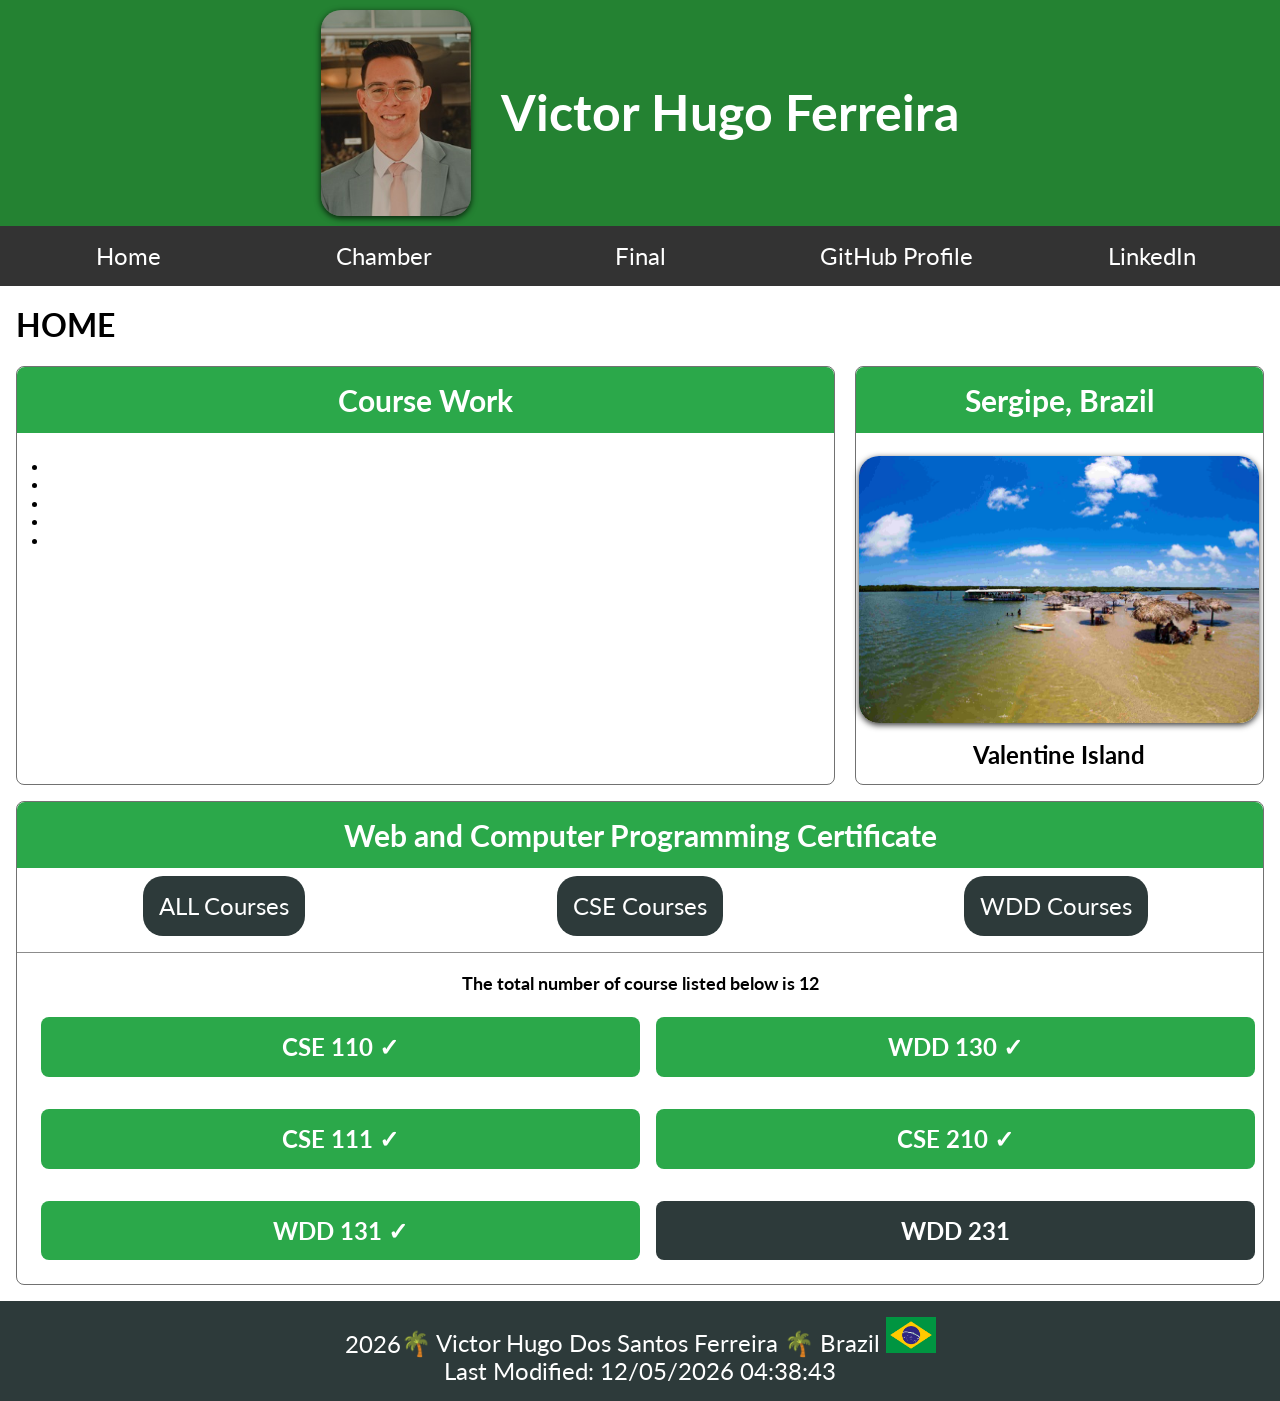
<file: index.html>
<!DOCTYPE html>
<html lang="en">
<head>
    <meta charset="UTF-8">
    <meta name="viewport" content="width=device-width, initial-scale=1.0">
    <meta name="description" content="Home Page">
    <meta name="author" content="Victor Hugo Ferreira">
    <meta property="og:title" content="Home Page - Victor Hugo Ferreira">
    <meta property="og:description" content="Base of course WDD 231 and projects">
    <meta property="og:image" content="https://victorferreiratec.github.io/wdd231/images/profile.jpg">
    <meta property="og:URL" content="https://victorferreiratec.github.io/wdd231/index.html">
    <meta property="og:type" content="website">
    <title>Victor Hugo Ferreira</title>
    <link rel="stylesheet" href="styles/normalize.css">
    <link rel="stylesheet" href="styles/home.css">
    <script src="scripts/home.js" defer></script>
    <script src="scripts/getdates.js" defer></script>
    <link rel="icon" href="favicon.ico">
    <link rel="preconnect" href="https://fonts.googleapis.com">
    <link rel="preconnect" href="https://fonts.gstatic.com" crossorigin>
    <link href="https://fonts.googleapis.com/css2?family=Lato:ital,wght@0,300;0,400;0,700;0,900;1,300;1,400;1,700;1,900&display=swap" rel="stylesheet">
</head>
<body>
    <header>
        <img src="images/profile.jpg" alt="profile">
        <span>Victor Hugo Ferreira</span>
    </header>
    <nav>
        <div class="navigation">
            <a href="index.html" title="Home">Home</a>
            <a href="./chamber/index.html" title="Chamber">Chamber</a>
            <a href="./final/index.html" title="Final">Final</a>
            <a href="https://github.com/victorferreiratec" title="GitHub Profile">GitHub Profile</a>
            <a href="#" title="LinkedIn">LinkedIn</a>
        </div>
        <button type="button" id="menu"></button>
    </nav>
    <main>
        <h1>HOME</h1>
        <div class="container">
            <section class="card">
                <h2>Course Work</h2>
                <div class="work">
                    <ul>
                        <li></li>
                        <li></li>
                        <li></li>
                        <li></li>
                        <li></li>
                    </ul>
                </div>
            </section>
            <section class="card">
                <h2>Sergipe, Brazil</h2>
                <div class="country">
                    <figure>
                        <img src="images/island.jpg" alt="island" width="400">
                        <figcaption>Valentine Island</figcaption>
                    </figure>
                </div>
            </section>
        </div>
        <div class="certificate">
            <section class="card">
                <h2>Web and Computer Programming Certificate</h2>
                <div class="filtered">
                    <a href="#" id="all">ALL Courses</a>
                    <a href="#" id="cse">CSE Courses</a>
                    <a href="#" id="wdd">WDD Courses</a>
                </div>
                <p id="creditCount"></p>
                <div class="container-courses" id="coursesContainer"></div>
            </section>
        </div>
    </main>
    <footer>
        <p><span id="currentYear"></span>🌴 Victor Hugo Dos Santos Ferreira 🌴 Brazil <span><img class="flag" src="images/flag_brazil.jpg" alt="Brazil"></span></p>
        <p class="highlight" id="lastModified">Last Modification : 29/09/2000 10:26pm</p>
    </footer>
</body>
</html>
</file>
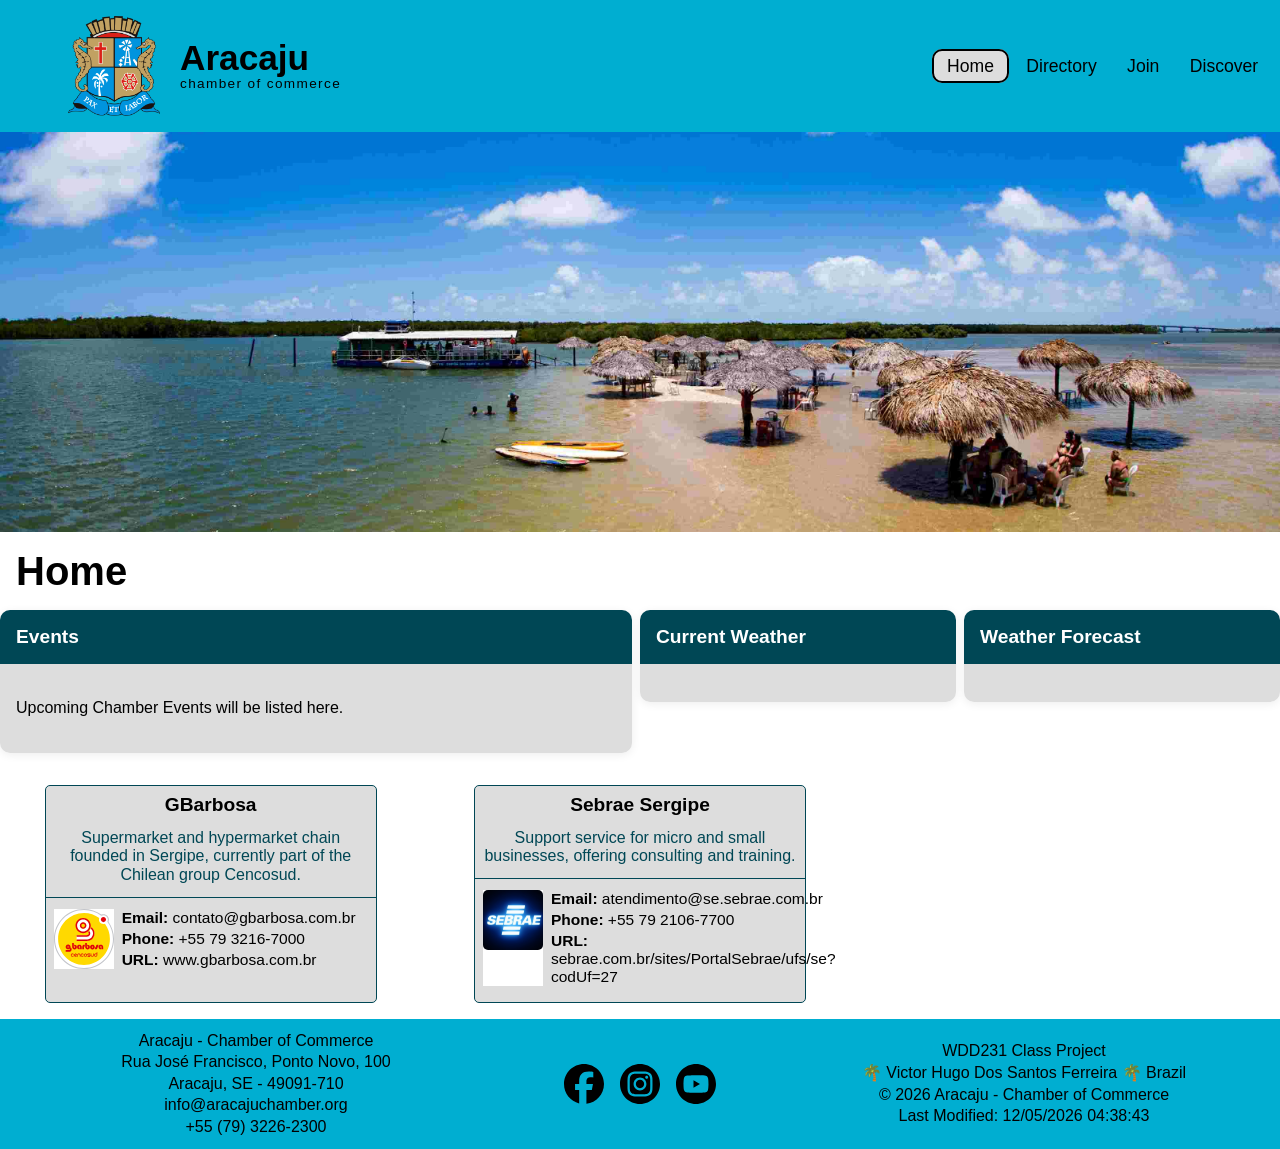
<file: chamber/index.html>
<!DOCTYPE html>
<html lang="en">
<head>
    <meta charset="UTF-8">
    <meta name="viewport" content="width=device-width, initial-scale=1.0">
    <meta name="description" content="Come and discover and experience the most typical trade in the world!">
    <meta name="author" content="Victor Hugo Ferreira">

    <meta property="og:title" content="Aracaju - Chamber of commerce">
    <meta property="og:description" content="Come and discover and experience the most typical trade in the world!">
    <meta property="og:image" content="https://victorferreiratec.github.io/wdd231/chamber/images/chamber_logo.png">
    <meta property="og:url" content="https://victorferreiratec.github.io/wdd231/chamber/">
    <meta property="og:locale" content="en_US">
    <meta property="og:type" content="website">

    <title>Aracaju - Chamber of commerce | City of Aracaju, Sergipe - Brazil</title>

    <link rel="stylesheet" href="../styles/normalize.css">
    <link rel="stylesheet" href="styles/home.css">
    <link rel="stylesheet" href="styles/base.css">
    <link rel="stylesheet" href="styles/base-responsive.css">

    
    <script src="scripts/weather.js" defer></script>
    <script src="scripts/menu.js" defer></script>
    <script src="../scripts/getdates.js" defer></script>
    <script src="scripts/spotlights.js" defer></script>


    <link rel="icon" href="favicon.ico">
    <link rel="stylesheet" href="https://cdnjs.cloudflare.com/ajax/libs/font-awesome/5.15.4/css/all.min.css" />

    <link rel="preconnect" href="https://fonts.googleapis.com">
    <link rel="preconnect" href="https://fonts.gstatic.com" crossorigin>
    <link href="https://fonts.googleapis.com/css2?family=Lato:ital,wght@0,300;0,400;0,700;0,900;1,300;1,400;1,700;1,900&display=swap" rel="stylesheet">
</head>
<body>
    <header>
        <div class="header-container">
            <div class="logo-title">
                <img src="images/chamber_logo.png" alt="Aracaju Chamber Logo" class="logo-img">
                <div class="title-box">
                    <span class="aracaju-title">Aracaju</span>
                    <span class="chamber-subtitle">chamber of commerce</span>
                </div>
            </div>
            <nav class="main-nav">
                <ul class="nav-list">
                    <li><a href="index.html" class="active">Home</a></li>
                    <li><a href="directory.html">Directory</a></li>
                    <li><a href="join.html">Join</a></li>
                    <li><a href="discover.html">Discover</a></li>
                </ul><button id="menu-toggle" aria-label="Toggle Dark/Light Mode"><span class="darkmode-toggle">☾</span>
                </button>
            </nav>
        </div>
    </header>
    <main>
       <section class="hero-section">
            <h2 class="visually-hidden">Aracaju - Chamber Hero</h2>
            <img src="images/island.jpg" alt="Chamber Hero" class="hero-img">
        </section>
        <h1 class="page-title">Home</h1>

        <section class="main-cards">
            <h2 class="visually-hidden">Aracaju - Chamber Hero</h2>
            <div class="card card-large">
                <div class="card-title">Events</div>
                <div class="card-body">
                    <p>Upcoming Chamber Events will be listed here.</p>
                </div>
            </div>
            <div class="card card-small" id="current-weather-card">
                <div class="card-title">Current Weather</div>
                <div class="card-body"></div>
            </div>
            <div class="card card-small" id="forecast-card">
                <div class="card-title">Weather Forecast</div>
                <div class="card-body"></div>
            </div>
        </section>
        <section class="business-cards">
            <h2 class="visually-hidden">Aracaju Chamber Hero</h2>
        </section>
    </main>
    <footer>
        <div class="footer-box left">
            <p>Aracaju - Chamber of Commerce</p>
            <p>Rua José Francisco, Ponto Novo, 100</p>
            <p>Aracaju, SE - 49091-710</p>
            <p>info@aracajuchamber.org</p>
            <p>+55 (79) 3226-2300</p>
        </div>
        <div class="footer-box center">
            <p>
                <a href="https://www.facebook.com/victor.hugo.ferreira.574729" target="_blank">
                    <img src="images/facebook_icon.svg" alt="Facebook" width="40" height="40">
                </a>
                <a href="https://www.instagram.com/victorr_h.ferreira/" target="_blank">
                    <img src="images/instagram_icon.svg" alt="Instagram" width="40" height="40">
                </a>
                <a href="https://www.youtube.com" target="_blank">
                    <img src="images/youtube_icon.svg" alt="YouTube" width="40" height="40">
                </a>
            </p>
        </div>
        <div class="footer-box right">
            <p>WDD231 Class Project</p>
            <p>🌴 Victor Hugo Dos Santos Ferreira 🌴 Brazil</p>
            <p>&copy; <span id="currentYear"></span> Aracaju - Chamber of Commerce</p>
            <p id="lastModified"></p>
        </div>
    </footer>
</body>
</html>
</file>
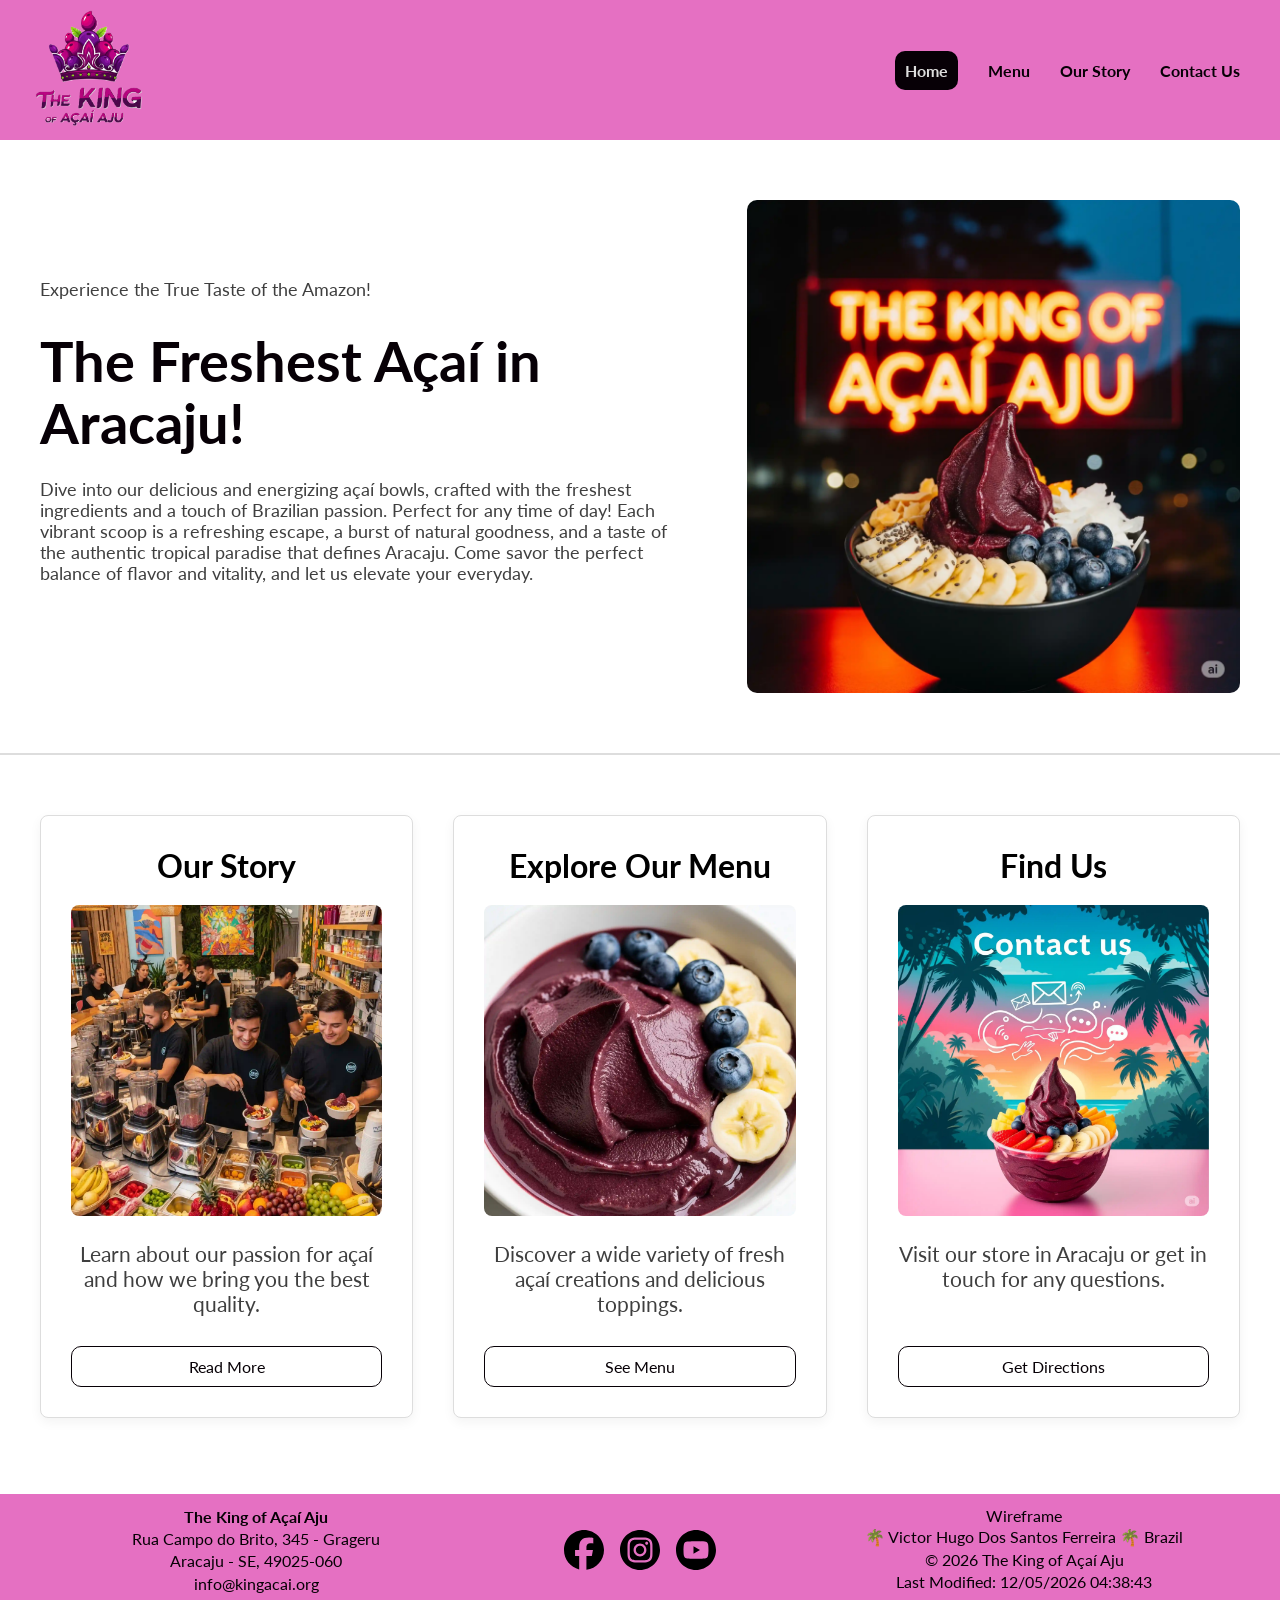
<file: final/index.html>
<!DOCTYPE html>
<html lang="en-US">
<head>
    <meta charset="UTF-8">
    <meta name="viewport" content="width=device-width, initial-scale=1.0">
    <meta name="description" content="Discover the best açaí bowls and tropical delights in Aracaju, Brazil. Fresh, delicious, and energizing!">
    <meta name="author" content="Victor Hugo Ferreira">

    <meta property="og:title" content="The King of Açaí Aju">
    <meta property="og:description" content="Discover the best açaí bowls and tropical delights in Aracaju, Brazil. Fresh, delicious, and energizing!">
    <meta property="og:image" content="https://victorferreiratec.github.io/wdd231/project/images/logo.png">
    <meta property="og:url" content="https://victorferreiratec.github.io/wdd231/project/">
    <meta property="og:locale" content="en_US">
    <meta property="og:type" content="website">

    <title>The King of Açaí Aju</title>

    <link rel="stylesheet" href="styles/home.css">
    <link rel="stylesheet" href="styles/base.css">
    <link rel="stylesheet" href="styles/base-responsive.css">

    <script src="scripts/menu.js" defer></script>
    <script src="../scripts/getdates.js" defer></script>

    <link rel="icon" href="favicon.ico">

    <link rel="preconnect" href="https://fonts.googleapis.com">
    <link rel="preconnect" href="https://fonts.gstatic.com" crossorigin>
    <link href="https://fonts.googleapis.com/css2?family=Lato:ital,wght@0,300;0,400;0,700;0,900;1,300;1,400;1,700;1,900&display=swap" rel="stylesheet">
</head>
<body>
    <div class="container">
        <header>
            <div class="logo"> <img src="images/logo.webp" alt="The King of Açaí Aju logo" width="150" height="130"></div>
            <nav id="mainNav">
                <ul>
                    <li><a href="index.html" class="active">Home</a></li>
                    <li><a href="shop.html">Menu</a></li>
                    <li><a href="about-us.html">Our Story</a></li>
                    <li><a href="contact-us.html">Contact Us</a></li>
                </ul>
            </nav>
            <div class="hamburger" id="hamburgerButton">
                <div class="bar"></div>
                <div class="bar"></div>
                <div class="bar"></div>
            </div>
        </header>
    </div>    
        <main>
            <section class="hero-section">
                <div class="hero-content">
                    <p>Experience the True Taste of the Amazon!</p>
                    <h1>The Freshest Açaí in Aracaju!</h1>
                    <p>Dive into our delicious and energizing açaí bowls, crafted with the freshest ingredients and a 
                        touch of Brazilian passion. Perfect for any time of day! 
                        Each vibrant scoop is a refreshing escape, a burst of natural goodness, 
                        and a taste of the authentic tropical paradise that defines Aracaju.
                         Come savor the perfect balance of flavor and vitality, and let us elevate your everyday.</p>
                </div>
                <div class="hero-image">
                    <img src="images/hero.webp" alt="Appetizing Açaí Bowl hero image">
                </div>
            </section>

            <section class="call-to-action-section">
                <div class="cta-item">
                    <h2>Our Story</h2>
                    <div class="cta-image">
                        <img src="images/about-us.webp" alt="Team working at an açaí shop">
                    </div>
                    <p>Learn about our passion for açaí and how we bring you the best quality.</p>
                    <a class="btn-call-to-action" href="about-us.html">Read More</a>
                </div>
                <div class="cta-item">
                    <h2>Explore Our Menu</h2>
                    <div class="cta-image">
                        <img src="images/shop.webp" alt="Açaí bowl with various toppings">
                    </div>
                    <p>Discover a wide variety of fresh açaí creations and delicious toppings.</p>
                    <a class="btn-call-to-action" href="shop.html">See Menu</a>
                </div>
                <div class="cta-item">
                    <h2>Find Us</h2>
                    <div class="cta-image">
                        <img src="images/contact-us.webp" alt="Tropical background with abstract communication symbols">
                    </div>
                    <p>Visit our store in Aracaju or get in touch for any questions.</p>
                    <a class="btn-call-to-action" href="contect-us.html">Get Directions</a>
                </div>
            </section>
        </main>
        <footer>
        <div class="footer-box left">
            <p><strong>The King of Açaí Aju</strong></p>
            <p>Rua Campo do Brito, 345 - Grageru</p>
            <p>Aracaju - SE, 49025-060</p>
            <p>info@kingacai.org</p>
        </div>
        <div class="footer-box center">
            <p>
                <a href="https://www.facebook.com/victor.hugo.ferreira.574729" target="_blank">
                    <img src="../chamber/images/facebook_icon.svg" alt="Facebook" width="40" height="40">
                </a>
                <a href="https://www.instagram.com/victorr_h.ferreira/" target="_blank">
                    <img src="../chamber/images/instagram_icon.svg" alt="Instagram" width="40" height="40">
                </a>
                <a href="https://www.youtube.com" target="_blank">
                    <img src="../chamber/images/youtube_icon.svg" alt="YouTube" width="40" height="40">
                </a>
            </p>
        </div>
        <div class="footer-box right">
            <a class="wireframe" href="https://wireframe.cc/xx2B4x">Wireframe</a>
            <p>🌴 Victor Hugo Dos Santos Ferreira 🌴 Brazil</p>
            <p>© <span id="currentYear"></span> The King of Açaí Aju</p>
            <p id="lastModified"></p>
        </div>
    </footer>
</body> 
</html>
</file>
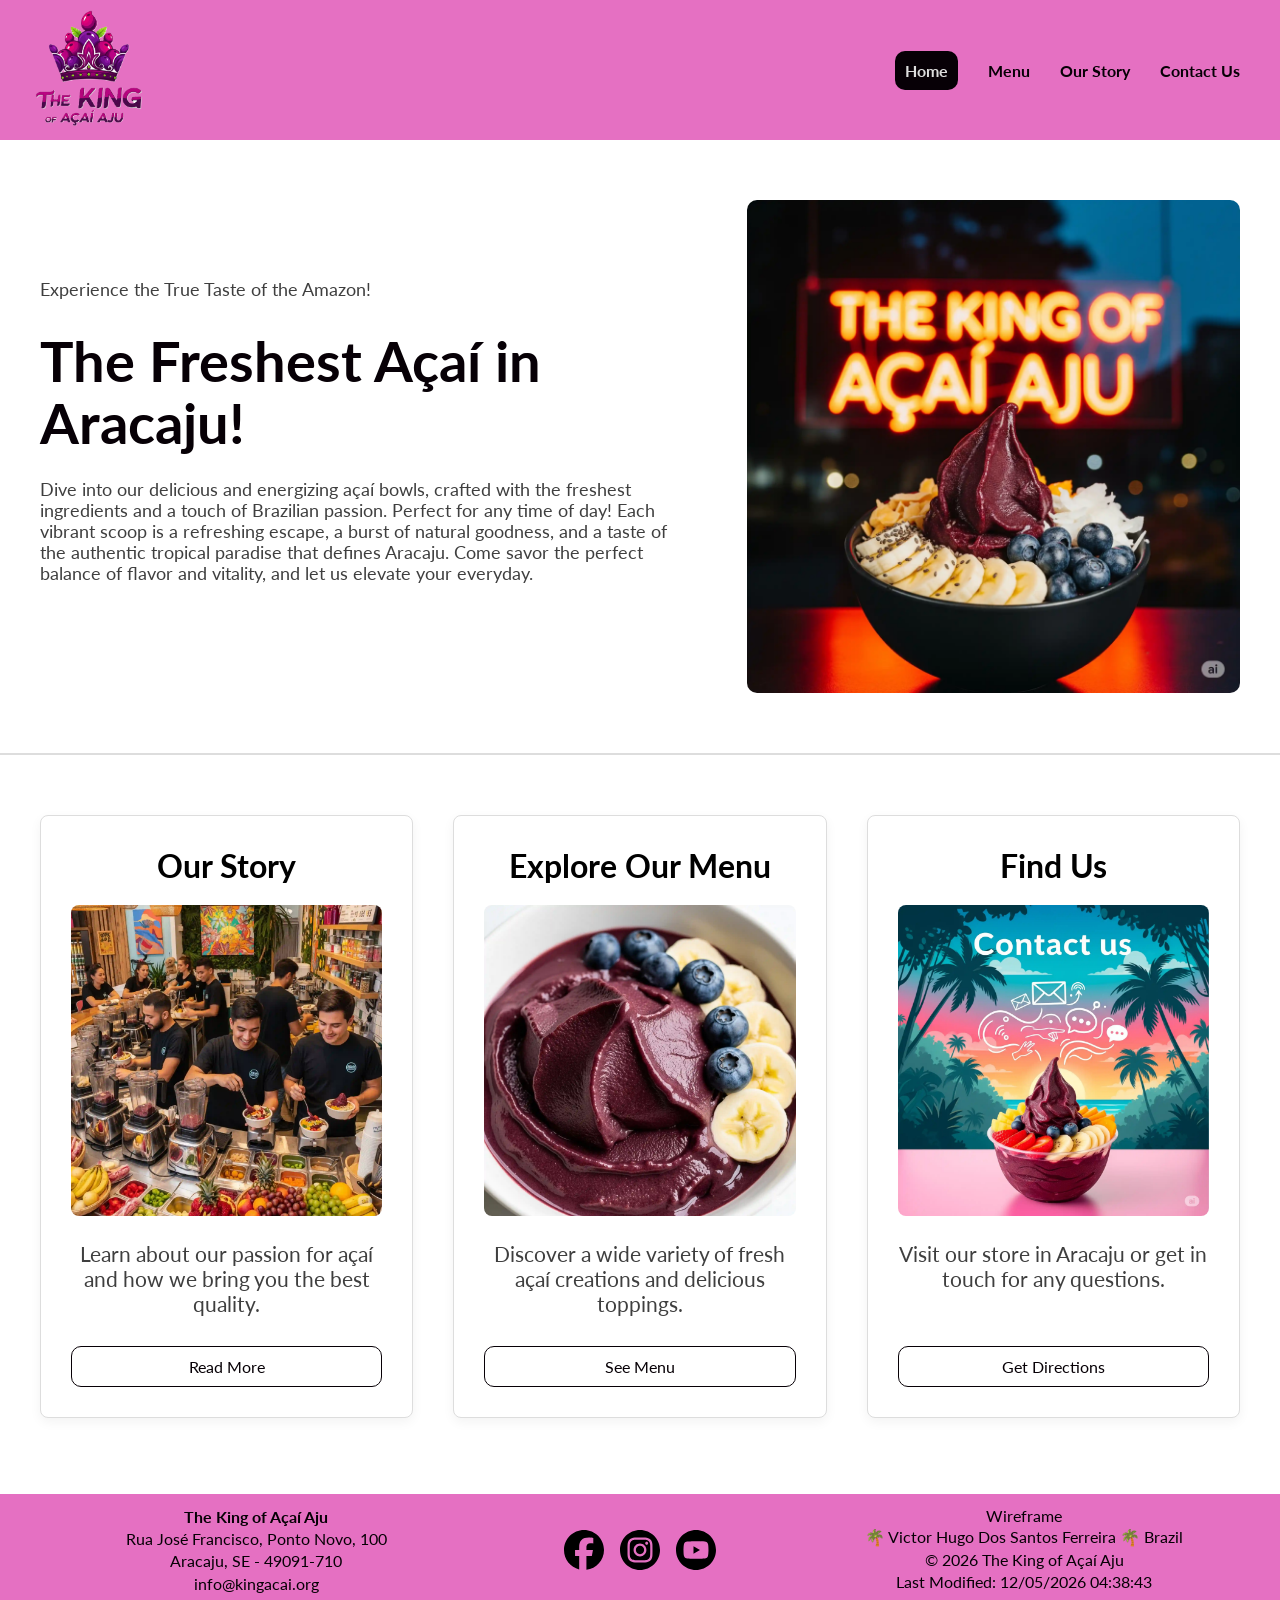
<file: project/index.html>
<!DOCTYPE html>
<html lang="en-US">
<head>
    <meta charset="UTF-8">
    <meta name="viewport" content="width=device-width, initial-scale=1.0">
    <meta name="description" content="Discover the best açaí bowls and tropical delights in Aracaju, Brazil. Fresh, delicious, and energizing!">
    <meta name="author" content="Victor Hugo Ferreira">

    <meta property="og:title" content="The King of Açaí Aju">
    <meta property="og:description" content="Discover the best açaí bowls and tropical delights in Aracaju, Brazil. Fresh, delicious, and energizing!">
    <meta property="og:image" content="https://victorferreiratec.github.io/wdd231/project/images/logo.png">
    <meta property="og:url" content="https://victorferreiratec.github.io/wdd231/project/">
    <meta property="og:locale" content="en_US">
    <meta property="og:type" content="website">

    <title>The King of Açaí Aju</title>

    <link rel="stylesheet" href="styles/home.css">
    <link rel="stylesheet" href="styles/base.css">
    <link rel="stylesheet" href="styles/base-responsive.css">

    <script src="scripts/menu.js" defer></script>
    <script src="../scripts/getdates.js" defer></script>

    <link rel="icon" href="favicon.ico">

    <link rel="preconnect" href="https://fonts.googleapis.com">
    <link rel="preconnect" href="https://fonts.gstatic.com" crossorigin>
    <link href="https://fonts.googleapis.com/css2?family=Lato:ital,wght@0,300;0,400;0,700;0,900;1,300;1,400;1,700;1,900&display=swap" rel="stylesheet">
</head>
<body>
    <div class="container">
        <header>
            <div class="logo"> <img src="images/logo.webp" alt="The King of Açaí Aju logo" width="150" height="130"></div>
            <nav id="mainNav">
                <ul>
                    <li><a href="index.html" class="active">Home</a></li>
                    <li><a href="shop.html">Menu</a></li>
                    <li><a href="about-us.html">Our Story</a></li>
                    <li><a href="contect-us.html">Contact Us</a></li>
                </ul>
            </nav>
            <div class="hamburger" id="hamburgerButton">
                <div class="bar"></div>
                <div class="bar"></div>
                <div class="bar"></div>
            </div>
        </header>
    </div>    
        <main>
            <section class="hero-section">
                <div class="hero-content">
                    <p>Experience the True Taste of the Amazon!</p>
                    <h1>The Freshest Açaí in Aracaju!</h1>
                    <p>Dive into our delicious and energizing açaí bowls, crafted with the freshest ingredients and a 
                        touch of Brazilian passion. Perfect for any time of day! 
                        Each vibrant scoop is a refreshing escape, a burst of natural goodness, 
                        and a taste of the authentic tropical paradise that defines Aracaju.
                         Come savor the perfect balance of flavor and vitality, and let us elevate your everyday.</p>
                </div>
                <div class="hero-image">
                    <img src="images/hero.webp" alt="Appetizing Açaí Bowl hero image">
                </div>
            </section>

            <section class="call-to-action-section">
                <div class="cta-item">
                    <h2>Our Story</h2>
                    <div class="cta-image">
                        <img src="images/about-us.webp" alt="Team working at an açaí shop">
                    </div>
                    <p>Learn about our passion for açaí and how we bring you the best quality.</p>
                    <a class="btn-call-to-action" href="about-us.html">Read More</a>
                </div>
                <div class="cta-item">
                    <h2>Explore Our Menu</h2>
                    <div class="cta-image">
                        <img src="images/shop.webp" alt="Açaí bowl with various toppings">
                    </div>
                    <p>Discover a wide variety of fresh açaí creations and delicious toppings.</p>
                    <a class="btn-call-to-action" href="shop.html">See Menu</a>
                </div>
                <div class="cta-item">
                    <h2>Find Us</h2>
                    <div class="cta-image">
                        <img src="images/contact-us.webp" alt="Tropical background with abstract communication symbols">
                    </div>
                    <p>Visit our store in Aracaju or get in touch for any questions.</p>
                    <a class="btn-call-to-action" href="contect-us.html">Get Directions</a>
                </div>
            </section>
        </main>
        <footer>
        <div class="footer-box left">
            <p><strong>The King of Açaí Aju</strong></p>
            <p>Rua José Francisco, Ponto Novo, 100</p>
            <p>Aracaju, SE - 49091-710</p>
            <p>info@kingacai.org</p>
        </div>
        <div class="footer-box center">
            <p>
                <a href="https://www.facebook.com/victor.hugo.ferreira.574729" target="_blank">
                    <img src="../chamber/images/facebook_icon.svg" alt="Facebook" width="40" height="40">
                </a>
                <a href="https://www.instagram.com/victorr_h.ferreira/" target="_blank">
                    <img src="../chamber/images/instagram_icon.svg" alt="Instagram" width="40" height="40">
                </a>
                <a href="https://www.youtube.com" target="_blank">
                    <img src="../chamber/images/youtube_icon.svg" alt="YouTube" width="40" height="40">
                </a>
            </p>
        </div>
        <div class="footer-box right">
            <a class="wireframe" href="https://wireframe.cc/xx2B4x">Wireframe</a>
            <p>🌴 Victor Hugo Dos Santos Ferreira 🌴 Brazil</p>
            <p>© <span id="currentYear"></span> The King of Açaí Aju</p>
            <p id="lastModified"></p>
        </div>
    </footer>
</body> 
</html>
</file>
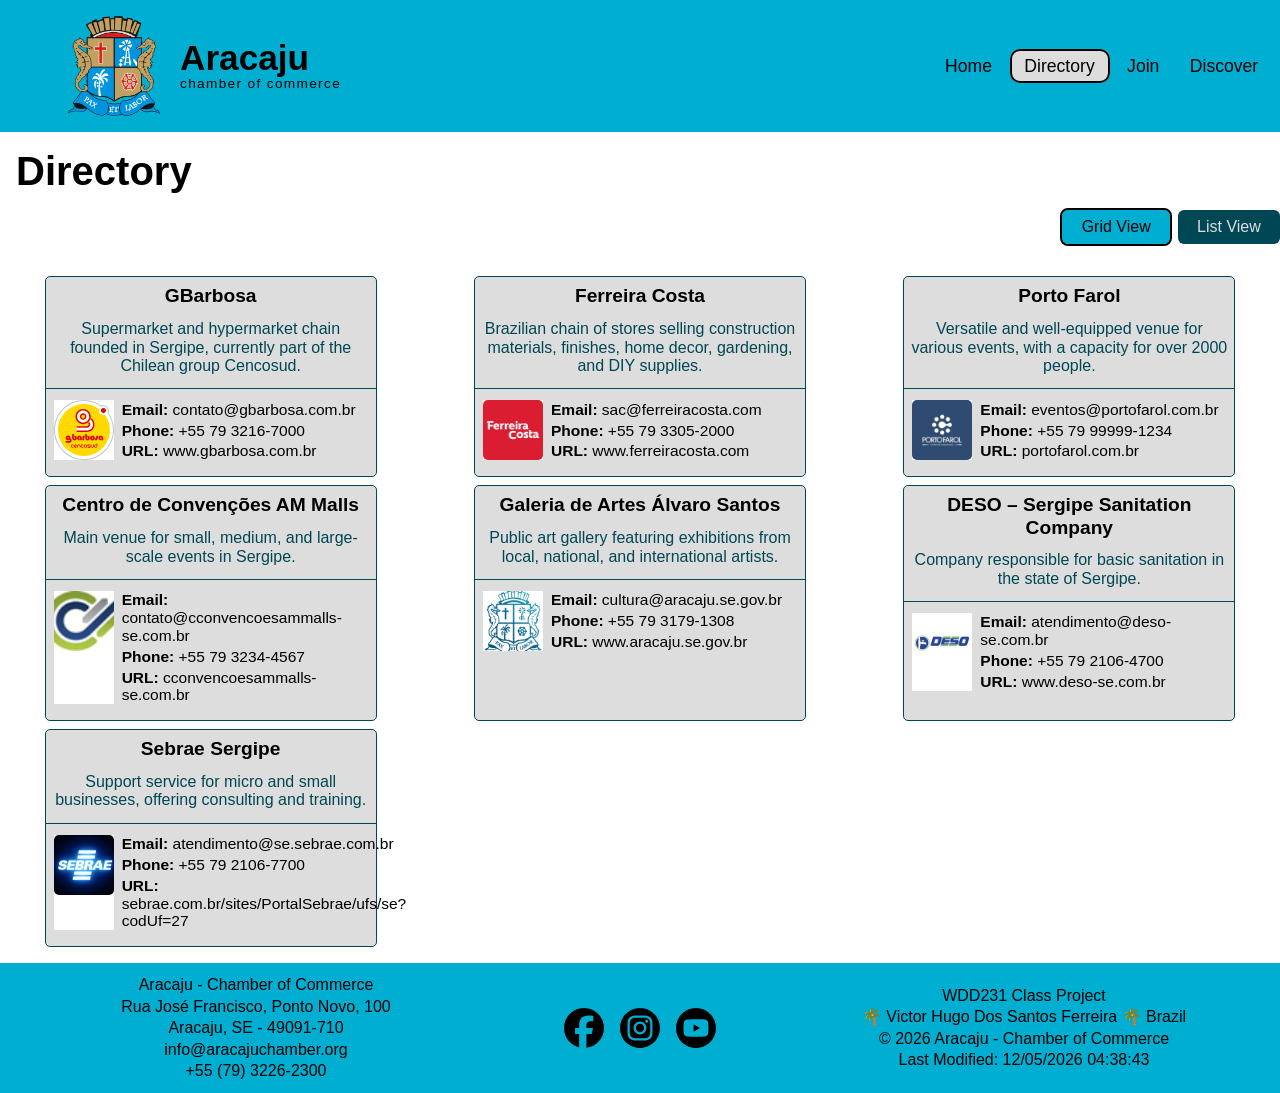
<file: chamber/directory.html>
<!DOCTYPE html>
<html lang="en">
<head>
    <meta charset="UTF-8">
    <meta name="viewport" content="width=device-width, initial-scale=1.0">
    <meta name="description" content="Come and discover and experience the most typical trade in the world!">
    <meta name="author" content="Victor Hugo Ferreira">

    <meta property="og:title" content="Aracaju - Chamber of commerce">
    <meta property="og:description" content="Come and discover and experience the most typical trade in the world!">
    <meta property="og:image" content="https://victorferreiratec.github.io/wdd231/chamber/images/chamber_logo.png">
    <meta property="og:url" content="https://victorferreiratec.github.io/wdd231/chamber/directory.html">
    <meta property="og:locale" content="en_US">
    <meta property="og:type" content="website">

    <title>Aracaju - Chamber of commerce</title>

    <link rel="stylesheet" href="../styles/normalize.css">
    <link rel="stylesheet" href="styles/directory.css">
    <link rel="stylesheet" href="styles/home.css">
    <link rel="stylesheet" href="styles/base.css">
    <link rel="stylesheet" href="styles/base-responsive.css">

    <script src="scripts/members.js" defer></script>
    <script src="scripts/menu.js" defer></script>
    <script src="../scripts/getdates.js" defer></script>

    <link rel="icon" href="favicon.ico">
    <link rel="stylesheet" href="https://cdnjs.cloudflare.com/ajax/libs/font-awesome/5.15.4/css/all.min.css" />

    <link rel="preconnect" href="https://fonts.googleapis.com">
    <link rel="preconnect" href="https://fonts.gstatic.com" crossorigin>
    <link href="https://fonts.googleapis.com/css2?family=Lato:ital,wght@0,300;0,400;0,700;0,900;1,300;1,400;1,700;1,900&display=swap" rel="stylesheet">
</head>
<body>
    <header>
        <div class="header-container">
            <div class="logo-title">
                <img src="images/chamber_logo.png" alt="Aracaju Chamber Logo" class="logo-img">
                <div class="title-box">
                    <span class="aracaju-title">Aracaju</span>
                    <span class="chamber-subtitle">chamber of commerce</span>
                </div>
            </div>
            <nav class="main-nav">
                <ul class="nav-list">
                    <li><a href="index.html">Home</a></li>
                    <li><a href="directory.html" class="active">Directory</a></li>
                    <li><a href="join.html">Join</a></li>
                    <li><a href="discover.html">Discover</a></li>
                </ul><button id="menu-toggle" aria-label="Toggle Dark/Light Mode"><span class="darkmode-toggle">☾</span>
                </button>
            </nav>
        </div>
    </header>
    <main>
        <h1 class="page-title">Directory</h1>

        <section class="business-view-toggle">
            <button id="gridViewBtn" class="active">Grid View</button>
            <button id="listViewBtn">List View</button>
        </section>
        <section class="business-cards grid-view">
            <!-- Member cards will be injected here by JS -->
        </section>
    </main>
    <footer>
        <div class="footer-box left">
            <p>Aracaju - Chamber of Commerce</p>
            <p>Rua José Francisco, Ponto Novo, 100</p>
            <p>Aracaju, SE - 49091-710</p>
            <p>info@aracajuchamber.org</p>
            <p>+55 (79) 3226-2300</p>
        </div>
        <div class="footer-box center">
            <p>
                <a href="https://www.facebook.com/victor.hugo.ferreira.574729" target="_blank">
                    <img src="images/facebook_icon.svg" alt="Facebook" width="40" height="40">
                </a>
                <a href="https://www.instagram.com/victorr_h.ferreira/" target="_blank">
                    <img src="images/instagram_icon.svg" alt="Instagram" width="40" height="40">
                </a>
                <a href="https://www.youtube.com" target="_blank">
                    <img src="images/youtube_icon.svg" alt="YouTube" width="40" height="40">
                </a>
            </p>
        </div>
        <div class="footer-box right">
            <p>WDD231 Class Project</p>
            <p>🌴 Victor Hugo Dos Santos Ferreira 🌴 Brazil</p>
            <p>&copy; <span id="currentYear"></span> Aracaju - Chamber of Commerce</p>
            <p id="lastModified"></p>
        </div>
    </footer>
</body>
</html>
</file>
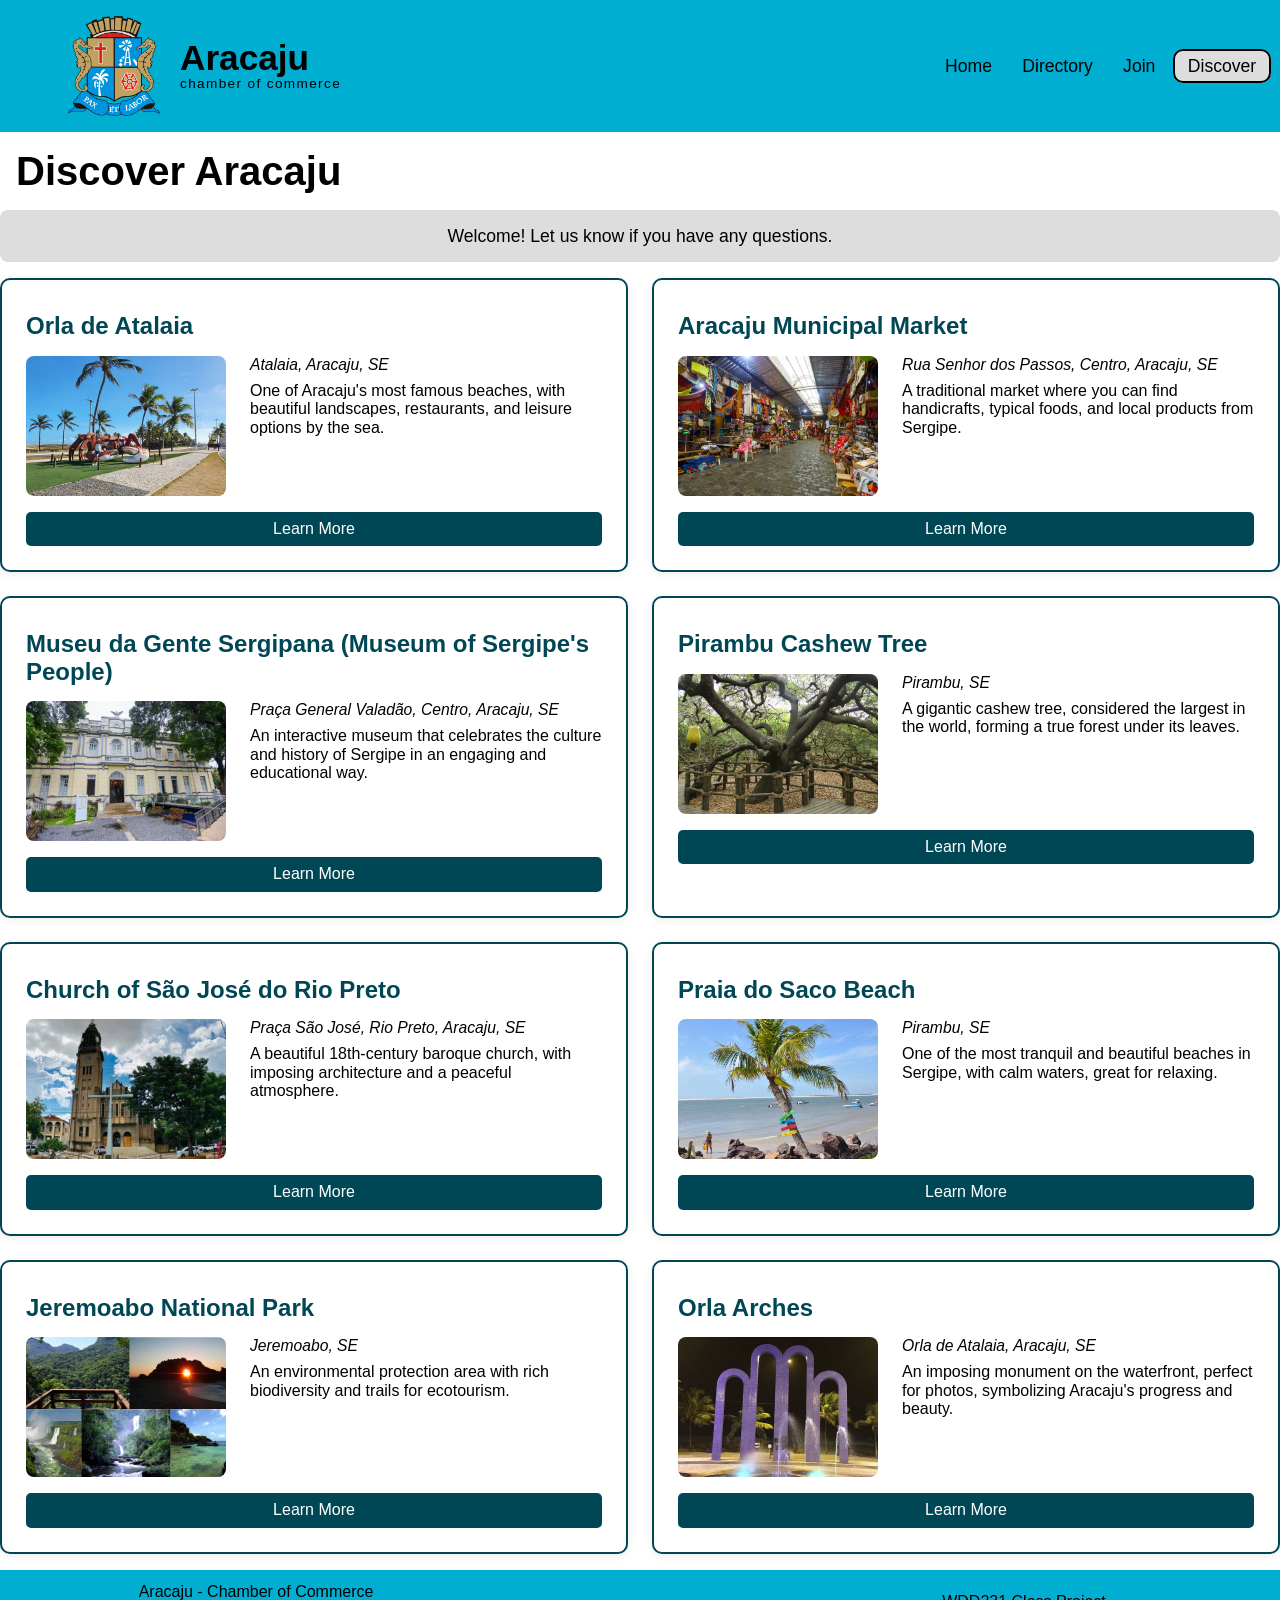
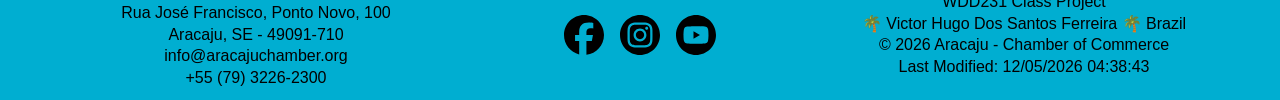
<file: chamber/discover.html>
<!DOCTYPE html>
<html lang="en">
<head>
    <meta charset="UTF-8">
    <meta name="viewport" content="width=device-width, initial-scale=1.0">
    <meta name="description" content="Come and discover and experience the most typical trade in the world!">
    <meta name="author" content="Victor Hugo Ferreira">

    <meta property="og:title" content="Aracaju - Chamber of commerce">
    <meta property="og:description" content="Come and discover and experience the most typical trade in the world!">
    <meta property="og:image" content="https://victorferreiratec.github.io/wdd231/chamber/images/chamber_logo.png">
    <meta property="og:url" content="https://victorferreiratec.github.io/wdd231/chamber/directory.html">
    <meta property="og:locale" content="en_US">
    <meta property="og:type" content="website">

    <title>Aracaju - Chamber of commerce</title>

    <link rel="stylesheet" href="../styles/normalize.css">
    <link rel="stylesheet" href="styles/discover.css">
    <link rel="stylesheet" href="styles/base.css">
    <link rel="stylesheet" href="styles/base-responsive.css">

    <script src="scripts/discover.js" defer></script>
    <script src="scripts/menu.js" defer></script>
    <script src="../scripts/getdates.js" defer></script>

    <link rel="icon" href="favicon.ico">
    <link rel="stylesheet" href="https://cdnjs.cloudflare.com/ajax/libs/font-awesome/5.15.4/css/all.min.css" />

    <link rel="preconnect" href="https://fonts.googleapis.com">
    <link rel="preconnect" href="https://fonts.gstatic.com" crossorigin>
    <link href="https://fonts.googleapis.com/css2?family=Lato:ital,wght@0,300;0,400;0,700;0,900;1,300;1,400;1,700;1,900&display=swap" rel="stylesheet">
</head>
<body>
    <header>
        <div class="header-container">
            <div class="logo-title">
                <img src="images/chamber_logo.png" alt="Aracaju Chamber Logo" class="logo-img">
                <div class="title-box">
                    <span class="aracaju-title">Aracaju</span>
                    <span class="chamber-subtitle">chamber of commerce</span>
                </div>
            </div>
            <nav class="main-nav">
                <ul class="nav-list">
                    <li><a href="index.html">Home</a></li>
                    <li><a href="directory.html">Directory</a></li>
                    <li><a href="join.html">Join</a></li>
                    <li><a href="discover.html" class="active">Discover</a></li>
                </ul><button id="menu-toggle" aria-label="Toggle Dark/Light Mode"><span class="darkmode-toggle">☾</span>
                </button>
            </nav>
        </div>
    </header>
    <main>
        <h1 class="page-title">Discover Aracaju</h1>
        <div class="discover-layout">
            <aside class="sidebar" id="visitMessage"></aside>
            <section class="discover-gallery" id="discoverGallery">
                <h2 class="visually-hidden">Locais de Interesse em Aracaju</h2>
            </section>
        </div>
    </main>
    <footer>
        <div class="footer-box left">
            <p>Aracaju - Chamber of Commerce</p>
            <p>Rua José Francisco, Ponto Novo, 100</p>
            <p>Aracaju, SE - 49091-710</p>
            <p>info@aracajuchamber.org</p>
            <p>+55 (79) 3226-2300</p>
        </div>
        <div class="footer-box center">
            <p>
                <a href="https://www.facebook.com/victor.hugo.ferreira.574729" target="_blank">
                    <img src="images/facebook_icon.svg" alt="Facebook" width="40" height="40">
                </a>
                <a href="https://www.instagram.com/victorr_h.ferreira/" target="_blank">
                    <img src="images/instagram_icon.svg" alt="Instagram" width="40" height="40">
                </a>
                <a href="https://www.youtube.com" target="_blank">
                    <img src="images/youtube_icon.svg" alt="YouTube" width="40" height="40">
                </a>
            </p>
        </div>
        <div class="footer-box right">
            <p>WDD231 Class Project</p>
            <p>🌴 Victor Hugo Dos Santos Ferreira 🌴 Brazil</p>
            <p>&copy; <span id="currentYear"></span> Aracaju - Chamber of Commerce</p>
            <p id="lastModified"></p>
        </div>
    </footer>
</body>
</html>
</file>
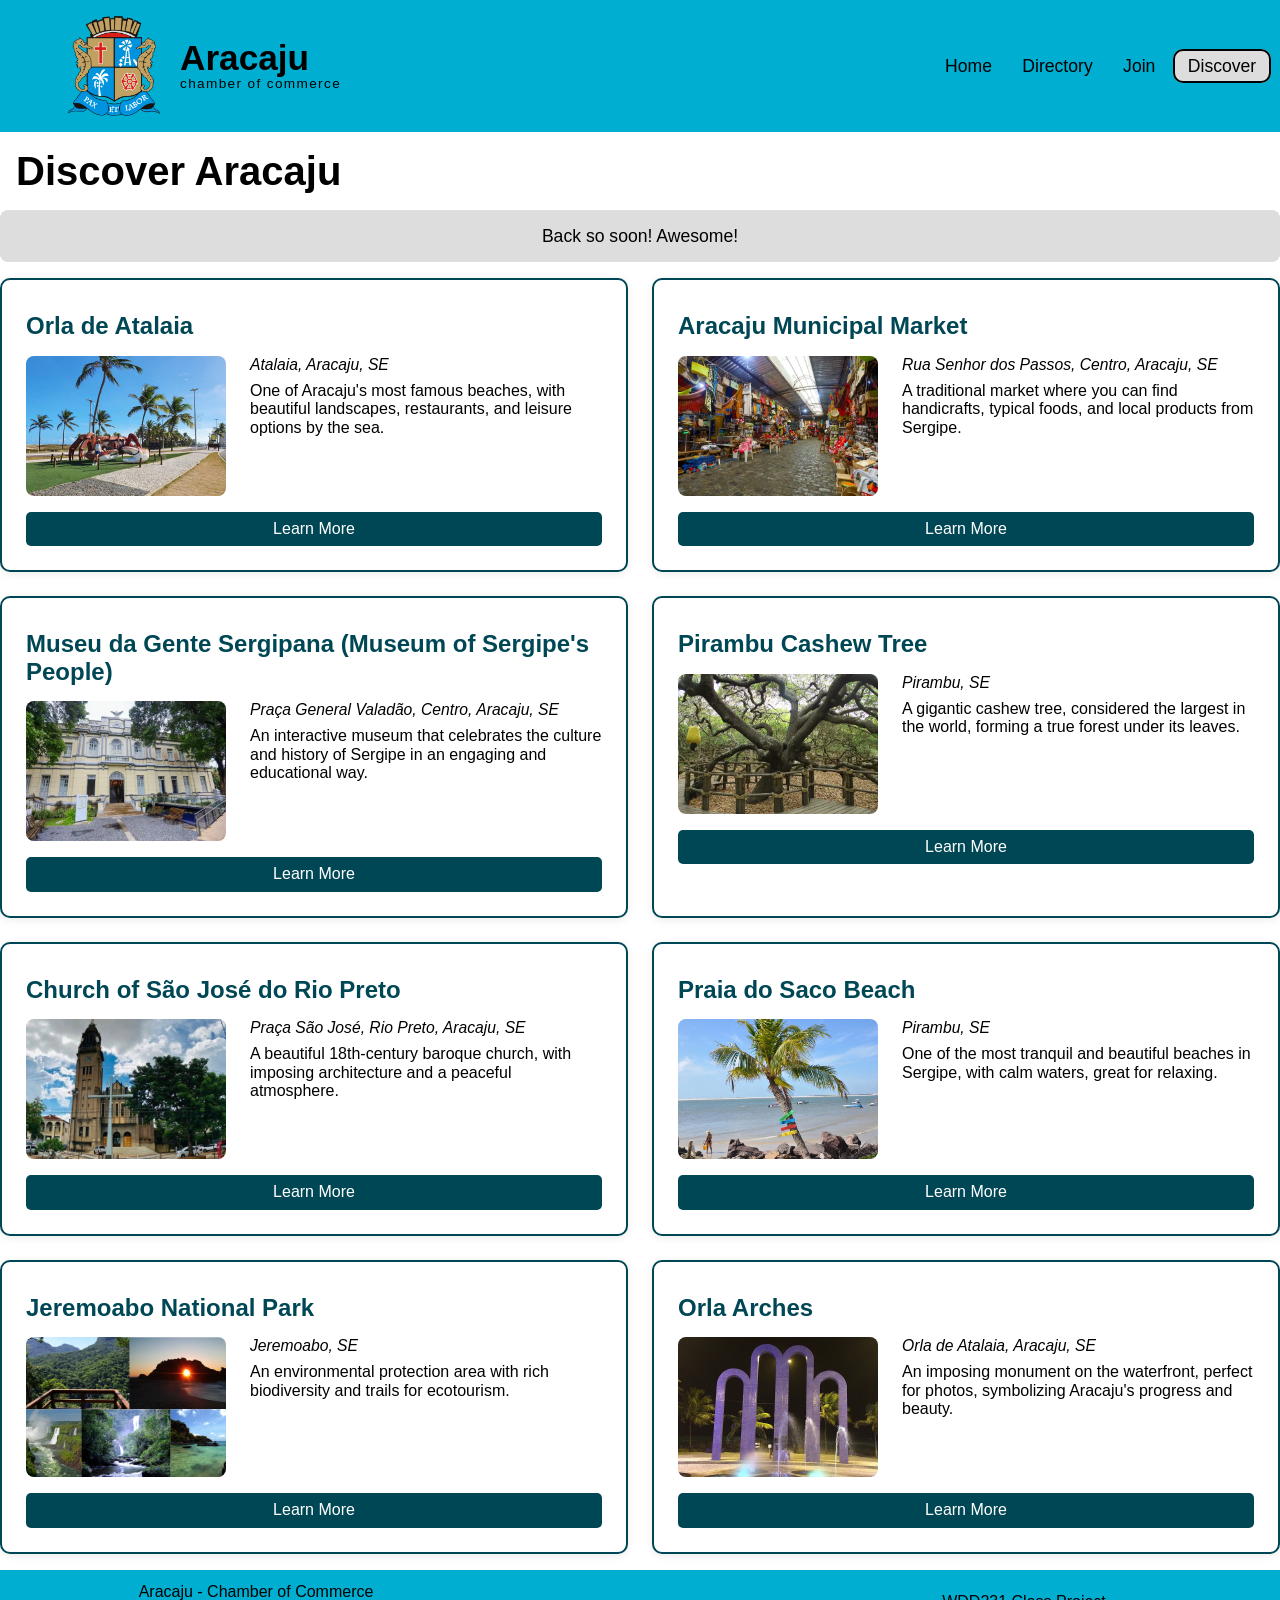
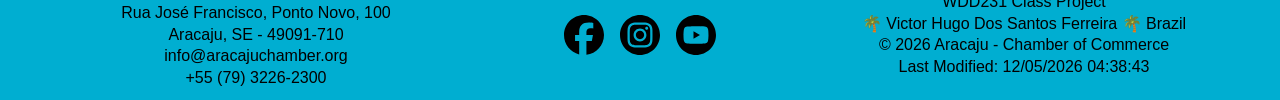
<file: chamber/discovery.html>
<!DOCTYPE html>
<html lang="en">
<head>
    <meta charset="UTF-8">
    <meta name="viewport" content="width=device-width, initial-scale=1.0">
    <meta name="description" content="Come and discover and experience the most typical trade in the world!">
    <meta name="author" content="Victor Hugo Ferreira">

    <meta property="og:title" content="Aracaju - Chamber of commerce">
    <meta property="og:description" content="Come and discover and experience the most typical trade in the world!">
    <meta property="og:image" content="https://victorferreiratec.github.io/wdd231/chamber/images/chamber_logo.png">
    <meta property="og:url" content="https://victorferreiratec.github.io/wdd231/chamber/directory.html">
    <meta property="og:locale" content="en_US">
    <meta property="og:type" content="website">

    <title>Aracaju - Chamber of commerce</title>

    <link rel="stylesheet" href="../styles/normalize.css">
    <link rel="stylesheet" href="styles/discover.css">
    <link rel="stylesheet" href="styles/base.css">
    <link rel="stylesheet" href="styles/base-responsive.css">

    <script src="scripts/discover.js" defer></script>
    <script src="scripts/menu.js" defer></script>
    <script src="../scripts/getdates.js" defer></script>

    <link rel="icon" href="favicon.ico">
    <link rel="stylesheet" href="https://cdnjs.cloudflare.com/ajax/libs/font-awesome/5.15.4/css/all.min.css" />

    <link rel="preconnect" href="https://fonts.googleapis.com">
    <link rel="preconnect" href="https://fonts.gstatic.com" crossorigin>
    <link href="https://fonts.googleapis.com/css2?family=Lato:ital,wght@0,300;0,400;0,700;0,900;1,300;1,400;1,700;1,900&display=swap" rel="stylesheet">
</head>
<body>
    <header>
        <div class="header-container">
            <div class="logo-title">
                <img src="images/chamber_logo.png" alt="Aracaju Chamber Logo" class="logo-img">
                <div class="title-box">
                    <span class="aracaju-title">Aracaju</span>
                    <span class="chamber-subtitle">chamber of commerce</span>
                </div>
            </div>
            <nav class="main-nav">
                <ul class="nav-list">
                    <li><a href="index.html">Home</a></li>
                    <li><a href="directory.html">Directory</a></li>
                    <li><a href="join.html">Join</a></li>
                    <li><a href="discover.html" class="active">Discover</a></li>
                </ul><button id="menu-toggle" aria-label="Toggle Dark/Light Mode"><span class="darkmode-toggle">☾</span>
                </button>
            </nav>
        </div>
    </header>
    <main>
        <h1 class="page-title">Discover Aracaju</h1>
        <div class="discover-layout">
            <aside class="sidebar" id="visitMessage"></aside>
            <section class="discover-gallery" id="discoverGallery">
                <h2 class="visually-hidden">Locais de Interesse em Aracaju</h2>
            </section>
        </div>
    </main>
    <footer>
        <div class="footer-box left">
            <p>Aracaju - Chamber of Commerce</p>
            <p>Rua José Francisco, Ponto Novo, 100</p>
            <p>Aracaju, SE - 49091-710</p>
            <p>info@aracajuchamber.org</p>
            <p>+55 (79) 3226-2300</p>
        </div>
        <div class="footer-box center">
            <p>
                <a href="https://www.facebook.com/victor.hugo.ferreira.574729" target="_blank">
                    <img src="images/facebook_icon.svg" alt="Facebook" width="40" height="40">
                </a>
                <a href="https://www.instagram.com/victorr_h.ferreira/" target="_blank">
                    <img src="images/instagram_icon.svg" alt="Instagram" width="40" height="40">
                </a>
                <a href="https://www.youtube.com" target="_blank">
                    <img src="images/youtube_icon.svg" alt="YouTube" width="40" height="40">
                </a>
            </p>
        </div>
        <div class="footer-box right">
            <p>WDD231 Class Project</p>
            <p>🌴 Victor Hugo Dos Santos Ferreira 🌴 Brazil</p>
            <p>&copy; <span id="currentYear"></span> Aracaju - Chamber of Commerce</p>
            <p id="lastModified"></p>
        </div>
    </footer>
</body>
</html>
</file>
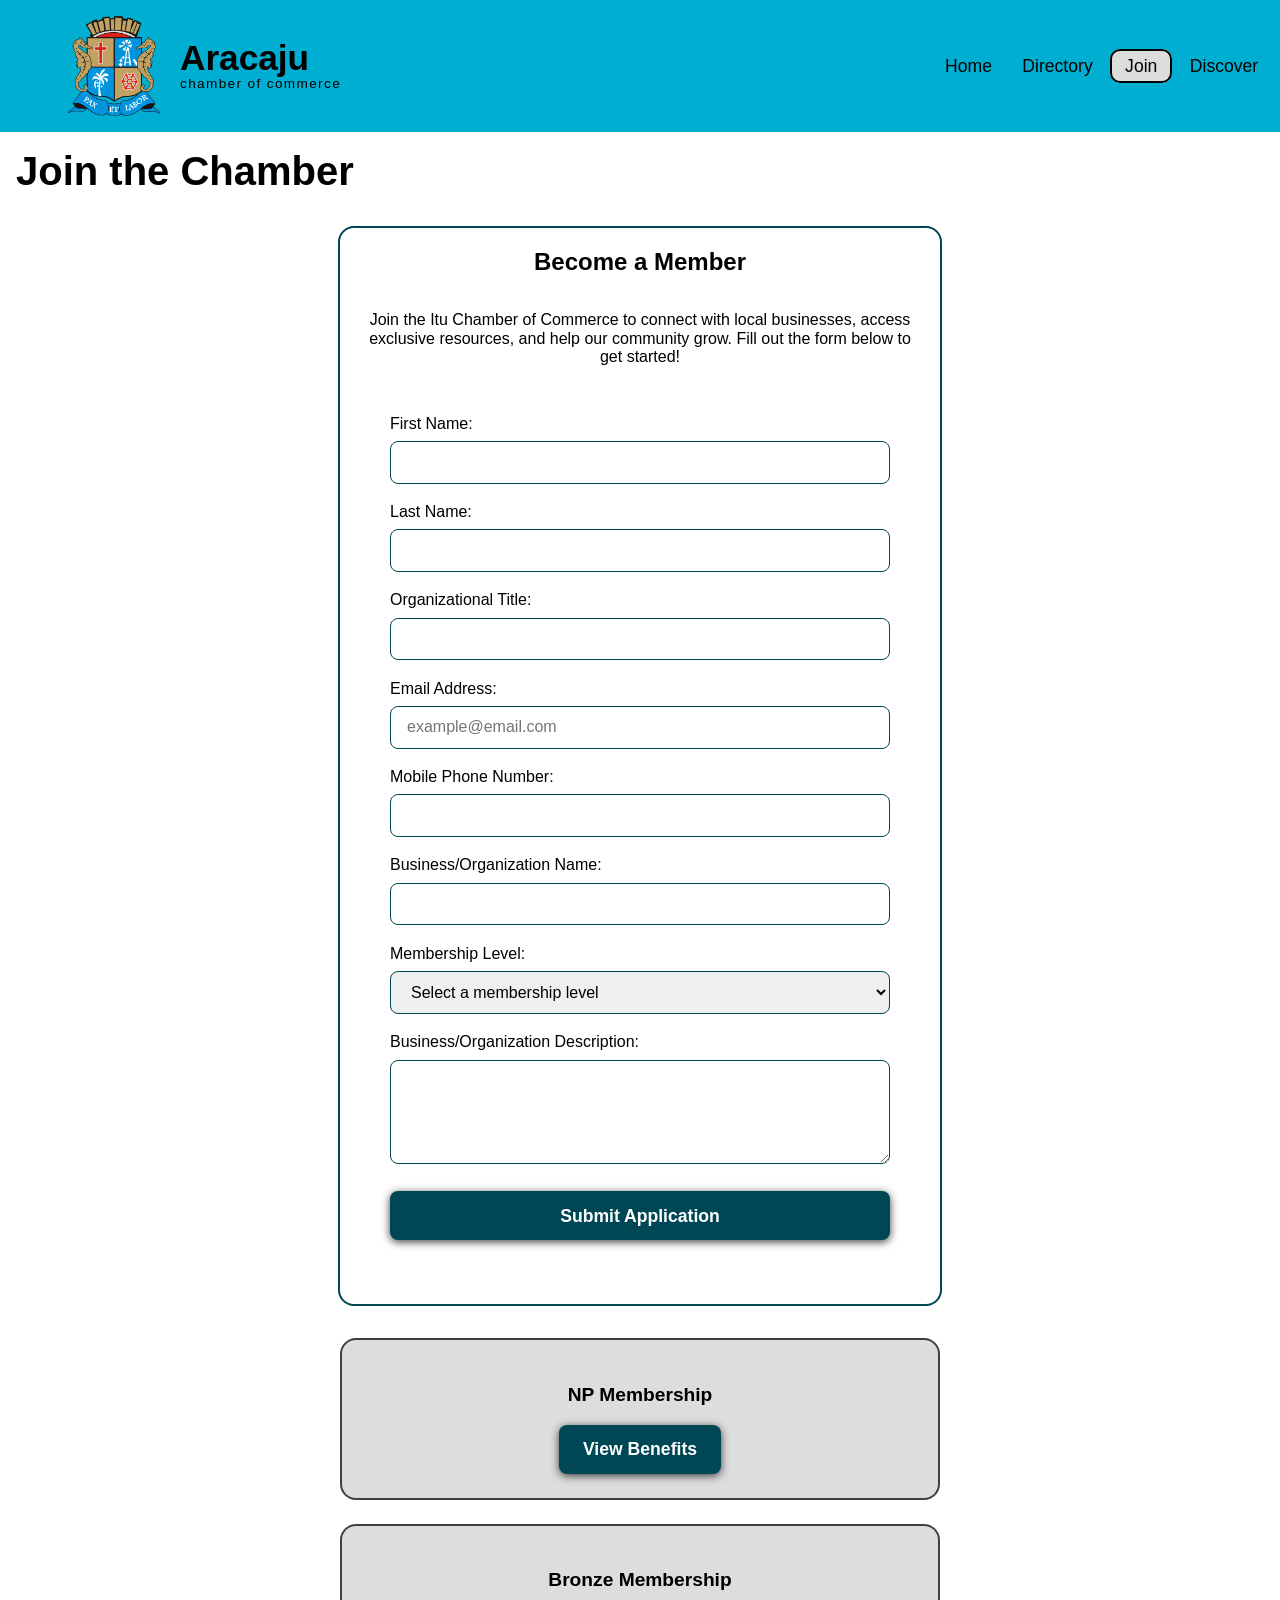
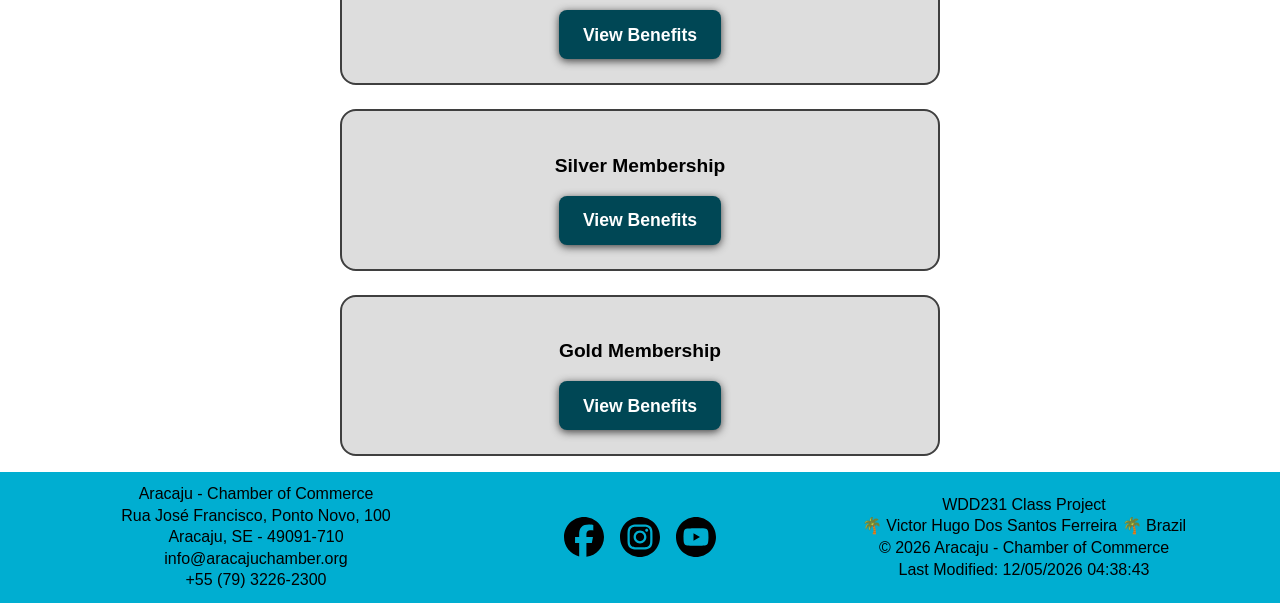
<file: chamber/join.html>
<!DOCTYPE html>
<html lang="en">
<head>
    <meta charset="UTF-8">
    <meta name="viewport" content="width=device-width, initial-scale=1.0">
    <meta name="description" content="Become a member of the Aracaju Chamber of Commerce. Connect, grow, and support the local business community.">
    <meta name="author" content="Victor Hugo Ferreira">

    <meta property="og:title" content="Aracaju - Chamber of commerce">
    <meta property="og:description" content="Become a member of the Aracaju Chamber of Commerce. Connect, grow, and support the local business community.">
    <meta property="og:image" content="https://victorferreiratec.github.io/wdd231/chamber/images/chamber_logo.png">
    <meta property="og:url" content="https://victorferreiratec.github.io/wdd231/chamber/">
    <meta property="og:locale" content="en_US">
    <meta property="og:type" content="website">

    <title>Join Aracaju - Chamber of commerce | City of Aracaju, Sergipe - Brazil</title>

    <link rel="stylesheet" href="../styles/normalize.css">
    <link rel="stylesheet" href="styles/join.css">
    <link rel="stylesheet" href="styles/base.css">
    <link rel="stylesheet" href="styles/base-responsive.css">

    
    <script src="scripts/menu.js" defer></script>
    <script src="../scripts/getdates.js" defer></script>
    <script src="scripts/join.js" defer></script>


    <link rel="icon" href="favicon.ico">
    <link rel="stylesheet" href="https://cdnjs.cloudflare.com/ajax/libs/font-awesome/5.15.4/css/all.min.css" />

    <link rel="preconnect" href="https://fonts.googleapis.com">
    <link rel="preconnect" href="https://fonts.gstatic.com" crossorigin>
    <link href="https://fonts.googleapis.com/css2?family=Lato:ital,wght@0,300;0,400;0,700;0,900;1,300;1,400;1,700;1,900&display=swap" rel="stylesheet">
</head>
<body>
    <header>
        <div class="header-container">
            <div class="logo-title">
                <img src="images/chamber_logo.png" alt="Aracaju Chamber Logo" class="logo-img">
                <div class="title-box">
                    <span class="aracaju-title">Aracaju</span>
                    <span class="chamber-subtitle">chamber of commerce</span>
                </div>
            </div>
            <nav class="main-nav">
                <ul class="nav-list">
                    <li><a href="index.html">Home</a></li>
                    <li><a href="directory.html">Directory</a></li>
                    <li><a href="join.html" class="active">Join</a></li>
                    <li><a href="discover.html">Discover</a></li>
                </ul>
                <button id="menu-toggle" aria-label="Toggle Dark/Light Mode"><span class="darkmode-toggle">☾</span>
                </button>
            </nav>
        </div>
    </header>
    <main>
          <h1 class="page-title">Join the Chamber</h1>
        <section class="join-section">
            <h2>Become a Member</h2>
            <p>Join the Itu Chamber of Commerce to connect with local businesses, access exclusive resources, and help
                our community grow. Fill out the form below to get started!</p>
            <form class="join-form" method="get" action="thank_you.html" autocomplete="on">
                <label>
                    First Name:
                    <input type="text" name="firstName" id="firstName" title="Enter your first name" required
                        autocomplete="given-name">
                </label>
                <label>
                    Last Name:
                    <input type="text" name="lastName" id="lastName" title="Enter your last name" required
                        autocomplete="family-name">
                </label>
                <label>
                    Organizational Title:
                    <input type="text" name="orgTitle" id="orgTitle" title="Your title in the organization"
                        autocomplete="organization-title" pattern="[A-Za-z\-\s]{7,}">
                </label>
                <label>
                    Email Address:
                    <input type="email" name="email" id="email" title="Enter your email address" required
                        autocomplete="email" placeholder="example@email.com">
                </label>
                <label>
                    Mobile Phone Number:
                    <input type="tel" name="mobile" id="mobile" title="Enter your mobile phone number" required
                        autocomplete="tel">
                </label>
                <label>
                    Business/Organization Name:
                    <input type="text" name="organization" id="organization"
                        title="Enter your business or organization name" required autocomplete="organization">
                </label>
                <label>
                    Membership Level:
                    <select name="membership" id="membership" title="Select your membership level" required>
                        <option value="" disabled selected hidden>Select a membership level</option>
                        <option value="np">NP Membership (Non-Profit, Free)</option>
                        <option value="bronze">Bronze Membership</option>
                        <option value="silver">Silver Membership</option>
                        <option value="gold">Gold Membership</option>
                    </select>
                </label>
                <label>
                    Business/Organization Description:
                    <textarea name="description" id="description"
                        title="Describe your business or organization"></textarea>
                </label>
                <input type="hidden" name="timestamp" id="timestamp">
                <input type="submit" value="Submit Application">
            </form>
        </section>
        <section class="membership-cards" id="membershipCards">
            <div class="membership-card" id="npCard">
                <h3>NP Membership</h3>
                <button type="button" id="npBtn">View Benefits</button>
            </div>
            <div class="membership-card" id="bronzeCard">
                <h3>Bronze Membership</h3>
                <button type="button" id="bronzeBtn">View Benefits</button>
            </div>
            <div class="membership-card" id="silverCard">
                <h3>Silver Membership</h3>
                <button type="button" id="silverBtn">View Benefits</button>
            </div>
            <div class="membership-card" id="goldCard">
                <h3>Gold Membership</h3>
                <button type="button" id="goldBtn">View Benefits</button>
            </div>
        </section>
    </main>
    <footer>
        <div class="footer-box left">
            <p>Aracaju - Chamber of Commerce</p>
            <p>Rua José Francisco, Ponto Novo, 100</p>
            <p>Aracaju, SE - 49091-710</p>
            <p>info@aracajuchamber.org</p>
            <p>+55 (79) 3226-2300</p>
        </div>
        <div class="footer-box center">
            <p>
                <a href="https://www.facebook.com/victor.hugo.ferreira.574729" target="_blank">
                    <img src="images/facebook_icon.svg" alt="Facebook" width="40" height="40">
                </a>
                <a href="https://www.instagram.com/victorr_h.ferreira/" target="_blank">
                    <img src="images/instagram_icon.svg" alt="Instagram" width="40" height="40">
                </a>
                <a href="https://www.youtube.com" target="_blank">
                    <img src="images/youtube_icon.svg" alt="YouTube" width="40" height="40">
                </a>
            </p>
        </div>
        <div class="footer-box right">
            <p>WDD231 Class Project</p>
            <p>🌴 Victor Hugo Dos Santos Ferreira 🌴 Brazil</p>
            <p>&copy; <span id="currentYear"></span> Aracaju - Chamber of Commerce</p>
            <p id="lastModified"></p>
        </div>
    </footer>
</body>
</html>
</file>
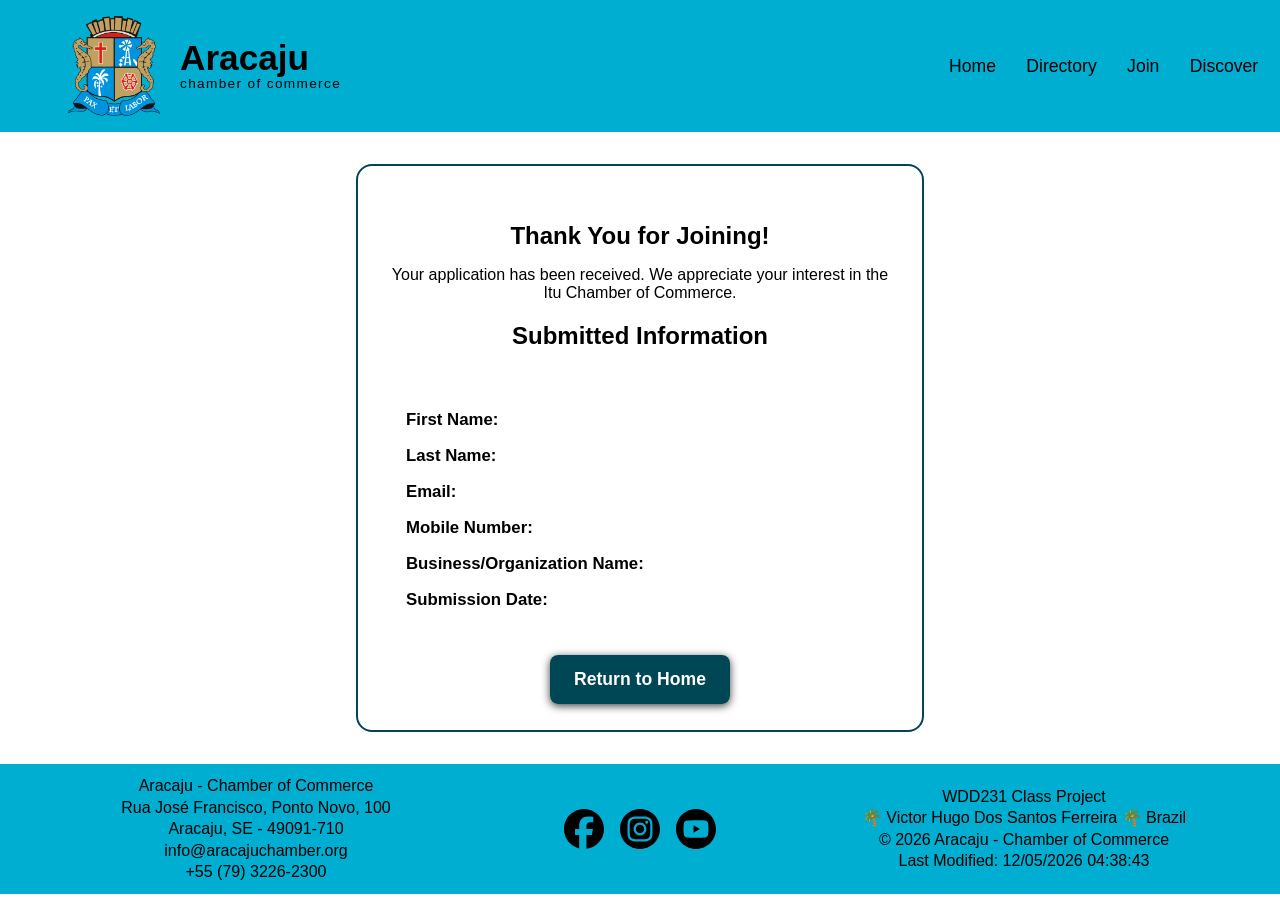
<file: chamber/thank_you.html>
<!DOCTYPE html>
<html lang="en">
<head>
    <meta charset="UTF-8">
    <meta name="viewport" content="width=device-width, initial-scale=1.0">
    <meta name="description" content="Come and discover and experience the most typical trade in the world!">
    <meta name="author" content="Victor Hugo Ferreira">

    <meta property="og:title" content="Aracaju - Chamber of commerce">
    <meta property="og:description" content="Come and discover and experience the most typical trade in the world!">
    <meta property="og:image" content="https://victorferreiratec.github.io/wdd231/chamber/images/chamber_logo.png">
    <meta property="og:url" content="https://victorferreiratec.github.io/wdd231/chamber/">
    <meta property="og:locale" content="en_US">
    <meta property="og:type" content="website">

    <title>Thank you | Aracaju Chamber of commerce</title>

    <link rel="stylesheet" href="../styles/normalize.css">
    <link rel="stylesheet" href="styles/join.css">
    <link rel="stylesheet" href="styles/base.css">
    <link rel="stylesheet" href="styles/base-responsive.css">

    
    <script src="scripts/menu.js" defer></script>
    <script src="../scripts/getdates.js" defer></script>
    <script src="scripts/thank-you.js" defer></script>


    <link rel="icon" href="favicon.ico">
    <link rel="stylesheet" href="https://cdnjs.cloudflare.com/ajax/libs/font-awesome/5.15.4/css/all.min.css" />

    <link rel="preconnect" href="https://fonts.googleapis.com">
    <link rel="preconnect" href="https://fonts.gstatic.com" crossorigin>
    <link href="https://fonts.googleapis.com/css2?family=Lato:ital,wght@0,300;0,400;0,700;0,900;1,300;1,400;1,700;1,900&display=swap" rel="stylesheet">
</head>
<body>
    <header>
        <div class="header-container">
            <div class="logo-title">
                <img src="images/chamber_logo.png" alt="Aracaju Chamber Logo" class="logo-img">
                <div class="title-box">
                    <span class="aracaju-title">Aracaju</span>
                    <span class="chamber-subtitle">chamber of commerce</span>
                </div>
            </div>
            <nav class="main-nav">
                <ul class="nav-list">
                    <li><a href="index.html">Home</a></li>
                    <li><a href="directory.html">Directory</a></li>
                    <li><a href="join.html">Join</a></li>
                    <li><a href="discover.html">Discover</a></li>
                </ul>
                <button id="menu-toggle" aria-label="Toggle Dark/Light Mode"><span class="darkmode-toggle">☾</span>
                </button>
            </nav>
        </div>
    </header>
    <main>
        <section class="thankyou-section">
            <h1>Thank You for Joining!</h1>
            <p>Your application has been received. We appreciate your interest in the Itu Chamber of Commerce.</p>
            <h2>Submitted Information</h2>
            <div class="thankyou-info">
                <p><strong>First Name:</strong> <span id="outFirstName"></span></p>
                <p><strong>Last Name:</strong> <span id="outLastName"></span></p>
                <p><strong>Email:</strong> <span id="outEmail"></span></p>
                <p><strong>Mobile Number:</strong> <span id="outMobile"></span></p>
                <p><strong>Business/Organization Name:</strong> <span id="outOrganization"></span></p>
                <p><strong>Submission Date:</strong> <span id="outTimestamp"></span></p>
            </div>
            <a href="index.html" class="thankyou-card-button">Return to Home</a>
        </section>
    </main>
        <footer>
        <div class="footer-box left">
            <p>Aracaju - Chamber of Commerce</p>
            <p>Rua José Francisco, Ponto Novo, 100</p>
            <p>Aracaju, SE - 49091-710</p>
            <p>info@aracajuchamber.org</p>
            <p>+55 (79) 3226-2300</p>
        </div>
        <div class="footer-box center">
            <p>
                <a href="https://www.facebook.com/victor.hugo.ferreira.574729" target="_blank">
                    <img src="images/facebook_icon.svg" alt="Facebook" width="40" height="40">
                </a>
                <a href="https://www.instagram.com/victorr_h.ferreira/" target="_blank">
                    <img src="images/instagram_icon.svg" alt="Instagram" width="40" height="40">
                </a>
                <a href="https://www.youtube.com" target="_blank">
                    <img src="images/youtube_icon.svg" alt="YouTube" width="40" height="40">
                </a>
            </p>
        </div>
        <div class="footer-box right">
            <p>WDD231 Class Project</p>
            <p>🌴 Victor Hugo Dos Santos Ferreira 🌴 Brazil</p>
            <p>&copy; <span id="currentYear"></span> Aracaju - Chamber of Commerce</p>
            <p id="lastModified"></p>
        </div>
    </footer>
</body>
</html>
</file>
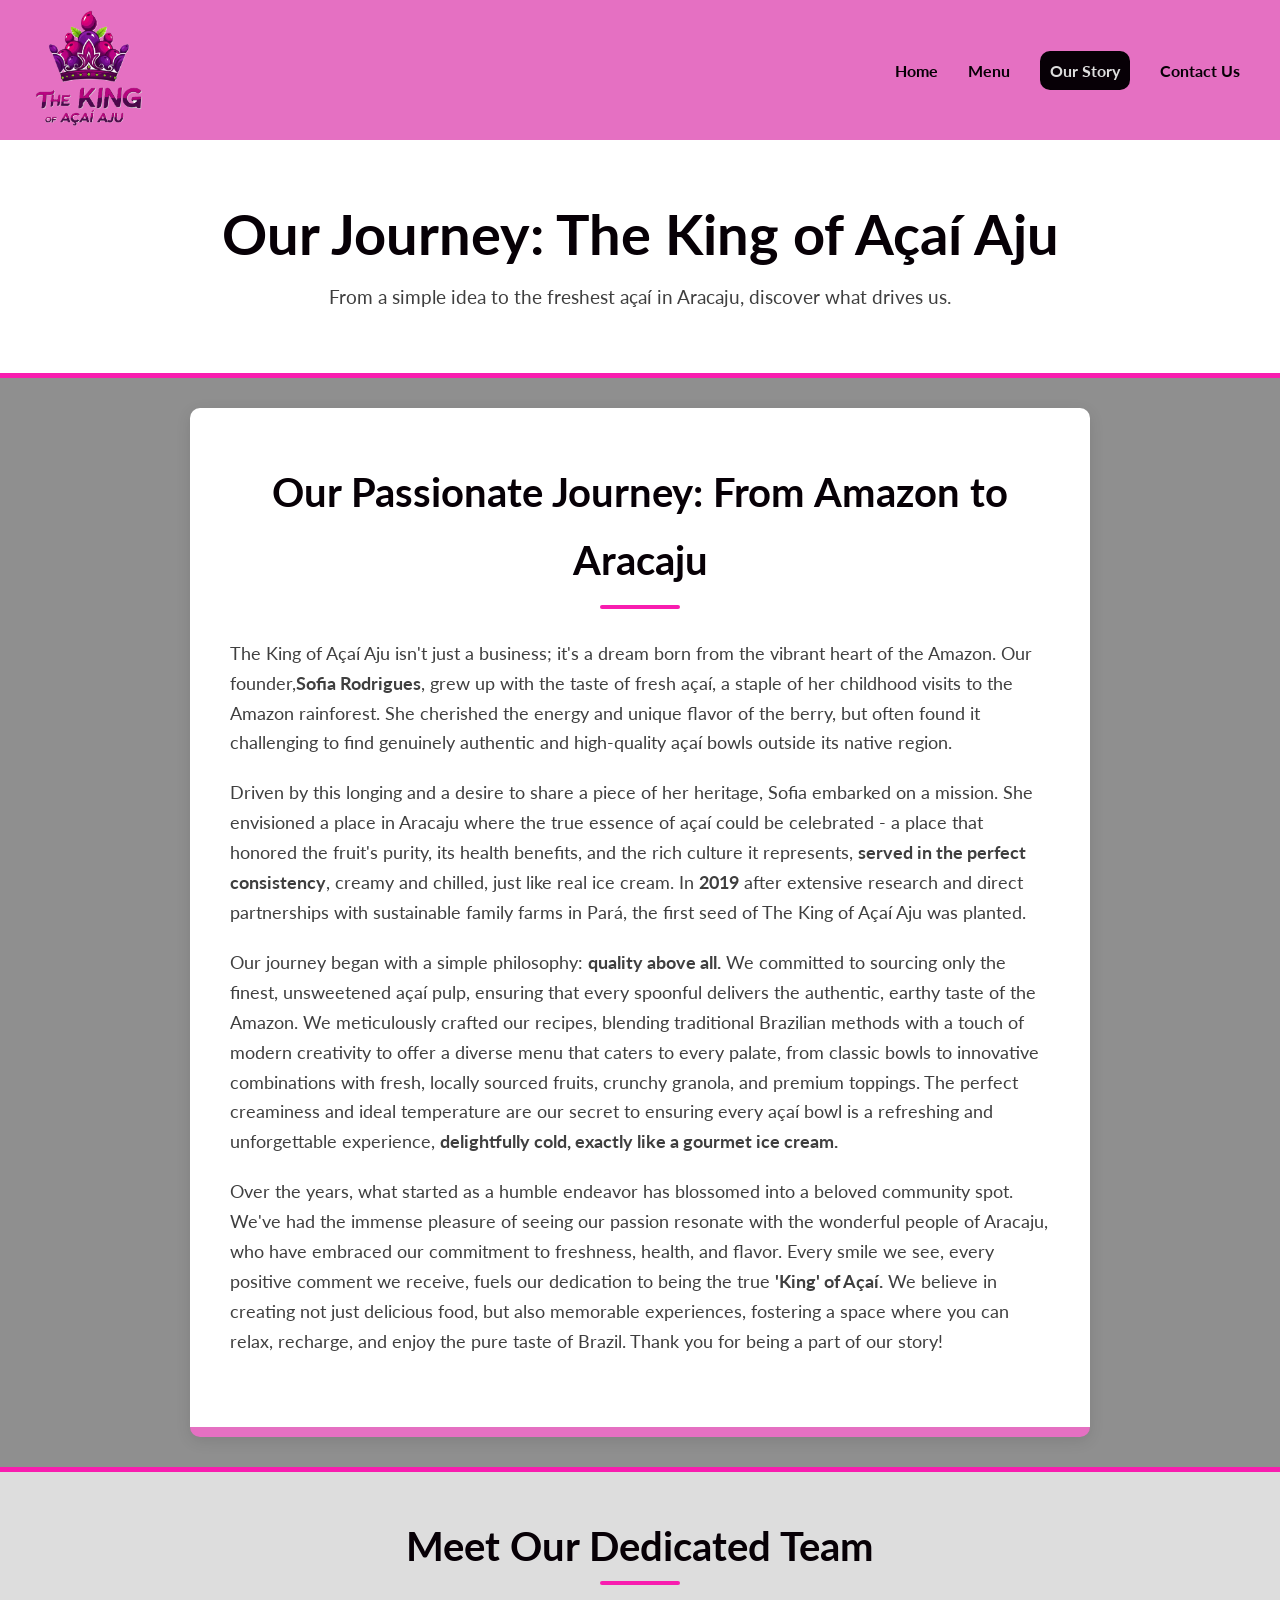
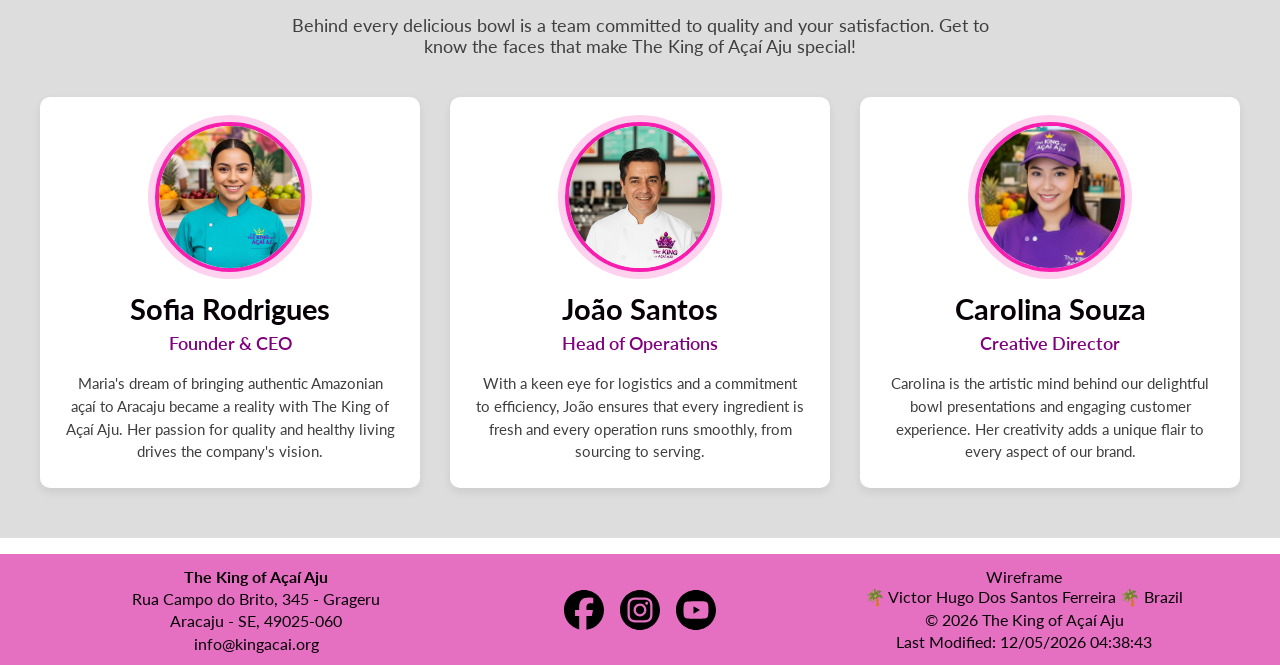
<file: final/about-us.html>
<!DOCTYPE html>
<html lang="en-US">
<head>
    <meta charset="UTF-8">
    <meta name="viewport" content="width=device-width, initial-scale=1.0">
    <meta name="description" content="Learn about the story and the passionate team behind The King of Açaí Aju, dedicated to bringing the best açaí to Aracaju.">
    <meta name="author" content="Victor Hugo Ferreira">

    <meta property="og:title" content="Our Story - The King of Açaí Aju">
    <meta property="og:description" content="Learn about the story and the passionate team behind The King of Açaí Aju, dedicated to bringing the best açaí to Aracaju.">
    <meta property="og:image" content="https://victorferreiratec.github.io/wdd231/project/images/logo.png">
    <meta property="og:url" content="https://victorferreiratec.github.io/wdd231/project/about-us.html">
    <meta property="og:locale" content="en_US">
    <meta property="og:type" content="website">

    <title>Our Story - The King of Açaí Aju</title>

    <link rel="stylesheet" href="styles/base.css">
    <link rel="stylesheet" href="styles/base-responsive.css">
    <link rel="stylesheet" href="styles/about-us.css"> 
    
    <script src="scripts/menu.js" defer></script>
    <script src="../scripts/getdates.js" defer></script>
    <script src="scripts/about-us.js" defer></script> 
    
    <link rel="icon" href="favicon.ico">

    <link rel="preconnect" href="https://fonts.googleapis.com">
    <link rel="preconnect" href="https://fonts.gstatic.com" crossorigin>
    <link href="https://fonts.googleapis.com/css2?family=Lato:ital,wght@0,300;0,400;0,700;0,900;1,300;1,400;1,700;1,900&display=swap" rel="stylesheet">
</head>
<body>
    <div class="container">
        <header>
            <div class="logo"> <img src="images/logo.webp" alt="The King of Açaí Aju logo" width="150" height="130"></div>
            <nav id="mainNav">
                <ul>
                    <li><a href="index.html">Home</a></li>
                    <li><a href="shop.html">Menu</a></li>
                    <li><a href="about-us.html" class="active">Our Story</a></li>
                    <li><a href="contact-us.html">Contact Us</a></li>
                </ul>
            </nav>
            <div class="hamburger" id="hamburgerButton">
                <div class="bar"></div>
                <div class="bar"></div>
                <div class="bar"></div>
            </div>
        </header>
    </div>
    <main>
        <section class="about-us-hero">
            <h1>Our Journey: The King of Açaí Aju</h1>
            <p>From a simple idea to the freshest açaí in Aracaju, discover what drives us.</p>
        </section>

        <section class="story-section">
            <h2>Our Passionate Journey: From Amazon to Aracaju</h2>
            <p>The King of Açaí Aju isn't just a business; it's a dream born from the vibrant heart of the Amazon. Our founder,<strong>Sofia Rodrigues</strong>, grew up with the taste of fresh açaí, a staple of her childhood visits to the Amazon rainforest. She cherished the energy and unique flavor of the berry, but often found it challenging to find genuinely authentic and high-quality açaí bowls outside its native region.</p>
            <p>Driven by this longing and a desire to share a piece of her heritage, Sofia embarked on a mission. She envisioned a place in Aracaju where the true essence of açaí could be celebrated - a place that honored the fruit's purity, its health benefits, and the rich culture it represents, <strong>served in the perfect consistency</strong>, creamy and chilled, just like real ice cream. In <strong>2019</strong> after extensive research and direct partnerships with sustainable family farms in Pará, the first seed of The King of Açaí Aju was planted.</p>
            <p>Our journey began with a simple philosophy: <strong>quality above all.</strong> We committed to sourcing only the finest, unsweetened açaí pulp, ensuring that every spoonful delivers the authentic, earthy taste of the Amazon. We meticulously crafted our recipes, blending traditional Brazilian methods with a touch of modern creativity to offer a diverse menu that caters to every palate, from classic bowls to innovative combinations with fresh, locally sourced fruits, crunchy granola, and premium toppings. The perfect creaminess and ideal temperature are our secret to ensuring every açaí bowl is a refreshing and unforgettable experience, <strong>delightfully cold, exactly like a gourmet ice cream.</strong></p>
            <p>Over the years, what started as a humble endeavor has blossomed into a beloved community spot. We've had the immense pleasure of seeing our passion resonate with the wonderful people of Aracaju, who have embraced our commitment to freshness, health, and flavor. Every smile we see, every positive comment we receive, fuels our dedication to being the true <strong>'King' of Açaí.</strong> We believe in creating not just delicious food, but also memorable experiences, fostering a space where you can relax, recharge, and enjoy the pure taste of Brazil. Thank you for being a part of our story!</p>
        </section>

        <section class="team-section">
            <h2>Meet Our Dedicated Team</h2>
            <p>Behind every delicious bowl is a team committed to quality and your satisfaction. Get to know the faces that make The King of Açaí Aju special!</p>
            <div class="team-grid" id="teamGrid">
                </div>
        </section>
    </main>

    <footer>
        <div class="footer-box left">
            <p><strong>The King of Açaí Aju</strong></p>
            <p>Rua Campo do Brito, 345 - Grageru</p>
            <p>Aracaju - SE, 49025-060</p>
            <p>info@kingacai.org</p>
        </div>
        <div class="footer-box center">
            <p>
                <a href="https://www.facebook.com/victor.hugo.ferreira.574729" target="_blank">
                    <img src="../chamber/images/facebook_icon.svg" alt="Facebook" width="40" height="40">
                </a>
                <a href="https://www.instagram.com/victorr_h.ferreira/" target="_blank">
                    <img src="../chamber/images/instagram_icon.svg" alt="Instagram" width="40" height="40">
                </a>
                <a href="https://www.youtube.com" target="_blank">
                    <img src="../chamber/images/youtube_icon.svg" alt="YouTube" width="40" height="40">
                </a>
            </p>
        </div>
        <div class="footer-box right">
            <a class="wireframe" href="https://wireframe.cc/xx2B4x">Wireframe</a>
            <p>🌴 Victor Hugo Dos Santos Ferreira 🌴 Brazil</p>
            <p>© <span id="currentYear"></span> The King of Açaí Aju</p>
            <p id="lastModified"></p>
        </div>
    </footer>
</body>
</html>
</file>
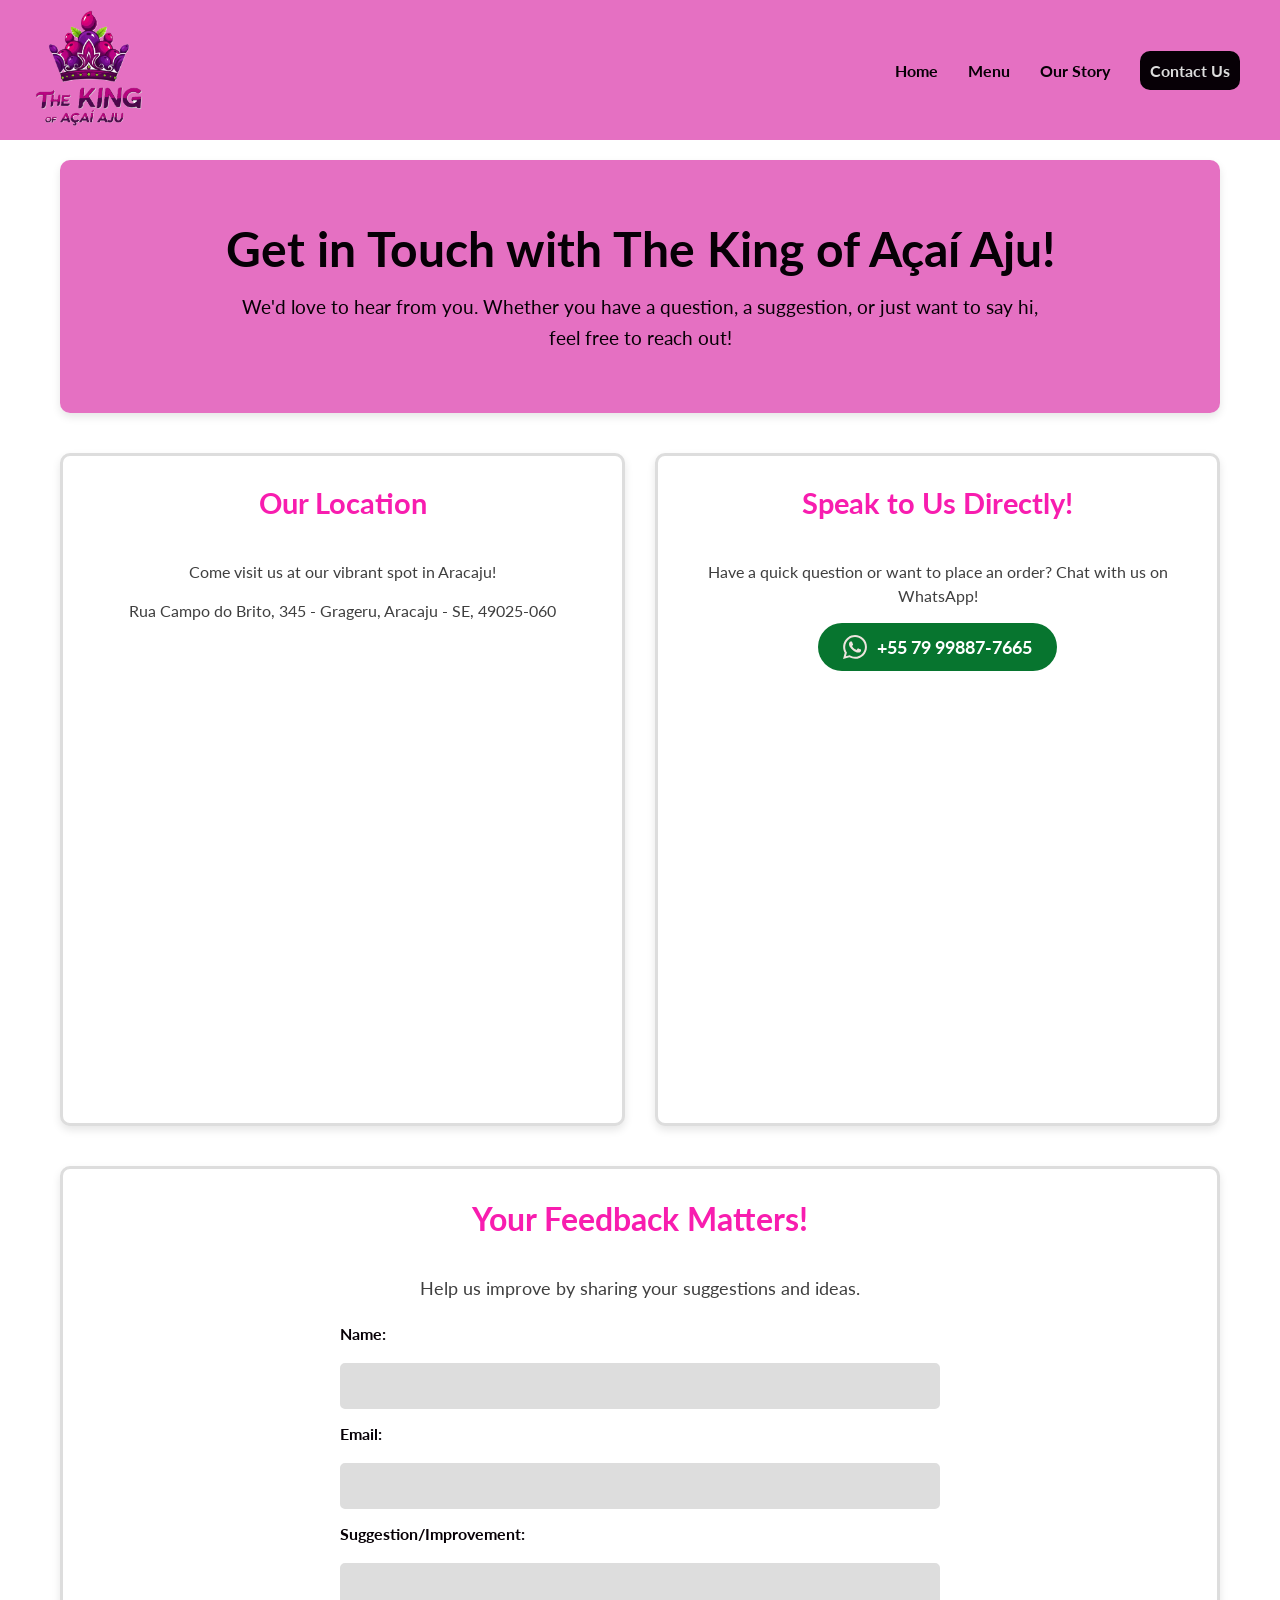
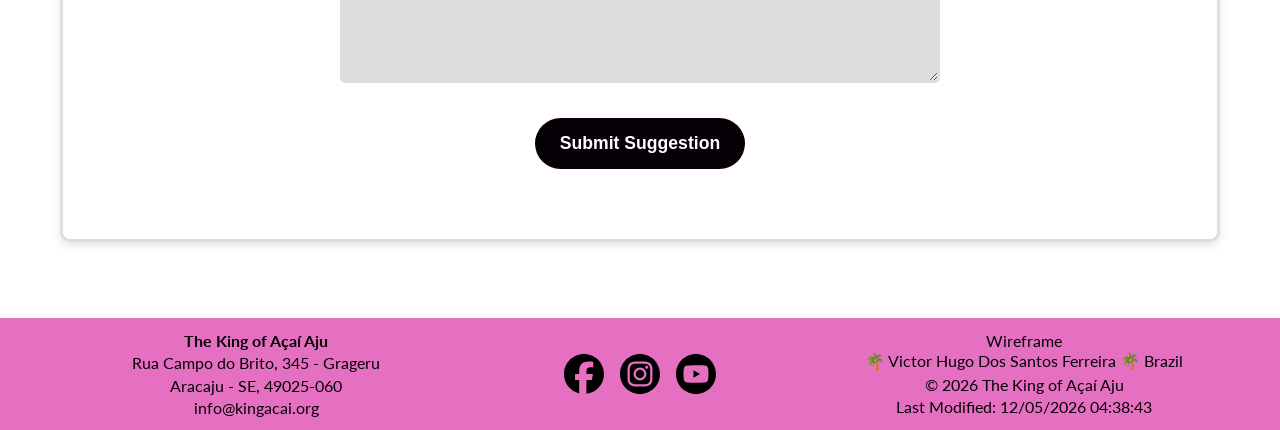
<file: final/contact-us.html>
<!DOCTYPE html>
<html lang="en-US">
<head>
    <meta charset="UTF-8">
    <meta name="viewport" content="width=device-width, initial-scale=1.0">
    <meta name="description" content="Contact The King of Açaí Aju in Aracaju, Brazil. Get in touch for suggestions, orders, and more!">
    <meta name="author" content="Victor Hugo Ferreira">

    <meta property="og:title" content="Contact Us - The King of Açaí Aju">
    <meta property="og:description" content="Contact The King of Açaí Aju in Aracaju, Brazil. Get in touch for suggestions, orders, and more!">
    <meta property="og:image" content="https://victorferreiratec.github.io/wdd231/project/images/logo.png">
    <meta property="og:url" content="https://victorferreiratec.github.io/wdd231/project/contect-us.html">
    <meta property="og:locale" content="en_US">
    <meta property="og:type" content="website">

    <title>Contact Us - The King of Açaí Aju</title>

    <link rel="stylesheet" href="styles/home.css">
    <link rel="stylesheet" href="styles/base.css">
    <link rel="stylesheet" href="styles/base-responsive.css">
    <link rel="stylesheet" href="styles/contact-us.css">


    <script src="scripts/menu.js" defer></script>
    <script src="scripts/contact-us.js" defer></script>
    <script src="../scripts/getdates.js" defer></script>

    <link rel="icon" href="favicon.ico">

    <link rel="preconnect" href="https://fonts.googleapis.com">
    <link rel="preconnect" href="https://fonts.gstatic.com" crossorigin>
    <link href="https://fonts.googleapis.com/css2?family=Lato:ital,wght@0,300;0,400;0,700;0,900;1,300;1,400;1,700;1,900&display=swap" rel="stylesheet">
</head>
<body>
    <div class="container">
        <header>
            <div class="logo"> <img src="images/logo.webp" alt="The King of Açaí Aju logo" width="150" height="130"></div>
            <nav id="mainNav">
                <ul>
                    <li><a href="index.html">Home</a></li>
                    <li><a href="shop.html">Menu</a></li>
                    <li><a href="about-us.html">Our Story</a></li>
                    <li><a href="contect-us.html" class="active">Contact Us</a></li>
                </ul>
            </nav>
            <div class="hamburger" id="hamburgerButton">
                <div class="bar"></div>
                <div class="bar"></div>
                <div class="bar"></div>
            </div>
        </header>
    </div>
    <main>
        <section class="contact-hero">
            <h1>Get in Touch with The King of Açaí Aju!</h1>
            <p>We'd love to hear from you. Whether you have a question, a suggestion, or just want to say hi, feel free to reach out!</p>
        </section>

        <section class="contact-details">
            <div class="contact-card">
                <h2>Our Location</h2>
                <div class="location-info">
                    <p>Come visit us at our vibrant spot in Aracaju!</p>
                    <p>Rua Campo do Brito, 345 - Grageru, Aracaju - SE, 49025-060</p>
                    <div class="map-container">
                        <iframe src="https://www.google.com/maps/embed?pb=!1m18!1m12!1m3!1d3917.4978703643483!2d-37.0475518!3d-10.925714099999999!2m3!1f0!2f0!3f0!3m2!1i1024!2i768!4f13.1!3m3!1m2!1s0x71ab384790463e3%3A0x7f788fa5901744aa!2sR.%20Campo%20do%20Brito%2C%20345%20-%2013%20de%20Julho%2C%20Aracaju%20-%20SE%2C%2049015-460!5e0!3m2!1spt-BR!2sbr!4v1750375439834!5m2!1spt-BR!2sbr" width="600" height="450" style="border:0;" allowfullscreen="" loading="lazy" referrerpolicy="no-referrer-when-downgrade"></iframe>
                    </div>
                </div>
            </div>

            <div class="contact-card">
                <h2>Speak to Us Directly!</h2>
                <div class="whatsapp-info">
                    <p>Have a quick question or want to place an order? Chat with us on WhatsApp!</p>
                    <a href="https://wa.me/557999887766" target="_blank" class="whatsapp-button">
                        <img src="images/whatsapp_icon.svg" alt="WhatsApp Icon" width="24" height="24">
                        <span>+55 79 99887-7665</span>
                    </a>
                </div>
            </div>
        </section>

        <section class="suggestion-box">
            <h2>Your Feedback Matters!</h2>
            <p>Help us improve by sharing your suggestions and ideas.</p>
            <form id="suggestionForm">
                <label for="name">Name:</label>
                <input type="text" id="name" name="name" required>

                <label for="email">Email:</label>
                <input type="email" id="email" name="email" required>

                <label for="suggestion">Suggestion/Improvement:</label>
                <textarea id="suggestion" name="suggestion" rows="6" required></textarea>

                <button type="submit">Submit Suggestion</button>
            </form>
            <div id="message" class="message"></div>
        </section>
    </main>
    <footer>
        <div class="footer-box left">
            <p><strong>The King of Açaí Aju</strong></p>
            <p>Rua Campo do Brito, 345 - Grageru</p>
            <p>Aracaju - SE, 49025-060</p>
            <p>info@kingacai.org</p>
        </div>
        <div class="footer-box center">
            <p>
                <a href="https://www.facebook.com/victor.hugo.ferreira.574729" target="_blank">
                    <img src="../chamber/images/facebook_icon.svg" alt="Facebook" width="40" height="40">
                </a>
                <a href="https://www.instagram.com/victorr_h.ferreira/" target="_blank">
                    <img src="../chamber/images/instagram_icon.svg" alt="Instagram" width="40" height="40">
                </a>
                <a href="https://www.youtube.com" target="_blank">
                    <img src="../chamber/images/youtube_icon.svg" alt="YouTube" width="40" height="40">
                </a>
            </p>
        </div>
        <div class="footer-box right">
            <a class="wireframe" href="https://wireframe.cc/xx2B4x">Wireframe</a>
            <p>🌴 Victor Hugo Dos Santos Ferreira 🌴 Brazil</p>
            <p>© <span id="currentYear"></span> The King of Açaí Aju</p>
            <p id="lastModified"></p>
        </div>
    </footer>
</body>
</html>
</file>
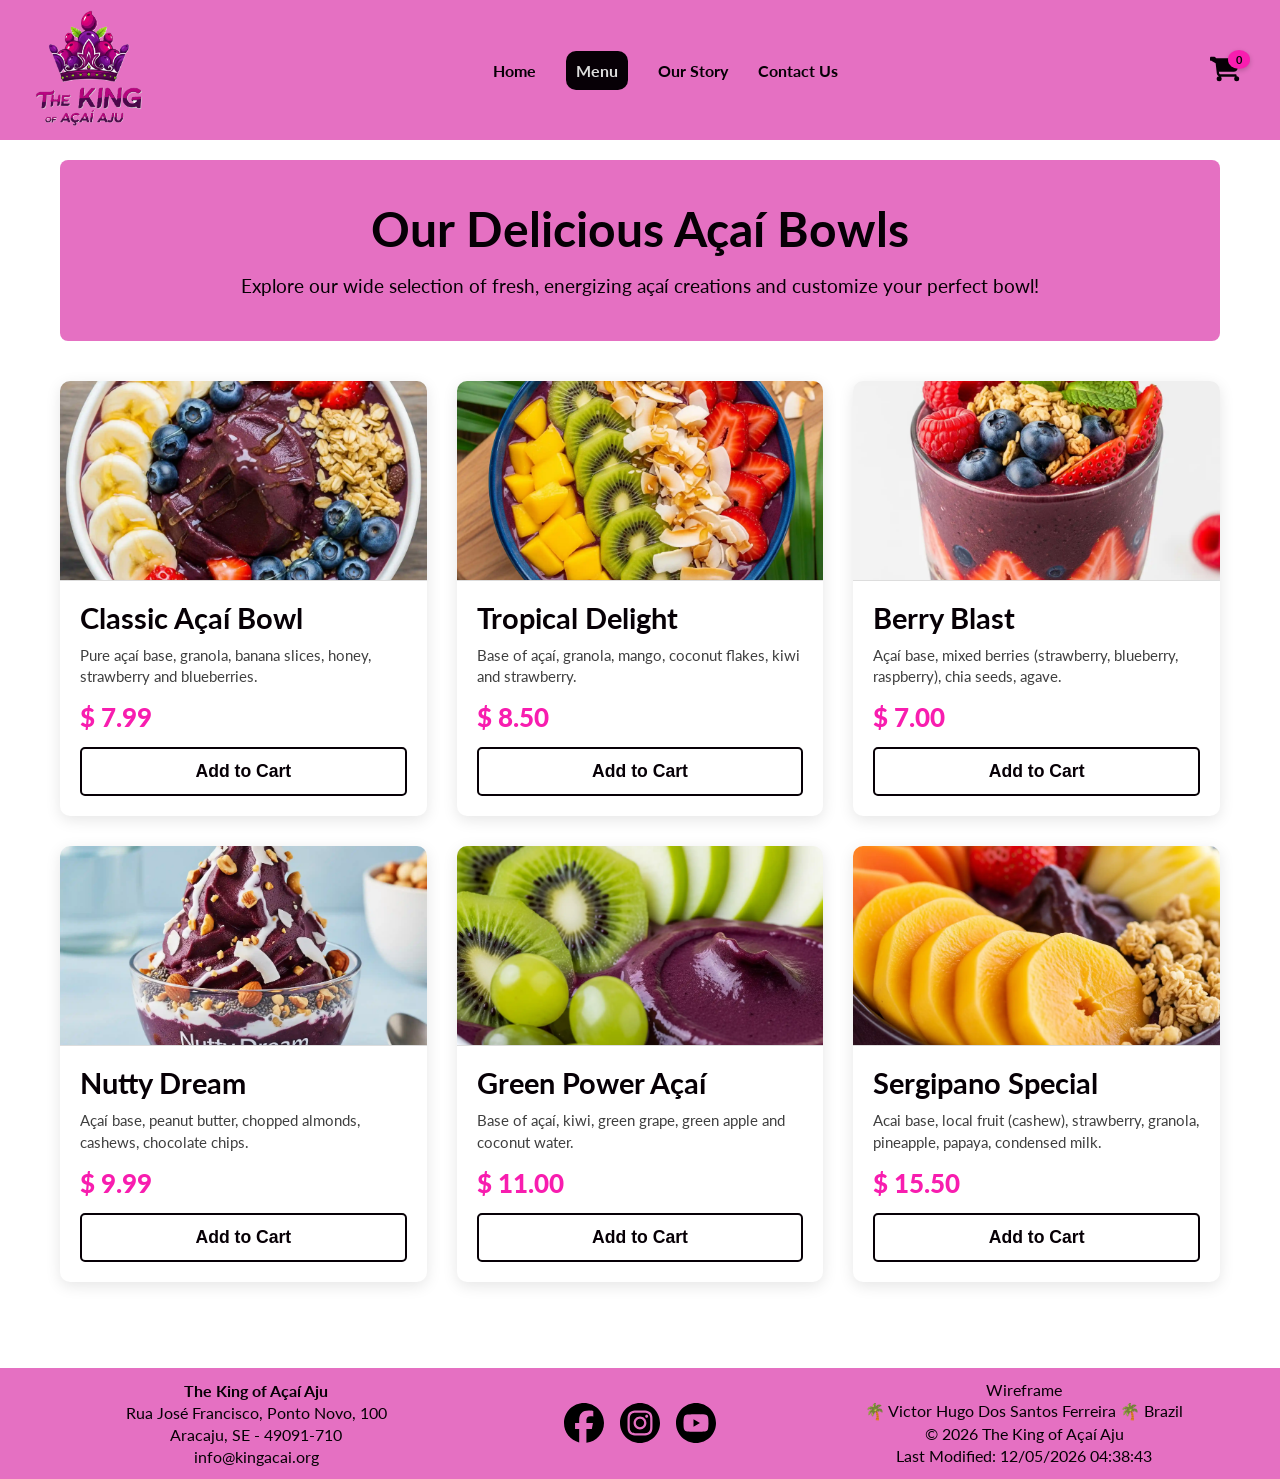
<file: final/shop.html>
<!DOCTYPE html>
<html lang="en-US">
<head>
    <meta charset="UTF-8">
    <meta name="viewport" content="width=device-width, initial-scale=1.0">
    <meta name="description" content="Explore our delicious menu of açaí bowls and tropical delights at The King of Açaí Aju.">
    <meta name="author" content="Victor Hugo Ferreira">

    <meta property="og:title" content="Our Menu - The King of Açaí Aju">
    <meta property="og:description" content="Explore our delicious menu of açaí bowls and tropical delights at The King of Açaí Aju.">
    <meta property="og:image" content="https://victorferreiratec.github.io/wdd231/project/images/logo.png">
    <meta property="og:url" content="https://victorferreiratec.github.io/wdd231/project/shop.html">
    <meta property="og:locale" content="en_US">
    <meta property="og:type" content="website">

    <title>Menu - The King of Açaí Aju</title>
    
    <link rel="stylesheet" href="styles/base.css">
    <link rel="stylesheet" href="styles/base-responsive.css">
    <link rel="stylesheet" href="styles/shop.css">
    <link rel="stylesheet" href="styles/shop-cart.css"> <script src="scripts/menu.js" defer></script>
    <script src="../scripts/getdates.js" defer></script>
    <script src="scripts/shop.js" defer></script>

    <link rel="icon" href="favicon.ico">
    
    <link rel="preconnect" href="https://fonts.googleapis.com">
    <link rel="preconnect" href="https://fonts.gstatic.com" crossorigin>
    <link href="https://fonts.googleapis.com/css2?family=Lato:ital,wght@0,300;0,400;0,700;0,900;1,300;1,400;1,700;1,900&display=swap" rel="stylesheet">
</head>
<body>
    <div class="container">
        <header>
            <div class="logo"> <img src="images/logo.webp" alt="The King of Açaí Aju logo" width="150" height="130"></div>
            <nav id="mainNav">
                <ul>
                    <li><a href="index.html">Home</a></li>
                    <li><a href="shop.html" class="active">Menu</a></li>
                    <li><a href="about-us.html">Our Story</a></li>
                    <li><a href="contect-us.html">Contact Us</a></li>
                </ul>
            </nav>
            <div class="cart-icon-container" id="cartIcon">
                <svg xmlns="http://www.w3.org/2000/svg" viewBox="0 0 576 512" fill="currentColor">
                    <path d="M0 24C0 10.7 10.7 0 24 0H69.5c22 0 41.5 12.8 50.6 32h411c26.3 0 45.5 25 38.6 50.4l-41 152.3c-8.5 31.4-37 53.3-69.5 53.3H170.7l5.4 28.5c2.2 11.3 12.1 19.5 23.6 19.5H488c13.3 0 24 10.7 24 24s-10.7 24-24 24H200.4c-35.1 0-64.8-26.9-69.5-62.9L108.6 124.7 17.5 73.6C10 70.2 0 75.5 0 84V24zm176 352a48 48 0 1 1 0 96 48 48 0 1 1 0-96zm336 0a48 48 0 1 1 0 96 48 48 0 1 1 0-96z"/>
                </svg>
                <span id="cart-count" class="cart-count">0</span>
            </div>
            <div class="hamburger" id="hamburgerButton">
                <div class="bar"></div>
                <div class="bar"></div>
                <div class="bar"></div>
            </div>
        </header>
    </div>
    <main class="shop-main">
        <div class="menu-hero">
            <h1>Our Delicious Açaí Bowls</h1>
            <p>Explore our wide selection of fresh, energizing açaí creations and customize your perfect bowl!</p>
        </div>

        <div class="acai-menu-grid">
            </div>
    </main>

    <div class="cart-modal-overlay" id="cartModalOverlay">
        <div class="cart-modal">
            <button class="close-cart-btn" id="closeCartBtn">X</button>
            <h2>Your Cart</h2>
            <div class="cart-items" id="cartItemsContainer">
                <p class="empty-cart-message">Your cart is empty. Add some delicious açaí bowls!</p>
            </div>
            <div class="cart-summary">
                <p>Subtotal: <span id="cartSubtotal">$ 0.00</span></p>
                <p>Tax (5%): <span id="cartTax">$ 0.00</span></p>
                <p>Total: <span id="cartTotal">$ 0.00</span></p>
            </div>
            <button class="checkout-btn" id="checkoutBtn">Proceed to Checkout</button>
        </div>
    </div>

    <footer>
        <div class="footer-box left">
            <p><strong>The King of Açaí Aju</strong></p>
            <p>Rua José Francisco, Ponto Novo, 100</p>
            <p>Aracaju, SE - 49091-710</p>
            <p>info@kingacai.org</p>
        </div>
        <div class="footer-box center">
            <p>
                <a href="https://www.facebook.com/victor.hugo.ferreira.574729" target="_blank">
                    <img src="../chamber/images/facebook_icon.svg" alt="Facebook" width="40" height="40">
                </a>
                <a href="https://www.instagram.com/victorr_h.ferreira/" target="_blank">
                    <img src="../chamber/images/instagram_icon.svg" alt="Instagram" width="40" height="40">
                </a>
                <a href="https://www.youtube.com" target="_blank">
                    <img src="../chamber/images/youtube_icon.svg" alt="YouTube" width="40" height="40">
                </a>
            </p>
        </div>
        <div class="footer-box right">
            <a class="wireframe" href="https://wireframe.cc/xx2B4x">Wireframe</a>
            <p>🌴 Victor Hugo Dos Santos Ferreira 🌴 Brazil</p>
            <p>© <span id="currentYear"></span> The King of Açaí Aju</p>
            <p id="lastModified"></p>
        </div>
    </footer>
</body>
</html>
</file>
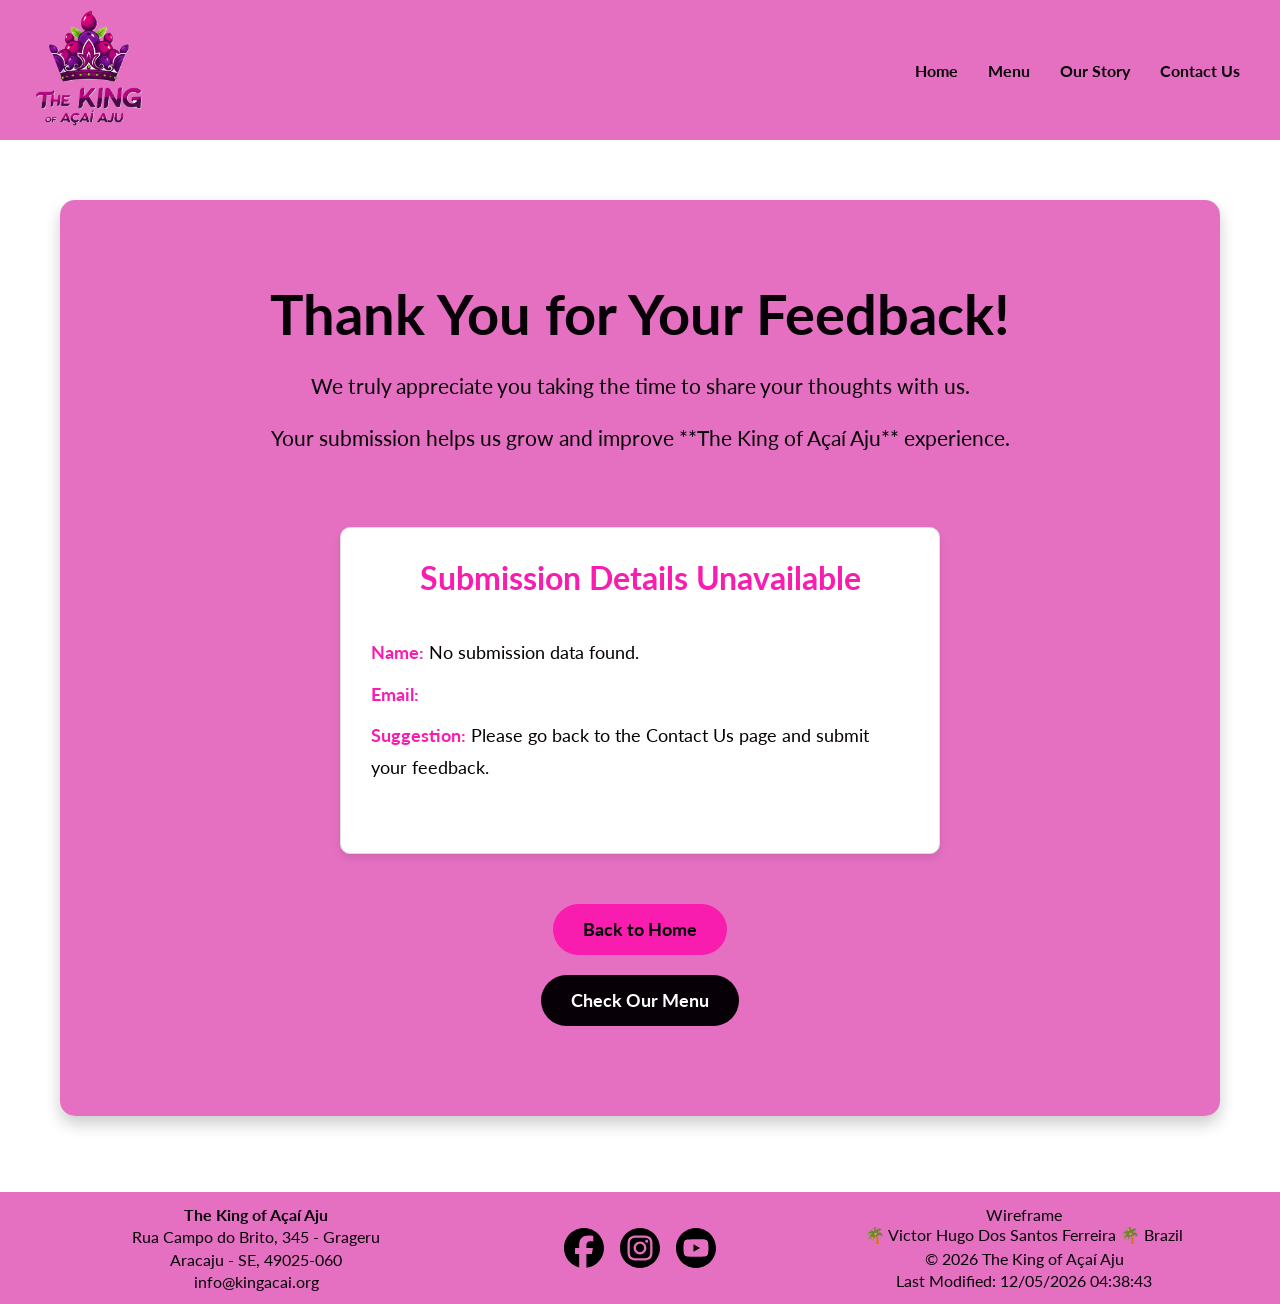
<file: final/thank-you.html>
<!DOCTYPE html>
<html lang="en-US">
<head>
    <meta charset="UTF-8">
    <meta name="viewport" content="width=device-width, initial-scale=1.0">
    <meta name="description" content="Thank you for your submission to The King of Açaí Aju!">
    <meta name="author" content="Victor Hugo Ferreira">

    <meta property="og:title" content="Thank You - The King of Açaí Aju">
    <meta property="og:description" content="Thank you for your submission to The King of Açaí Aju!">
    <meta property="og:image" content="https://victorferreiratec.github.io/wdd231/project/images/logo.png">
    <meta property="og:url" content="https://victorferreiratec.github.io/wdd231/project/thank-you.html">
    <meta property="og:locale" content="en_US">
    <meta property="og:type" content="website">

    <title>Thank You! - The King of Açaí Aju</title>

    <link rel="stylesheet" href="styles/home.css">
    <link rel="stylesheet" href="styles/base.css">
    <link rel="stylesheet" href="styles/base-responsive.css">
    <link rel="stylesheet" href="styles/thank-you.css"> 

    <script src="scripts/menu.js" defer></script>
    <script src="scripts/thank-you.js" defer></script> 
    <script src="../scripts/getdates.js" defer></script>

    <link rel="icon" href="favicon.ico">

    <link rel="preconnect" href="https://fonts.googleapis.com">
    <link rel="preconnect" href="https://fonts.gstatic.com" crossorigin>
    <link href="https://fonts.googleapis.com/css2?family=Lato:ital,wght@0,300;0,400;0,700;0,900;1,300;1,400;1,700;1,900&display=swap" rel="stylesheet">
</head>
<body>
    <div class="container">
        <header>
            <div class="logo"> <img src="images/logo.webp" alt="The King of Açaí Aju logo" width="150" height="130"></div>
            <nav id="mainNav">
                <ul>
                    <li><a href="index.html">Home</a></li>
                    <li><a href="shop.html">Menu</a></li>
                    <li><a href="about-us.html">Our Story</a></li>
                    <li><a href="contect-us.html">Contact Us</a></li>
                </ul>
            </nav>
            <div class="hamburger" id="hamburgerButton">
                <div class="bar"></div>
                <div class="bar"></div>
                <div class="bar"></div>
            </div>
        </header>
    </div>
    <main>
        <section class="thank-you-section">
            <h1>Thank You for Your Feedback!</h1>
            <p>We truly appreciate you taking the time to share your thoughts with us.</p>
            <p>Your submission helps us grow and improve **The King of Açaí Aju** experience.</p>
            
            <div class="submitted-info">
                <h2>Here's what you submitted:</h2>
                <p><strong>Name:</strong> <span id="submittedName"></span></p>
                <p><strong>Email:</strong> <span id="submittedEmail"></span></p>
                <p><strong>Suggestion:</strong> <span id="submittedSuggestion"></span></p>
            </div>

            <a href="index.html" class="btn-back-home">Back to Home</a>
            <a href="shop.html" class="btn-check-menu">Check Our Menu</a>
        </section>
    </main>
    <footer>
        <div class="footer-box left">
            <p><strong>The King of Açaí Aju</strong></p>
            <p>Rua Campo do Brito, 345 - Grageru</p>
            <p>Aracaju - SE, 49025-060</p>
            <p>info@kingacai.org</p>
        </div>
        <div class="footer-box center">
            <p>
                <a href="https://www.facebook.com/victor.hugo.ferreira.574729" target="_blank">
                    <img src="../chamber/images/facebook_icon.svg" alt="Facebook" width="40" height="40">
                </a>
                <a href="https://www.instagram.com/victorr_h.ferreira/" target="_blank">
                    <img src="../chamber/images/instagram_icon.svg" alt="Instagram" width="40" height="40">
                </a>
                <a href="https://www.youtube.com" target="_blank">
                    <img src="../chamber/images/youtube_icon.svg" alt="YouTube" width="40" height="40">
                </a>
            </p>
        </div>
        <div class="footer-box right">
            <a class="wireframe" href="https://wireframe.cc/xx2B4x">Wireframe</a>
            <p>🌴 Victor Hugo Dos Santos Ferreira 🌴 Brazil</p>
            <p>© <span id="currentYear"></span> The King of Açaí Aju</p>
            <p id="lastModified"></p>
        </div>
    </footer>
</body>
</html>
</file>
<file: styles/home.css>
*{
    margin: 0;
    padding: 0;
    box-sizing: border-box;
}

:root{
    --primary-color: #040F0F;
    --secondary-color: #248232;
    --accent1-color: #2BA84A;
    --accent2-color:#2D3A3A;
}

html, body {
    font-family: "Lato", sans-serif;
    height: 100%;
    margin: 0;
    padding: 0;
}

/* Header */

header {
    display: flex;
    flex-wrap: wrap;
    justify-content: center;
    background-color: var(--secondary-color);
    align-items: center;
    padding: 10px;
    gap: 30px;
}

header img {
    width: 150px;
    height: auto;
    border-radius: 20px;
    box-shadow: 0 2px 6px rgba(0, 0, 0, 0.8);
}

header span{
    color: white;
    font-size: 50px;
    font-weight: 700;
}

h2 {
    text-align: center;
    background-color: var(--accent1-color);
    color: #fff;
    margin: 0 0 0.5rem;
    border-radius: .5rem .5rem 0 0;
    padding: 1rem;
    font-size: 30px;
}

/*  Nav styles */
/* small view navigation */

#menu {
	font-size: 2rem;
	border: 0;
	background: none;
	color: #000;
	position: absolute;
	top: 1rem;
	right: 1rem;
}

#menu::before {
	content: "☰";
}

#menu.open::before {
	content: "X";
}

.navigation {
	display: flex;
	flex-direction: column;
	justify-content: space-around;
	list-style: none;
	background-color: #333;
	color: #fff;
}

.navigation a {
	display: none;
	padding: 1rem;
	text-align: center;
	text-decoration: none;
	color: #fff;
    font-size: large;
}
.navigation a:hover {
	background-color: #bbb;
	color: #333;
	font-weight: 700;
}

/* when the button is clicked - the open class is toggled (added/removed) */
.open a {
	display: block;
}

/* Main */

h1{
    padding-left: 1rem;
}


/* Couses work and Country */

.container {
    display: grid;
    grid-template-columns: 1fr;
    gap: 20px;
    padding: 1rem;
    padding-top: 0;
}

.card {
    border: solid 1px rgba(0, 0, 0, 0.555);
    border-radius: .5rem;
}

.work {
    padding: 1rem 2rem 1rem;
}

.country {
    display: flex;
    justify-content: center;
    padding-top: 15px;
}

figure img{
    width: 400px;
    border-radius: 20px;
    box-shadow: 0 2px 6px rgba(0, 0, 0, 0.8);
}

figcaption{
    display: flex;
    font-size: x-large;
    font-weight: 700;
    justify-content: center;
    padding: 15px;
}

/* Grid-container courses */

.certificate{
    display: grid;
    grid-template-columns: 1fr;
    gap: 20px;
    padding: 1rem;
    padding-top: 0;
}

.filtered {
    display: grid;
    grid-template-columns: 1fr;
    gap: 20px;
    padding: 1rem;
    padding-top: 0;
    grid-gap: 35px;
    place-items: center;
    border-bottom: solid 1px rgba(0, 0, 0, 0.452);
}

.filtered a{
    text-decoration: none;
    font-size: x-large;
    background-color: var(--accent2-color);
    color: white;
    padding: 1rem;
    border-radius: 20px;
}

.filtered a:hover{
    background-color: #bbb;
	color: #333;
	font-weight: 700;
}

#creditCount{
    display: flex;
    justify-content: center;
    font-size: large;
    padding-top: 20px;
    font-weight: 700;
}

.container-courses {
  display: grid;
  grid-template-columns: repeat(auto-fit, minmax(500px, 1fr));
  gap: 1rem;
  padding: 1rem;
}

.course-item {
  padding: 1rem;
  border-radius: 0.75rem;
  color: white;
  font-weight: bold;
  text-align: center;
}

/* footer */

footer{
    background-color: var(--accent2-color);
    padding: 1rem;
    font-size: x-large;
    color: white;
}

footer img{
    width: 50px;
}
footer p {
    margin: 0;
    text-align: center;
}


/* large view navigation ************************************/
@media (min-width: 45.5em) {
	#menu {
		display: none; /* hide hamburger button */
	}

	.navigation {
		flex-direction: row;
	}

	.navigation a {
		display: block;
		flex: 1 1 100%;
        font-size: x-large;
	}

    .container{
        display: grid;
        grid-template-columns: 2fr 1fr;
    }

    .filtered {
    display: grid;
    grid-template-columns: 1fr 1fr 1fr;
    gap: 20px;
    padding: 1rem;
    padding-top: 0;
    grid-gap: 35px;
    place-items: center;
    }

}
</file>
<file: chamber/styles/home.css>
.hero-section {
    position: relative;
    width: 100%;
    min-height: 260px;
    display: flex;
    align-items: flex-start;
    justify-content: flex-start;
    margin-bottom: 1rem;
}

.hero-img {
    width: 100%;
    height: 40vw;
    max-height: 400px;
    object-fit: cover;
    display: block;
}

/* MAIN CARDS */
.main-cards {
    display: grid;
    grid-template-columns: 2fr 1fr 1fr;
    gap: .5rem;
    margin: 1rem 0;
}

.card {
    border-radius: 10px;
    overflow: hidden;
    box-shadow: 0 2px 10px rgba(0, 0, 0, 0.07);
    display: flex;
    flex-direction: column;
    min-width: 0;
}

.card-body {
    background: var(--color3);
    color: var(--color5);
    padding: 1.2rem 1rem;
    flex: 1;
    font-size: 1rem;
}

.card-large {
    grid-row: 1 / 3;
    grid-column: 1 / 2;
}

/* BUSINESS CARDS */
.business-cards {
    display: flex;
    justify-content: center;
    margin-top: 2rem ;
    width: 100%;
}

.business-card {
    background: var(--color3);
    border-radius: 5px;
    display: flex;
    flex-direction: column;
    min-width: 320px;
    max-width: 330px;
    width: 100%;
    margin: 0;
    padding: 0;
    border: 1px solid var(--color1);
}

.business-img {
    flex: 0 0 60px;
    display: flex;
    align-items: flex-start;
    justify-content: center;
    background: var(--color4);
    padding: 0;
    border: none;
    border-right: none;
}

.business-img img {
    width: 60px;
    height: 60px;
    object-fit: cover;
    border-radius: 5px;
    background: var(--color4);
}

.business-info {
    width: 100%;
    display: flex;
    flex-direction: column;
    align-items: stretch;
}

.business-info h3,
.business-info h4,
.business-info hr {
    text-align: center;
    margin: .5rem 0 0 0;
}

.business-info hr {
    width: 100%;
}

.business-info h3 {
    font-size: 1.2rem;
    font-weight: bolder;
}

.business-info h4 {
    padding: .3em;
    font-size: 1rem;
    font-weight: normal;
    color: var(--color1);
}

.business-info hr {
    border: none;
    border-top: 1px solid var(--color1);
    margin-bottom: 0.7em;
}

.business-details-row {
    display: flex;
    flex-direction: row;
    gap: .5rem;
    width: 100%;
    padding: 0 .1rem 1rem .5rem;
    box-sizing: border-box;
}

.business-details {
    flex: 1;
    display: flex;
    flex-direction: column;
    gap: 0.2em;
    font-size: 0.97rem;
    color: var(--color5);
    align-items: flex-start;
    margin-top: 0;
    justify-content: center;
}

.business-details a {
    color: var(--color5);
    text-decoration: none;
}

.business-cards.grid-view {
    display: grid;
    grid-template-columns: repeat(3, 1fr);
    gap: .5rem;
    justify-items: center;
    align-items: stretch;
}
</file>
<file: chamber/styles/base.css>
:root {
    --color1: #004755;
    --color2: #00aed1;
    --color3: #dddddd;
    --color4: #ffffff;
    --color5: #000000;
    --color6: #8f8f8f;
    --color7: #3f3f3f;
}

.header-container {
    display: flex;
    justify-content: space-between;
    align-items: center;
    padding: 1rem 5vw;
    background: var(--color2);
    position: sticky;
    top: 0;
    z-index: 1000; /* Garante que o cabeçalho fique acima de outros elementos */
    width: 100%;
}

.logo-title {
    display: flex;
    align-items: center;
    gap: 1rem;
}

.logo-img {
    width: 100px;
    height: 100px;
    object-fit: contain;
}

.title-box {
    display: flex;
    flex-direction: column;
    align-items: flex-start;
}

.aracaju-title {
    font-size: 2.2rem;
    font-weight: bold;
    line-height: 1;
    color: var(--color5);
}

.chamber-subtitle {
    font-size: 0.85rem;
    color: var(--color5);
    letter-spacing: 0.1em;
    text-transform: lowercase;
    margin-top: 0.1em;
}

.main-nav {
    display: flex;
    align-items: center;
    gap: 1rem;
}

.nav-list {
    display: flex;
    gap: .3rem;
    list-style: none;
    margin: 0;
    padding: 0;
}

.nav-list li a {
    text-decoration: none;
    color: var(--color5);
    font-weight: 500;
    font-size: 1.1rem;
    transition: color 0.2s;
    padding: 0.3rem 0.8rem;
}

.nav-list li a.active {
    border: 2px solid var(--color5);
    background-color: var(--color3);
    border-radius: 10px;
}

.nav-list li a:hover,
.nav-list li a:focus {
    color: var(--color3);
    background-color: var(--color1);
    border-radius: 10px;
}

#menu-toggle {
    background: none;
    border: none;
    font-size: 2rem;
    cursor: pointer;
    color: var(--color5);
    margin-left: 1rem;
}

/* MAIN */

body {
    font-family: Arial, sans-serif;
    background-color: var(--color4);
    color: var(--color5);
}

body.dark-mode {
    background-color: var(--color5);
}

body.dark-mode .page-title {
    color: var(--color4);
}

body.dark-mode .card-title {
    background: var(--color2);
    color: var(--color5);
}

.page-title {
    text-align: left;
    font-size: 2.5rem;
    margin: 1rem;
    color: var(--color5);
}

.card-title {
    background: var(--color1);
    color: var(--color4);
    font-weight: bold;
    font-size: 1.2rem;
    padding: 1rem;
    text-align: left;
}

.visually-hidden {
    position: absolute;
    width: 1px;
    height: 1px;
    padding: 0;
    margin: -1px;
    overflow: hidden;
    clip: rect(0, 0, 0, 0);
    border: 0;
}

/* FOOTER LAYOUT */
footer {
    display: flex;
    flex-wrap: wrap;
    justify-content: center;
    align-items: center;
    background-color: var(--color2);
    color: var(--color5);
    padding: .7rem 5vw;
    margin-top: 1rem;
    text-align: center;
}

.footer-box {
    flex: 1 1 200px;
    margin: 0 0.1rem;
    padding: 0;
    display: flex;
    flex-direction: column;
    justify-content: center;
    align-items: center;
}

.footer-box p {
    margin: 0.1em 0;
    text-align: center;
}

.footer-box.center {
    align-items: center;
    justify-content: center;
    display: flex;
}

.footer-box.center p {
    width: 100%;
    display: flex;
    justify-content: center;
    align-items: center;
    margin: 0;
}

.footer-box.center img {
    display: block;
    margin: 0 0.5rem;
}

.footer-icons {
    display: flex;
    gap: 1rem;
    justify-content: center;
    align-items: center;
}
</file>
<file: chamber/styles/base-responsive.css>
@media (max-width: 700px) {

    .header-container {
        flex-direction: column;
        align-items: center;
        justify-content: center;
        padding: 0.5rem 2vw;
    }

    .logo-title {
        display: flex;
        align-items: center;
        justify-content: center;
        margin-bottom: 1rem;
    }

    .main-nav {
        display: flex;
        flex-direction: column;
        align-items: center;
        justify-content: center;
        width: 100%;
        position: static;
        margin-bottom: 1rem;
    }

    .nav-list {
        flex-direction: column;
        gap: 0.5rem;
        width: 100%;
        align-items: center;
    }

    #menu-toggle {
        display: block;
        margin: 0.5rem 0;
        align-self: center;
    }

    .hero-img {
        height: 38vw;
        min-height: 160px;
    }

    .main-cards {
        grid-template-columns: 1fr;
        gap: 1rem;
    }

    .card-large,
    .card-small {
        grid-column: 1 / 2;
        min-width: 0;
    }

    .business-cards {
        flex-direction: column;
        gap: 1rem;
        align-items: center;
    }

    .business-card {
        max-width: 98vw;
        min-width: 0;
        width: 100%;
    }

    .business-cards.grid-view {
        grid-template-columns: 1fr;
    }

    .business-table,
    .business-table thead,
    .business-table tbody,
    .business-table tr {
        display: block;
        width: 100%;
    }

    .business-table thead {
        display: none;
    }

    .business-table tr {
        margin-bottom: 1.2em;
        border: 1px solid var(--color5);
        border-radius: 8px;
        background: var(--color3);
        padding: 0.5em;
        box-sizing: border-box;
        width: 100%;
        max-width: 98vw;
        overflow-wrap: break-word;
    }

    .business-table td {
        display: flex;
        width: 100%;
        justify-content: space-between;
        align-items: center;
        padding: 0.4em 0.7em;
        border: none;
        position: relative;
        box-sizing: border-box;
        max-width: 98vw;
        word-break: break-word;
    }

    .business-table td::before {
        content: attr(data-label);
        font-weight: bold;
        color: var(--color1);
        margin-right: 1em;
    }

    footer {
        flex-direction: column;
        align-items: center;
        text-align: center;
    }

    .footer-box {
        margin: 0.3rem 0;
        align-items: center;
    }

    .footer-box.center p {
        justify-content: center;
    }
}

@media (min-width: 700px) and (max-width: 1200px) {
    .main-cards {
        grid-template-columns: 1fr 1fr;
        grid-template-rows: auto auto;
    }

    .card-large {
        grid-row: 1 / 2;
        grid-column: 1 / 3;
    }

    .card-small {
        min-width: 0;
    }

    .business-cards.grid-view {
        grid-template-columns: repeat(2, 1fr);
    }
}

@media (min-width: 700px) and (max-width: 850px) {
    .business-table,
    .business-table thead,
    .business-table tbody,
    .business-table tr {
        display: block;
        width: 100%;
    }

    .business-table thead {
        display: none;
    }

    .business-table tr {
        margin-bottom: 1.2em;
        border: 1px solid var(--color5);
        border-radius: 8px;
        background: var(--color3);
        padding: 0.5em;
        box-sizing: border-box;
        width: 100%;
        max-width: 98vw;
        overflow-wrap: break-word;
    }

    .business-table td {
        display: flex;
        width: 100%;
        justify-content: space-between;
        align-items: center;
        padding: 0.4em 0.7em;
        border: none;
        position: relative;
        box-sizing: border-box;
        max-width: 98vw;
        word-break: break-word;
    }

    .business-table td::before {
        content: attr(data-label);
        font-weight: bold;
        color: var(--color1);
        margin-right: 1em;
    }
}
</file>
<file: final/styles/home.css>
:root {
    --color1: #070006;
    --color2: #d100928f;
    --color3: #dddddd;
    --color4: #ffffff;
    --color5: #f81daf;
    --color6: #8f8f8f;
    --color7: #3f3f3f;
}

/* Hero Section */
.hero-section {
    display: flex;
    padding: 60px 40px;
    gap: 50px;
    align-items: center;
    background-color: var(--color4); /* Hero section background (white) */
    border-bottom: 1px solid var(--color3); /* Light gray border */
}

.hero-content {
    flex: 2;
}

.hero-content p.tagline {
    font-size: 1.2em;
    color: var(--color6); /* Tagline with medium gray */
    margin-bottom: 10px;
}

.hero-content h1 {
    font-size: 3.5em;
    margin-top: 0;
    margin-bottom: 25px;
    color: var(--color1); /* Main title with dark teal */
    line-height: 1.1;
}

.hero-content p {
    font-size: 1.1em;
    color: var(--color7); /* Paragraph text with dark gray */
    margin-bottom: 30px;
}

.hero-button {
    display: inline-block;
    background-color: var(--color1); /* Main button with dark teal */
    color: var(--color4); /* White text on button */
    padding: 15px 30px;
    text-decoration: none;
    font-size: 1.1em;
    font-weight: bold;
    border-radius: 5px;
    transition: background-color 0.3s ease, transform 0.2s ease;
}

.hero-button:hover {
    background-color: var(--color2); /* Main button hover with vibrant cyan */
    transform: translateY(-2px);
}

.hero-image {
    flex: 1.5;
    min-height: 350px;
    background-color: var(--color3); /* Image placeholder (light gray) */
    display: flex;
    justify-content: center;
    align-items: center;
    border-radius: 10px;
    overflow: hidden;
}

.hero-image img {
    max-width: 100%;
    height: auto;
    display: block;
    object-fit: cover;
    min-height: 350px;
}

/* Call to Action Section */

h2{
    font-size: xx-large;
   padding-bottom: 20px;
}   

.call-to-action-section {
    padding: 60px 40px;
    border-top: 1px solid var(--color3); /* Light gray border */
    display: grid;
    grid-template-columns: repeat(auto-fit, minmax(300px, 1fr));
    gap: 40px;
    background-color: var(--color4); /* CTA section background (white) */
}

.cta-item {
    background-color: var(--color4); /* CTA item background (white) */
    border: 1px solid var(--color3); /* Light gray border */
    padding: 30px;
    text-align: center;
    display: flex;
    flex-direction: column;
    justify-content: space-between;
    border-radius: 8px;
    box-shadow: 0 4px 12px rgba(0, 0, 0, 0.05);
    transition: transform 0.3s ease, box-shadow 0.3s ease;
}

.cta-item:hover {
    transform: translateY(-5px);
    box-shadow: 0 8px 20px rgba(0, 0, 0, 0.1);
}

.cta-item h3 {
    font-size: 1.8em;
    margin-top: 0;
    margin-bottom: 20px;
    color: var(--color1); /* CTA title with dark teal */
}

.cta-item .cta-image {
    background-color: var(--color3); /* CTA image placeholder (light gray) */
    min-height: 200px;
    width: 100%;
    margin-bottom: 25px;
    display: flex;
    justify-content: center;
    align-items: center;
    border-radius: 8px;
    overflow: hidden;
}
.cta-item .cta-image img {
    max-width: 100%;
    height: auto;
    display: block;
    object-fit: cover;
    min-height: 200px;
}


.cta-item p {
    font-size: 1.3em;
    color: var(--color7); /* CTA text (dark gray) */
    flex-grow: 1;
    margin-bottom: 30px;
}

.btn-call-to-action {
    text-decoration: none;
    color: var(--color1);
    padding: 10px;
    font-size: 1em;
    border: 1px solid ;
    border-radius: 10px;
    background-color: var(--color4);
}

.btn-call-to-action:hover{
    background-color: var(--color1);
    color: var(--color5);
    font-weight: bold;
}
</file>
<file: final/styles/base.css>
*{
    margin: 0;
    padding: 0;
    box-sizing: border-box;
}

:root {
    --color1: #070006;
    --color2: #d100928f;
    --color3: #dddddd;
    --color4: #ffffff;
    --color5: #f81daf;
    --color6: #8f8f8f;
    --color7: #3f3f3f;
}

html, body {
    font-family: "Lato", sans-serif;
    height: 100%;
    margin: 0;
    padding: 0;
}


/* Header */

header {
    display: flex;
    justify-content: space-between;
    align-items: center;
    padding: 20px 40px;
    background-color: var(--color2); /* White header background */
    position: relative;
}

.logo {
    width: 100px;
    height: 100px;
    display: flex;
    justify-content: center;
    align-items: center;
    font-weight: bold;
    font-size: 1.2em;
    text-transform: uppercase;
}

/* Navigation Menu */
nav ul {
    list-style: none;
    margin: 0;
    padding: 0;
    display: flex;
    gap: 30px;
}

nav ul li a {
    text-decoration: none;
    color: var(--color1); /* Navigation links with dark teal */
    font-weight: 700;
    transition: color 0.3s ease;
}

nav ul li a:hover {
    color: var(--color5); /* Hover on links with vibrant cyan */
    background-color: var(--color1);
    border-radius: 10px;
    padding: 10px;
}

nav ul li a.active {
    color: var(--color3);
    background-color: var(--color1);
    border-radius: 10px;
    padding: 10px;
}

/* Hamburger Button */
.hamburger {
    display: none;
    flex-direction: column;
    justify-content: space-around;
    width: 30px;
    height: 25px;
    cursor: pointer;
    z-index: 20;
}

.hamburger .bar {
    width: 100%;
    height: 3px;
    background-color: var(--color1); /* Hamburger bar color (black) */
    border-radius: 2px;
    transition: all 0.3s ease-in-out;
}

/* Hamburger to X Animation */
.hamburger.active .bar:nth-child(1) {
    transform: translateY(11px) rotate(45deg);
}

.hamburger.active .bar:nth-child(2) {
    opacity: 0;
}

.hamburger.active .bar:nth-child(3) {
    transform: translateY(-11px) rotate(-45deg);
}

/* FOOTER LAYOUT */
footer {
    display: flex;
    flex-wrap: wrap;
    justify-content: center;
    align-items: center;
    background-color: var(--color2);
    color: var(--color1);
    padding: .7rem 5vw;
    margin-top: 1rem;
    text-align: center;
}

.footer-box {
    flex: 1 1 200px;
    margin: 0 0.1rem;
    padding: 0;
    display: flex;
    flex-direction: column;
    justify-content: center;
    align-items: center;
}

.wireframe{
   text-decoration: none;
   color: var(--color1);
}

.footer-box p {
    margin: 0.1em 0;
    text-align: center;
}

.footer-box.center {
    align-items: center;
    justify-content: center;
    display: flex;
}

.footer-box.center p {
    width: 100%;
    display: flex;
    justify-content: center;
    align-items: center;
    margin: 0;
}

.footer-box.center img {
    display: block;
    margin: 0 0.5rem;
}

.footer-icons {
    display: flex;
    gap: 1rem;
    justify-content: center;
    align-items: center;
}
</file>
<file: final/styles/base-responsive.css>
@media (max-width: 700px) {
    header {
                padding: 15px 20px;
            }

    /* Show hamburger and hide default navigation */
    nav {
        display: none;
        flex-direction: column;
        width: 100%;
        position: absolute;
        top: 130px;
        left: 0;
        background-color: var(--color4); /* Mobile menu background (white) */
        box-shadow: 0 5px 10px rgba(0,0,0,0.1);
        border-top: 1px solid var(--color3); /* Light gray border */
        padding: 20px 0;
        z-index: 10;
    }

    nav.active {
        display: flex;
    }

    nav ul {
        flex-direction: column;
        gap: 15px;
        text-align: center;
        width: 100%;
    }

    nav ul li {
        margin: 0;
        padding: 10px 0;
        border-bottom: 1px solid var(--color3); /* Item separator (light gray) */
    }

    nav ul li:last-child {
        border-bottom: none;
    }

    nav ul li a {
        font-size: 1.1em;
        padding: 0px 20px;
        display: block;
        color: var(--color1); /* Mobile menu link color (dark teal) */
    }

    .hamburger {
        display: flex;
    }

    /* Adjustments for sections on smaller screens */
    .hero-section {
        flex-direction: column;
        padding: 30px 20px;
        text-align: center;
    }
    .hero-content h1 {
        font-size: 2.5em;
    }
    .hero-image {
        min-height: 250px;
    }

    .call-to-action-section {
        padding: 30px 20px;
    }
    .cta-item .cta-image {
        min-height: 180px;
    }
    footer {
            flex-direction: column;
            align-items: center;
            text-align: center;
        }

        .footer-box {
            margin: 0.3rem 0;
            align-items: center;
        }

        .footer-box.center p {
            justify-content: center;
        }
    }
</file>
<file: project/styles/home.css>
:root {
    --color1: #070006;
    --color2: #d100928f;
    --color3: #dddddd;
    --color4: #ffffff;
    --color5: #f81daf;
    --color6: #8f8f8f;
    --color7: #3f3f3f;
}

/* Hero Section */
.hero-section {
    display: flex;
    padding: 60px 40px;
    gap: 50px;
    align-items: center;
    background-color: var(--color4); /* Hero section background (white) */
    border-bottom: 1px solid var(--color3); /* Light gray border */
}

.hero-content {
    flex: 2;
}

.hero-content p.tagline {
    font-size: 1.2em;
    color: var(--color6); /* Tagline with medium gray */
    margin-bottom: 10px;
}

.hero-content h1 {
    font-size: 3.5em;
    margin-top: 0;
    margin-bottom: 25px;
    color: var(--color1); /* Main title with dark teal */
    line-height: 1.1;
}

.hero-content p {
    font-size: 1.1em;
    color: var(--color7); /* Paragraph text with dark gray */
    margin-bottom: 30px;
}

.hero-button {
    display: inline-block;
    background-color: var(--color1); /* Main button with dark teal */
    color: var(--color4); /* White text on button */
    padding: 15px 30px;
    text-decoration: none;
    font-size: 1.1em;
    font-weight: bold;
    border-radius: 5px;
    transition: background-color 0.3s ease, transform 0.2s ease;
}

.hero-button:hover {
    background-color: var(--color2); /* Main button hover with vibrant cyan */
    transform: translateY(-2px);
}

.hero-image {
    flex: 1.5;
    min-height: 350px;
    background-color: var(--color3); /* Image placeholder (light gray) */
    display: flex;
    justify-content: center;
    align-items: center;
    border-radius: 10px;
    overflow: hidden;
}

.hero-image img {
    max-width: 100%;
    height: auto;
    display: block;
    object-fit: cover;
    min-height: 350px;
}

/* Call to Action Section */

h2{
    font-size: xx-large;
   padding-bottom: 20px;
}   

.call-to-action-section {
    padding: 60px 40px;
    border-top: 1px solid var(--color3); /* Light gray border */
    display: grid;
    grid-template-columns: repeat(auto-fit, minmax(300px, 1fr));
    gap: 40px;
    background-color: var(--color4); /* CTA section background (white) */
}

.cta-item {
    background-color: var(--color4); /* CTA item background (white) */
    border: 1px solid var(--color3); /* Light gray border */
    padding: 30px;
    text-align: center;
    display: flex;
    flex-direction: column;
    justify-content: space-between;
    border-radius: 8px;
    box-shadow: 0 4px 12px rgba(0, 0, 0, 0.05);
    transition: transform 0.3s ease, box-shadow 0.3s ease;
}

.cta-item:hover {
    transform: translateY(-5px);
    box-shadow: 0 8px 20px rgba(0, 0, 0, 0.1);
}

.cta-item h3 {
    font-size: 1.8em;
    margin-top: 0;
    margin-bottom: 20px;
    color: var(--color1); /* CTA title with dark teal */
}

.cta-item .cta-image {
    background-color: var(--color3); /* CTA image placeholder (light gray) */
    min-height: 200px;
    width: 100%;
    margin-bottom: 25px;
    display: flex;
    justify-content: center;
    align-items: center;
    border-radius: 8px;
    overflow: hidden;
}
.cta-item .cta-image img {
    max-width: 100%;
    height: auto;
    display: block;
    object-fit: cover;
    min-height: 200px;
}


.cta-item p {
    font-size: 1.3em;
    color: var(--color7); /* CTA text (dark gray) */
    flex-grow: 1;
    margin-bottom: 30px;
}

.btn-call-to-action {
    text-decoration: none;
    color: var(--color1);
    padding: 10px;
    font-size: 1em;
    border: 1px solid ;
    border-radius: 10px;
    background-color: var(--color4);
}

.btn-call-to-action:hover{
    background-color: var(--color1);
    color: var(--color5);
    font-weight: bold;
}
</file>
<file: project/styles/base.css>
*{
    margin: 0;
    padding: 0;
    box-sizing: border-box;
}

:root {
    --color1: #070006;
    --color2: #d100928f;
    --color3: #dddddd;
    --color4: #ffffff;
    --color5: #f81daf;
    --color6: #8f8f8f;
    --color7: #3f3f3f;
}

html, body {
    font-family: "Lato", sans-serif;
    height: 100%;
    margin: 0;
    padding: 0;
}


/* Header */

header {
    display: flex;
    justify-content: space-between;
    align-items: center;
    padding: 20px 40px;
    background-color: var(--color2); /* White header background */
    position: relative;
}

.logo {
    width: 100px;
    height: 100px;
    display: flex;
    justify-content: center;
    align-items: center;
    font-weight: bold;
    font-size: 1.2em;
    text-transform: uppercase;
}

/* Navigation Menu */
nav ul {
    list-style: none;
    margin: 0;
    padding: 0;
    display: flex;
    gap: 30px;
}

nav ul li a {
    text-decoration: none;
    color: var(--color1); /* Navigation links with dark teal */
    font-weight: 700;
    transition: color 0.3s ease;
}

nav ul li a:hover {
    color: var(--color5); /* Hover on links with vibrant cyan */
    background-color: var(--color1);
    border-radius: 10px;
    padding: 10px;
}

nav ul li a.active {
    color: var(--color3);
    background-color: var(--color1);
    border-radius: 10px;
    padding: 10px;
}

/* Hamburger Button */
.hamburger {
    display: none;
    flex-direction: column;
    justify-content: space-around;
    width: 30px;
    height: 25px;
    cursor: pointer;
    z-index: 20;
}

.hamburger .bar {
    width: 100%;
    height: 3px;
    background-color: var(--color1); /* Hamburger bar color (black) */
    border-radius: 2px;
    transition: all 0.3s ease-in-out;
}

/* Hamburger to X Animation */
.hamburger.active .bar:nth-child(1) {
    transform: translateY(11px) rotate(45deg);
}

.hamburger.active .bar:nth-child(2) {
    opacity: 0;
}

.hamburger.active .bar:nth-child(3) {
    transform: translateY(-11px) rotate(-45deg);
}

/* FOOTER LAYOUT */
footer {
    display: flex;
    flex-wrap: wrap;
    justify-content: center;
    align-items: center;
    background-color: var(--color2);
    color: var(--color1);
    padding: .7rem 5vw;
    margin-top: 1rem;
    text-align: center;
}

.footer-box {
    flex: 1 1 200px;
    margin: 0 0.1rem;
    padding: 0;
    display: flex;
    flex-direction: column;
    justify-content: center;
    align-items: center;
}

.wireframe{
   text-decoration: none;
   color: var(--color1);
}

.footer-box p {
    margin: 0.1em 0;
    text-align: center;
}

.footer-box.center {
    align-items: center;
    justify-content: center;
    display: flex;
}

.footer-box.center p {
    width: 100%;
    display: flex;
    justify-content: center;
    align-items: center;
    margin: 0;
}

.footer-box.center img {
    display: block;
    margin: 0 0.5rem;
}

.footer-icons {
    display: flex;
    gap: 1rem;
    justify-content: center;
    align-items: center;
}
</file>
<file: project/styles/base-responsive.css>
@media (max-width: 700px) {
    header {
                padding: 15px 20px;
            }

    /* Show hamburger and hide default navigation */
    nav {
        display: none;
        flex-direction: column;
        width: 100%;
        position: absolute;
        top: 130px;
        left: 0;
        background-color: var(--color4); /* Mobile menu background (white) */
        box-shadow: 0 5px 10px rgba(0,0,0,0.1);
        border-top: 1px solid var(--color3); /* Light gray border */
        padding: 20px 0;
        z-index: 10;
    }

    nav.active {
        display: flex;
    }

    nav ul {
        flex-direction: column;
        gap: 15px;
        text-align: center;
        width: 100%;
    }

    nav ul li {
        margin: 0;
        padding: 10px 0;
        border-bottom: 1px solid var(--color3); /* Item separator (light gray) */
    }

    nav ul li:last-child {
        border-bottom: none;
    }

    nav ul li a {
        font-size: 1.1em;
        padding: 0px 20px;
        display: block;
        color: var(--color1); /* Mobile menu link color (dark teal) */
    }

    .hamburger {
        display: flex;
    }

    /* Adjustments for sections on smaller screens */
    .hero-section {
        flex-direction: column;
        padding: 30px 20px;
        text-align: center;
    }
    .hero-content h1 {
        font-size: 2.5em;
    }
    .hero-image {
        min-height: 250px;
    }

    .call-to-action-section {
        padding: 30px 20px;
    }
    .cta-item .cta-image {
        min-height: 180px;
    }
    footer {
            flex-direction: column;
            align-items: center;
            text-align: center;
        }

        .footer-box {
            margin: 0.3rem 0;
            align-items: center;
        }

        .footer-box.center p {
            justify-content: center;
        }
    }
</file>
<file: chamber/styles/directory.css>
.hero-section {
    position: relative;
    width: 100%;
    min-height: 260px;
    display: flex;
    align-items: flex-start;
    justify-content: flex-start;
    margin-bottom: 1rem;
}

.hero-img {
    width: 100%;
    height: 40vw;
    max-height: 400px;
    object-fit: cover;
    display: block;
}

.business-table {
    width: 100%;
    border-collapse: collapse;
    border: 2px solid var(--color5);
    margin: 1rem 0;
}

.business-table th,
.business-table td {
    border: 2px solid var(--color5);
    padding: 0.5em 1em;
    text-align: left;
}

.business-table thead {
    background: var(--color1);
    color: #fff;
}

.business-table tbody tr:nth-child(even) {
    background: var(--color3);
}

.business-view-toggle {
    display: flex;
    justify-content: flex-end;
    align-items: center;
    gap: 0.5rem;
    margin: .3rem 0 1.5rem;
    width: 100%;
}

.business-view-toggle button {
    background: var(--color1);
    color: var(--color3);
    border: none;
    padding: 0.5em 1.2em;
    border-radius: 6px;
    font-size: 1rem;
    cursor: pointer;
    transition: background 0.2s, color 0.2s;
}

.business-view-toggle button:hover {
    background: var(--color5);
    color: var(--color4);
}

.business-view-toggle button.active,
.business-view-toggle button:focus {
    background: var(--color2);
    color: var(--color5);
    outline: 2px solid var(--color5);
}

@media (max-width: 700px) {
    .business-view-toggle {
        justify-content: center;
        margin: 0.5rem 0 1rem 0;
    }
}
</file>
<file: chamber/styles/discover.css>
.discover-layout {
    display: grid;
    grid-template-areas:
        "sidebar"
        "gallery";
    grid-template-columns: 1fr;
    grid-template-rows: auto 1fr;
    gap: 1rem;
}

.sidebar {
    grid-area: sidebar;
    background: var(--color3);
    padding: 1rem;
    border-radius: 8px;
    margin-bottom: 1rem;
    font-size: 1.1rem;
    text-align: center;
}

.discover-gallery {
    grid-area: gallery;
    display: grid;
    grid-template-columns: 1fr;
    gap: 1.5rem;
}

.card {
    background: var(--color4);
    border: 2px solid var(--color1);
    border-radius: 10px;
    box-shadow: 0 2px 8px rgba(0, 0, 0, 0.08);
    padding: 1rem;
    display: flex;
    flex-direction: column;
    align-items: center;
    transition: box-shadow 0.3s;
}

.card figure {
    margin: 0 0 1rem 0;
    width: 100%;
    max-width: 320px;
    height: 200px;
    overflow: hidden;
    border-radius: 8px;
}

.card img {
    width: 100%;
    height: 100%;
    object-fit: cover;
    transition: transform 0.3s, filter 0.3s;
}

.card h2 {
    margin: 0.5rem 0 0.25rem 0;
    font-size: 1.3rem;
    color: var(--color1);
}

.card address {
    font-style: italic;
    font-size: 0.98rem;
    margin-bottom: 0.5rem;
}

.card p {
    font-size: 1rem;
    margin-bottom: 0.75rem;
}

.card button {
    background: var(--color1);
    color: var(--color4);
    border: none;
    border-radius: 5px;
    padding: 0.5rem 1.2rem;
    font-size: 1rem;
    cursor: pointer;
}

.card button:hover {
    background: var(--color5);
}

@media (hover: hover) and (pointer: fine) {
    .card img:hover {
        transform: scale(1.07) rotate(-2deg);
        filter: brightness(1.1) saturate(1.2);
        box-shadow: 0 4px 16px rgba(0, 0, 0, 0.15);
    }
}

@media (min-width: 641px) {
    .discover-gallery {
        grid-area: gallery;
        grid-template-columns: 1fr;
    }

    .discover-layout {
        grid-template-areas:
            "sidebar sidebar"
            "gallery gallery";
        grid-template-columns: 1fr 1fr;
        grid-template-rows: auto 1fr;
    }

    .sidebar {
        grid-area: sidebar;
        margin-bottom: 0;
        align-self: flex-start;
    }

    .card {
        flex-direction: column;
        align-items: stretch;
        padding: 1.5rem;
        width: 100%;
        max-width: 100%;
        box-sizing: border-box;
    }

    .card h2 {
        width: 100%;
        text-align: left;
        margin-bottom: 1rem;
        font-size: 1.5rem;
    }

    .card figure {
        float: left;
        width: 200px;
        height: 140px;
        margin: 0 1.5rem 0 0;
        max-width: 200px;
        border-radius: 8px;
    }

    .card img {
        width: 100%;
        height: 100%;
        object-fit: cover;
    }

    .card address,
    .card p {
        margin: 0 0 0.5rem 0;
    }

    .card>div.card-content {
        display: flex;
        flex-direction: row;
        align-items: flex-start;
        width: 100%;
    }

    .card .card-info {
        flex: 1;
        display: flex;
        flex-direction: column;
        justify-content: flex-start;
    }

    .card button {
        width: 100%;
        margin-top: 1rem;
        align-self: flex-end;
    }
}

@media (min-width: 1025px) {
    .discover-gallery {
        grid-template-columns: repeat(2, 1fr);
    }
}

@media (max-width: 640px) {
    .discover-layout {
        display: grid;
        grid-template-areas:
            "sidebar"
            "gallery";
        grid-template-columns: 1fr;
        grid-template-rows: auto 1fr;
        justify-items: center;
        align-items: center;
    }

    .sidebar {
        text-align: center;
        justify-self: center;
        align-self: center;
    }

    .discover-gallery {
        grid-template-columns: 1fr;
        justify-items: center;
    }

    .card {
        align-items: center;
        text-align: center;
        width: 100%;
        max-width: 350px;
        margin: 0 auto;
    }

    .card h2,
    .card address,
    .card p,
    .card button {
        width: 100%;
        text-align: center;
    }

    .card-content {
        flex-direction: column !important;
        align-items: center !important;
    }

    .card figure {
        float: none;
        margin: 0 auto 1rem auto;
        width: 100%;
        max-width: 320px;
        height: 200px;
        display: flex;
        justify-content: center;
        align-items: center;
    }

    .card img {
        display: block;
        margin: 0 auto;
        transition: none !important;
        filter: none !important;
        box-shadow: none !important;
    }

    .card img:hover {
        transform: none !important;
        filter: none !important;
        box-shadow: none !important;
    }
}

.visually-hidden {
    position: absolute !important;
    width: 1px;
    height: 1px;
    padding: 0;
    margin: -1px;
    overflow: hidden;
    clip: rect(0, 0, 0, 0);
    white-space: nowrap;
    border: 0;
}
</file>
<file: chamber/styles/join.css>
.join-section {
    display: flex;
    flex-direction: column;
    align-items: center;
    margin: 2rem auto;
    max-width: 600px;
    border: 2px solid var(--color1);
    background-color: var(--color4);
    border-radius: 1rem;
}

.join-section p {
    text-align: center;
    padding-left: 1rem;
    padding-right: 1rem;
}

.join-form {
    background: var(--color4);
    border-radius: 1rem;
    padding: 2rem 2.5rem;
    display: flex;
    flex-direction: column;
    gap: 1.2rem;
    width: 100%;
    max-width: 500px;
    margin-bottom: 2rem;
}

.join-form label {
    display: flex;
    flex-direction: column;
    font-weight: 500;
    color: var(--color5);
    gap: 0.3rem;
}

.join-form input[type="text"],
.join-form input[type="email"],
.join-form input[type="tel"],
.join-form select,
.join-form textarea {
    padding: 0.7rem 1rem;
    border: 1px solid var(--color1);
    border-radius: 0.5rem;
    font-size: 1rem;
    margin-top: 0.2rem;
    transition: border-color 0.2s;
}

.join-form input:focus,
.join-form select:focus,
.join-form textarea:focus {
    border-color: var(--color1);
    outline: none;
}

.join-form textarea {
    min-height: 80px;
    resize: vertical;
}

.join-form input[type="submit"],
.membership-card button,
.thankyou-card-button {
    background: var(--color1);
    color: var(--color4);
    border: none;
    border-radius: 0.5rem;
    padding: 0.9rem 1.5rem;
    font-size: 1.1rem;
    font-weight: 600;
    cursor: pointer;
    margin-top: 0.5rem;
    box-shadow: 0 2px 8px var(--color7);
}

.join-form input[type="submit"]:hover,
.join-form input[type="submit"]:focus,
.membership-card button:hover,
.membership-card button:focus,
.thankyou-card-button:hover,
.thankyou-card-button:focus {
    background: var(--color3);
    color: var(--color5);
    border: 2px solid var(--color1);
}

.thankyou-card-button {
    text-decoration: none;
}

.membership-cards {
    display: flex;
    flex-direction: column;
    gap: 1.5rem;
    margin: 2rem auto 0 auto;
    max-width: 600px;
}

.membership-card {
    background: var(--color3);
    border-radius: 1rem;
    padding: 1.5rem 1.2rem;
    text-align: center;
    border: 2px solid var(--color7);
}

.membership-card h3 {
    color: var(--color5);
    font-size: 1.2rem;
    font-weight: 700;
    margin-bottom: 0.7rem;
}

dialog {
    border-radius: 1rem;
    border: 1.5px solid var(--color1);
    padding: 2rem 2.5rem;
    max-width: 400px;
    position: relative;
    padding-top: 2.5em;
}

dialog::backdrop {
    backdrop-filter: blur(2px);
}

.dialog .close-dialog {
    position: absolute;
    top: 8px;
    right: 12px;
    background: none;
    border: none;
    font-size: 1.5rem;
    cursor: pointer;
    color: var(--color5);
    z-index: 10;
}

dialog .close-dialog:focus {
    outline: 2px solid var(--color3);
}

.thankyou-section {
    background-color: var(--color4);
    border: 2px solid var(--color1);
    border-radius: 1rem;
    padding: 2.5rem 2rem;
    max-width: 500px;
    margin: 2rem auto;
    text-align: center;
}

.thankyou-section h1 {
    font-size: 1.5rem;
    font-weight: 700;
    margin-bottom: 1rem;
}

.thankyou-info {
    border-radius: 0.7rem;
    padding: 1.2rem 1rem;
    margin: 1.5rem 0;
    text-align: left;
    font-size: 1.05rem;
}
</file>
<file: final/styles/about-us.css>
main {
    background-color: var(--color6);
}
/* About Us Hero Section */
.about-us-hero {
    background-color: var(--color4); /* Smooth background color */
    color: var(--color1); /* Main text color */
    padding: 60px 40px;
    text-align: center;
    border-bottom: 5px solid var(--color5); /* Vibrant border */
}

.about-us-hero h1 {
    font-size: 3.5em;
    margin-bottom: 15px;
    color: var(--color1);
}

.about-us-hero p {
    font-size: 1.2em;
    max-width: 800px;
    margin: 0 auto;
    line-height: 1.6;
    color: var(--color7); /* Darker text for contrast */
}

/* Story Section */
.story-section {
    padding: 50px 40px;
    max-width: 900px;
    margin: 30px auto;
    background-color: var(--color4); /* White background */
    border-radius: 10px;
    border-bottom: 10px solid var(--color2);
    box-shadow: 0 4px 15px rgba(0, 0, 0, 0.1); /* Soft shadow */
    line-height: 1.7;
    color: var(--color7);
}

.story-section h2 {
    text-align: center;
    font-size: 2.5em;
    margin-bottom: 30px;
    color: var(--color1);
    position: relative;
    padding-bottom: 15px;
}

.story-section h2::after {
    content: '';
    position: absolute;
    left: 50%;
    bottom: 0;
    transform: translateX(-50%);
    width: 80px;
    height: 4px;
    background-color: var(--color5); /* Decorative line */
    border-radius: 2px;
}

.story-section p {
    margin-bottom: 20px;
    font-size: 1.1em;
}

/* Team Section */
.team-section {
    padding: 50px 40px;
    background-color: var(--color3); /* Light gray background */
    text-align: center;
    border-top: 5px solid var(--color5);
}

.team-section h2 {
    font-size: 2.5em;
    margin-bottom: 30px;
    color: var(--color1);
    position: relative;
    padding-bottom: 15px;
}

.team-section h2::after {
    content: '';
    position: absolute;
    left: 50%;
    bottom: 0;
    transform: translateX(-50%);
    width: 80px;
    height: 4px;
    background-color: var(--color5);
    border-radius: 2px;
}

.team-section p {
    font-size: 1.1em;
    max-width: 700px;
    margin: 0 auto 40px;
    color: var(--color7);
}

.team-grid {
    display: grid;
    grid-template-columns: repeat(auto-fit, minmax(280px, 1fr)); /* Responsive columns */
    gap: 30px;
    max-width: 1200px;
    margin: 0 auto;
}

.team-member-card {
    background-color: var(--color4);
    border-radius: 10px;
    box-shadow: 0 4px 10px rgba(0, 0, 0, 0.08);
    padding: 25px;
    display: flex;
    flex-direction: column;
    align-items: center;
    text-align: center;
    transition: transform 0.3s ease, box-shadow 0.3s ease;
}

.team-member-card:hover {
    transform: translateY(-5px);
    box-shadow: 0 8px 20px rgba(0, 0, 0, 0.15);
}

.team-member-card img {
    width: 150px;
    height: 150px;
    border-radius: 50%; /* Circular images */
    object-fit: cover;
    margin-bottom: 20px;
    border: 4px solid var(--color5); /* Vibrant border around the image */
    box-shadow: 0 0 0 7px rgba(248, 29, 175, 0.2); /* Ring effect */
}

.team-member-card h3 {
    font-size: 1.8em;
    color: var(--color1);
    margin-bottom: 5px;
}

.team-member-card .title {
    font-size: 1.1em;
    color: purple;
    margin-bottom: 15px;
    font-weight: 600;
}

.team-member-card p {
    font-size: 0.95em;
    color: var(--color7);
    line-height: 1.5;
    margin-bottom: 0;
}

/* Responsive Adjustments */
@media (max-width: 768px) {
    .about-us-hero {
        padding: 40px 20px;
    }

    .about-us-hero h1 {
        font-size: 2.8em;
    }

    .about-us-hero p {
        font-size: 1em;
    }

    .story-section {
        padding: 40px 20px;
        margin: 20px auto;
    }

    .story-section h2,
    .team-section h2 {
        font-size: 2em;
    }

    .story-section p,
    .team-section p {
        font-size: 1em;
    }

    .team-grid {
        grid-template-columns: 1fr; /* Single column on small screens */
        gap: 20px;
    }

    .team-member-card {
        padding: 20px;
    }

    .team-member-card img {
        width: 120px;
        height: 120px;
    }

    .team-member-card h3 {
        font-size: 1.5em;
    }

    .team-member-card .title {
        font-size: 1em;
    }
}

@media (max-width: 480px) {
    .about-us-hero h1 {
        font-size: 2.2em;
    }
    .story-section h2,
    .team-section h2 {
        font-size: 1.8em;
    }
}
</file>
<file: final/styles/contact-us.css>
/* contect-us.css */

main {
    max-width: 1200px;
    margin: 0 auto;
    padding: 20px;
}

.contact-hero {
    text-align: center;
    padding: 60px 20px;
    background-color: var(--color2); /* Using your defined color for a pleasant background */
    color: var(--color1); /* Dark text for contrast */
    margin-bottom: 40px;
    border-radius: 10px;
    box-shadow: 0 4px 8px rgba(0, 0, 0, 0.1);
}

.contact-hero h1 {
    font-size: 3em;
    margin-bottom: 15px;
    color: var(--color1);
}

.contact-hero p {
    font-size: 1.2em;
    line-height: 1.6;
    max-width: 800px;
    margin: 0 auto;
}

.contact-details {
    display: flex;
    flex-wrap: wrap;
    gap: 30px;
    justify-content: center;
    margin-bottom: 40px;
}

.contact-card {
    background-color: var(--color4); /* White background for cards */
    border: 3px solid var(--color3); /* Light gray border */
    border-radius: 10px;
    box-shadow: 0 4px 8px rgba(0, 0, 0, 0.1);
    padding: 30px;
    flex: 1 1 45%; /* Allows two cards per row on larger screens */
    min-width: 300px;
    text-align: center;
}

.contact-card h2 {
    color: var(--color5); /* Vibrant pink for headings */
    margin-bottom: 20px;
    font-size: 1.8em;
}

.location-info p, .whatsapp-info p {
    color: var(--color7); /* Dark gray text */
    margin-bottom: 15px;
    line-height: 1.5;
}

.map-container {
    width: 100%;
    overflow: hidden;
    border-radius: 8px;
    margin-top: 20px;
}

.map-container iframe {
    width: 100%;
    display: block; /* Removes extra space below iframe */
}

.whatsapp-button {
    display: inline-flex;
    align-items: center;
    background-color: #07752f; /* WhatsApp green */
    color: var(--color4); /* White text */
    padding: 12px 25px;
    border-radius: 30px;
    text-decoration: none;
    font-weight: bold;
    font-size: 1.1em;
    transition: background-color 0.3s ease, transform 0.2s ease;
    gap: 10px;
}

.whatsapp-button:hover {
    background-color: #1da851;
    transform: translateY(-2px);
}

.whatsapp-button img {
    filter: invert(100%); /* Make WhatsApp icon white */
}

.suggestion-box {
    background-color: var(--color4);
    border: 3px solid var(--color3);
    border-radius: 10px;
    box-shadow: 0 4px 8px rgba(0, 0, 0, 0.1);
    padding: 30px;
    margin-bottom: 40px;
    text-align: center;
}

.suggestion-box h2 {
    color: var(--color5);
    margin-bottom: 20px;
    font-size: 2em;
}

.suggestion-box p {
    color: var(--color7);
    margin-bottom: 25px;
    font-size: 1.1em;
}

.suggestion-box form {
    display: flex;
    flex-direction: column;
    gap: 15px;
    max-width: 600px;
    margin: 0 auto;
    text-align: left;
}

.suggestion-box label {
    font-weight: bold;
    color: var(--color1);
    margin-bottom: 5px;
    display: block;
}

.suggestion-box input[type="text"],
.suggestion-box input[type="email"],
.suggestion-box textarea {
    width: 100%;
    padding: 12px;
    border: 2px solid var(--color3);
    border-radius: 5px;
    font-size: 1em;
    color: var(--color1);
    background-color: var(--color3);
}

.suggestion-box textarea {
    resize: vertical;
    min-height: 120px;
}

.suggestion-box button {
    background-color: var(--color1); /* Vibrant pink for button */
    color: var(--color4);
    padding: 15px 25px;
    border: none;
    border-radius: 30px;
    font-size: 1.1em;
    font-weight: bold;
    cursor: pointer;
    transition: background-color 0.3s ease, transform 0.2s ease;
    margin-top: 20px;
    align-self: center;
}

.suggestion-box button:hover {
    background-color: #c00080; /* Slightly darker pink on hover */
    transform: translateY(-2px);
}

.message {
    margin-top: 20px;
    padding: 10px;
    border-radius: 5px;
    font-weight: bold;
}

.message.success {
    background-color: #d4edda;
    color: #155724;
    border-color: #c3e6cb;
}

.message.error {
    background-color: #f8d7da;
    color: #721c24;
    border-color: #f5c6cb;
}

/* Responsive adjustments for contect-us.css */
@media (max-width: 768px) {
    .contact-details {
        flex-direction: column;
        align-items: center;
    }

    .contact-card {
        flex: 1 1 90%; /* Stack cards on smaller screens */
        max-width: 90%;
    }

    .contact-hero h1 {
        font-size: 2em;
    }

    .contact-hero p {
        font-size: 1em;
    }

    .contact-card h2 {
        font-size: 1.5em;
    }

    .whatsapp-button {
        padding: 10px 20px;
        font-size: 1em;
    }

    .suggestion-box h2 {
        font-size: 1.8em;
    }

    .suggestion-box p {
        font-size: 1em;
    }
}

@media (max-width: 480px) {
    .contact-hero {
        padding: 40px 15px;
    }

    .contact-hero h1 {
        font-size: 1.8em;
    }

    .contact-card, .suggestion-box {
        padding: 20px;
    }

    .suggestion-box button {
        width: 100%;
        padding: 12px;
    }
}
</file>
<file: final/styles/shop.css>
/* General layout for shop page */
.shop-main {
    padding: 20px;
    max-width: 1200px;
    margin: 0 auto;
}

.menu-hero {
    text-align: center;
    padding: 40px 20px;
    background-color: var(--color2); /* Using one of your palette colors */
    color: var(--color4); /* Text color for the shop hero */
    margin-bottom: 40px;
    border-radius: 8px;
}

.menu-hero h1 {
    font-size: 3em;
    margin-bottom: 15px;
    color: var(--color1); /* Darker color for the title */
}

.menu-hero p {
    font-size: 1.2em;
    max-width: 800px;
    margin: 0 auto;
    line-height: 1.5;
    color: var(--color1);
}

/* Açaí Menu Grid */
.acai-menu-grid {
    display: grid;
    grid-template-columns: repeat(auto-fit, minmax(280px, 1fr)); /* Responsive for a minimum width of 280px */
    gap: 30px;
    padding-bottom: 50px;
}

/* Individual Açaí Card */
.acai-card {
    background-color: var(--color4); /* White background for cards */
    border-radius: 10px;
    box-shadow: 0 4px 15px rgba(0, 0, 0, 0.1);
    overflow: hidden;
    display: flex;
    flex-direction: column;
    transition: transform 0.3s ease, box-shadow 0.3s ease;
}

.acai-card:hover {
    transform: translateY(-5px);
    box-shadow: 0 8px 25px rgba(0, 0, 0, 0.15);
}

.acai-card img {
    width: 100%;
    height: 200px; /* Fixed height for images */
    object-fit: cover; /* Ensures the image fills the space without distortion */
    border-bottom: 1px solid var(--color3);
}

.acai-card-content {
    padding: 20px;
    flex-grow: 1; /* Allows content to expand */
    display: flex;
    flex-direction: column;
}

.acai-card-content h3 {
    font-size: 1.8em;
    color: var(--color1);
    margin-bottom: 10px;
    font-weight: 700;
}

.acai-card-content .ingredients {
    font-size: 0.95em;
    color: var(--color7); /* Softer text color for ingredients */
    line-height: 1.4;
    margin-bottom: 15px;
    flex-grow: 1; /* Allows ingredients to occupy available space */
}

.acai-card-content .price {
    font-size: 1.6em;
    color: var(--color5); /* Vibrant color for the price */
    font-weight: 900;
    margin-top: auto; /* Pushes the price to the bottom */
    margin-bottom: 15px;
}

.acai-card-content .buy-button {
    display: block;
    width: 100%;
    padding: 12px 20px;
    background-color: var(--color4); /* Main button color */
    color: var(--color1); /* White text */
    text-align: center;
    text-decoration: none;
    border: 2px solid var(--color1);
    border-radius: 5px;
    font-size: 1.1em;
    font-weight: 900;
    cursor: pointer;
    transition: background-color 0.3s ease;
}

.acai-card-content .buy-button:hover {
    background-color: #e6008b; /* Slightly darker on hover */
}


/* Responsive adjustments for shop.css */
@media (max-width: 700px) {
    .menu-hero h1 {
        font-size: 2.2em;
    }

    .menu-hero p {
        font-size: 1em;
    }

    .acai-menu-grid {
        grid-template-columns: 1fr; /* Single column on smaller screens */
        padding: 0 10px 30px; /* Adjusts padding */
    }

    .acai-card {
        margin-bottom: 20px; /* Spacing between cards on mobile */
    }

    .acai-card img {
        height: 180px;
    }

    .acai-card-content h3 {
        font-size: 1.6em;
    }

    .acai-card-content .price {
        font-size: 1.4em;
    }

    .acai-card-content .buy-button {
        padding: 10px 15px;
        font-size: 1em;
    }
}
</file>
<file: final/styles/shop-cart.css>
/* --- Cart Icon in Header --- */
.cart-icon-container {
    position: relative;
    cursor: pointer;
    color: var(--color1); /* Cart icon color inherited by SVG */
    margin-left: 20px; /* Space between navigation and icon */
    display: flex;
    align-items: center;
    width: 30px; /* Set the desired width for your icon */
    height: 30px; /* Set the desired height for your icon */
}

.cart-icon-container svg {
    width: 100%; /* Occupies 100% of the container width */
    height: 100%; /* Occupies 100% of the container height */
    display: block; /* Ensures SVG has no extra line space */
}

.cart-count {
    position: absolute;
    top: -5px;
    right: -10px;
    background-color: var(--color5); /* Vibrant color for the counter */
    color: var(--color1);
    border-radius: 50%;
    padding: 3px 8px;
    font-size: 0.7em;
    font-weight: bold;
    min-width: 20px; /* Ensures the circle is visible even with 1 digit */
    text-align: center;
    box-shadow: 0 2px 5px rgba(0, 0, 0, 0.2);
}

/* --- Cart Modal Styles --- */
.cart-modal-overlay {
    position: fixed;
    top: 0;
    left: 0;
    width: 100%;
    height: 100%;
    background-color: rgba(0, 0, 0, 0.6);
    display: flex;
    justify-content: center;
    align-items: center;
    z-index: 1000;
    visibility: hidden; /* Hidden by default */
    opacity: 0; /* Hidden by default */
    transition: visibility 0.3s ease-in-out, opacity 0.3s ease-in-out;
}

.cart-modal-overlay.active {
    visibility: visible;
    opacity: 1;
}

.cart-modal {
    background-color: var(--color4);
    padding: 30px;
    border-radius: 10px;
    box-shadow: 0 5px 25px rgba(0, 0, 0, 0.3);
    width: 90%;
    max-width: 500px;
    position: relative;
    max-height: 80vh; /* Maximum height for scrolling */
    display: flex;
    flex-direction: column;
}

.close-cart-btn {
    position: absolute;
    top: 15px;
    right: 15px;
    background: none;
    border: none;
    font-size: 2em;
    color: var(--color6); /* Softer color for the close button */
    cursor: pointer;
    transition: color 0.2s ease;
}

.close-cart-btn:hover {
    color: var(--color1);
}

.cart-modal h2 {
    text-align: center;
    color: var(--color1);
    margin-bottom: 25px;
    font-size: 2.2em;
}

.cart-items {
    flex-grow: 1; /* Allows this area to occupy remaining space */
    overflow-y: auto; /* Adds scrollbar if content is too long */
    padding-right: 10px; /* Space for the scrollbar */
}

.empty-cart-message {
    text-align: center;
    color: var(--color7);
    font-style: italic;
    padding: 30px 0;
}

.cart-item {
    display: flex;
    align-items: center;
    margin-bottom: 20px;
    padding-bottom: 15px;
    border-bottom: 1px solid var(--color3);
}

.cart-item:last-child {
    border-bottom: none;
    margin-bottom: 0;
    padding-bottom: 0;
}

.cart-item img {
    width: 80px;
    height: 80px;
    object-fit: cover;
    border-radius: 8px;
    margin-right: 15px;
}

.cart-item-details {
    flex-grow: 1;
}

.cart-item-details h4 {
    margin: 0 0 5px 0;
    color: var(--color1);
    font-size: 1.1em;
}

.cart-item-details p {
    margin: 0;
    color: var(--color7);
    font-size: 0.9em;
}

.cart-item-quantity {
    display: flex;
    align-items: center;
    gap: 8px;
    margin-left: 15px;
    white-space: nowrap; /* Prevents line break */
}

.quantity-btn {
    background-color: var(--color3);
    border: 1px solid var(--color6);
    border-radius: 50%;
    width: 30px;
    height: 30px;
    display: flex;
    justify-content: center;
    align-items: center;
    font-size: 1.2em;
    font-weight: bold;
    cursor: pointer;
    transition: background-color 0.2s ease;
    color: var(--color1);
}

.quantity-btn:hover {
    background-color: var(--color6);
    color: var(--color4);
}

.quantity-input {
    width: 40px;
    text-align: center;
    border: 1px solid var(--color3);
    border-radius: 5px;
    padding: 5px 0;
    font-size: 1em;
}

.quantity-input::-webkit-outer-spin-button,
.quantity-input::-webkit-inner-spin-button {
    -webkit-appearance: none; /* Removes arrows in Chrome/Safari */
    margin: 0;
}

.remove-item-btn {
    background-color: transparent;
    border: none;
    color: #dc3545; /* Red for remove */
    font-size: 0.9em;
    cursor: pointer;
    margin-top: 5px;
    text-decoration: underline;
    transition: color 0.2s ease;
}

.remove-item-btn:hover {
    color: #c82333;
}


.cart-summary {
    border-top: 1px solid var(--color3);
    padding-top: 20px;
    margin-top: 25px;
    text-align: right;
}

.cart-summary p {
    margin-bottom: 8px;
    font-size: 1.1em;
    color: var(--color1);
}

.cart-summary p span {
    font-weight: bold;
    color: var(--color5);
}

.cart-summary p:last-child {
    font-size: 1.3em;
    margin-top: 15px;
    font-weight: bold;
}

.checkout-btn {
    display: block;
    width: 100%;
    padding: 15px 25px;
    background-color: var(--color5);
    color: var(--color1);
    border: none;
    border-radius: 8px;
    font-size: 1.3em;
    font-weight: bold;
    cursor: pointer;
    margin-top: 25px;
    transition: background-color 0.3s ease;
}

.checkout-btn:hover {
    background-color: #e6008b;
}


/* Responsive adjustments for shop.css */
@media (max-width: 700px) {
    .cart-icon-container {
        width: 25px; /* Smaller size on small screens */
        height: 25px;
        margin-left: 10px;
    }

    .cart-count {
        top: -8px;
        right: -8px;
        padding: 2px 6px;
        font-size: 0.6em;
    }

    .cart-modal {
        width: 95%;
        padding: 20px;
    }

    .close-cart-btn {
        font-size: 1.8em;
        top: 10px;
        right: 10px;
    }

    .cart-modal h2 {
        font-size: 1.8em;
        margin-bottom: 20px;
    }

    .cart-item {
        flex-wrap: wrap; /* Allows cart items to wrap lines */
        margin-bottom: 15px;
        padding-bottom: 10px;
    }

    .cart-item img {
        width: 60px;
        height: 60px;
        margin-right: 10px;
    }

    .cart-item-details {
        flex-basis: calc(100% - 75px); /* Occupies remaining width */
        margin-right: 0;
    }

    .cart-item-quantity {
        margin-top: 10px;
        margin-left: 0;
        width: 100%; /* Occupies full width for quantity buttons */
        justify-content: flex-end; /* Aligns to the right */
    }

    .quantity-btn {
        width: 25px;
        height: 25px;
        font-size: 1em;
    }

    .quantity-input {
        width: 35px;
        font-size: 0.9em;
    }

    .remove-item-btn {
        margin-top: 0;
        margin-left: 10px; /* Spacing between input and remove button */
    }

    .cart-summary {
        padding-top: 15px;
        margin-top: 20px;
    }

    .cart-summary p {
        font-size: 1em;
    }

    .cart-summary p:last-child {
        font-size: 1.2em;
    }

    .checkout-btn {
        padding: 12px 20px;
        font-size: 1.1em;
    }
}
</file>
<file: final/styles/thank-you.css>
/* styles/thank-you.css */

main {
    max-width: 1200px;
    margin: 0 auto;
    padding: 20px;
}

.thank-you-section {
    text-align: center;
    padding: 80px 30px;
    background-color: var(--color2); /* Your defined color for a pleasant background */
    color: var(--color1); /* Dark text for contrast */
    margin-top: 40px;
    margin-bottom: 40px;
    border-radius: 15px;
    box-shadow: 0 8px 16px rgba(0, 0, 0, 0.2);
    display: flex;
    flex-direction: column;
    align-items: center;
}

.thank-you-section h1 {
    font-size: 3.5em;
    margin-bottom: 20px;
    color: var(--color1);
}

.thank-you-section p {
    font-size: 1.3em;
    line-height: 1.8;
    max-width: 800px;
    margin-bottom: 15px;
    color: var(--color1);
}

.thank-you-section p:last-of-type {
    margin-bottom: 40px;
}

.submitted-info {
    background-color: var(--color4); /* White background for submitted info */
    border: 1px solid var(--color3); /* Light gray border */
    border-radius: 10px;
    box-shadow: 0 4px 8px rgba(0, 0, 0, 0.1);
    padding: 30px;
    margin-top: 30px;
    margin-bottom: 40px;
    width: 100%;
    max-width: 600px;
    text-align: left;
}

.submitted-info h2 {
    color: var(--color5); /* Vibrant pink for heading */
    margin-bottom: 20px;
    font-size: 2em;
    text-align: center;
}

.submitted-info p {
    font-size: 1.1em;
    color: var(--color1);
    margin-bottom: 10px;
}

.submitted-info p strong {
    color: var(--color5); /* Make the labels pink */
}

/* Buttons */
.btn-back-home {
    display: inline-block;
    background-color: var(--color5); /* Vibrant pink */
    color: var(--color1); /* White text */
    padding: 15px 30px;
    border: none;
    border-radius: 30px;
    text-decoration: none;
    font-weight: bold;
    font-size: 1.1em;
    transition: background-color 0.3s ease, transform 0.2s ease;
    margin: 10px;
}

.btn-check-menu {
    display: inline-block;
    background-color: var(--color5); /* Vibrant pink */
    color: var(--color4); /* White text */
    padding: 15px 30px;
    border: none;
    border-radius: 30px;
    text-decoration: none;
    font-weight: bold;
    font-size: 1.1em;
    transition: background-color 0.3s ease, transform 0.2s ease;
    margin: 10px;
}

.btn-back-home:hover, .btn-check-menu:hover {
    background-color: #c00080; /* Slightly darker pink on hover */
    transform: translateY(-3px);
}

.btn-check-menu {
    background-color: var(--color1); /* Dark background for menu button */
}

.btn-check-menu:hover {
    background-color: var(--color7); /* Darker gray on hover */
}

/* Responsive adjustments for thank-you.css */
@media (max-width: 768px) {
    .thank-you-section {
        padding: 60px 20px;
    }
    .thank-you-section h1 {
        font-size: 2.5em;
    }
    .thank-you-section p {
        font-size: 1.1em;
    }
    .submitted-info {
        padding: 25px;
    }
    .submitted-info h2 {
        font-size: 1.8em;
    }
    .submitted-info p {
        font-size: 1em;
    }
    .btn-back-home, .btn-check-menu {
        padding: 12px 25px;
        font-size: 1em;
    }
}

@media (max-width: 480px) {
    .thank-you-section {
        padding: 40px 15px;
    }
    .thank-you-section h1 {
        font-size: 2em;
    }
    .btn-back-home, .btn-check-menu {
        display: block; /* Stack buttons on very small screens */
        width: 90%;
        margin: 10px auto;
    }
}
</file>
